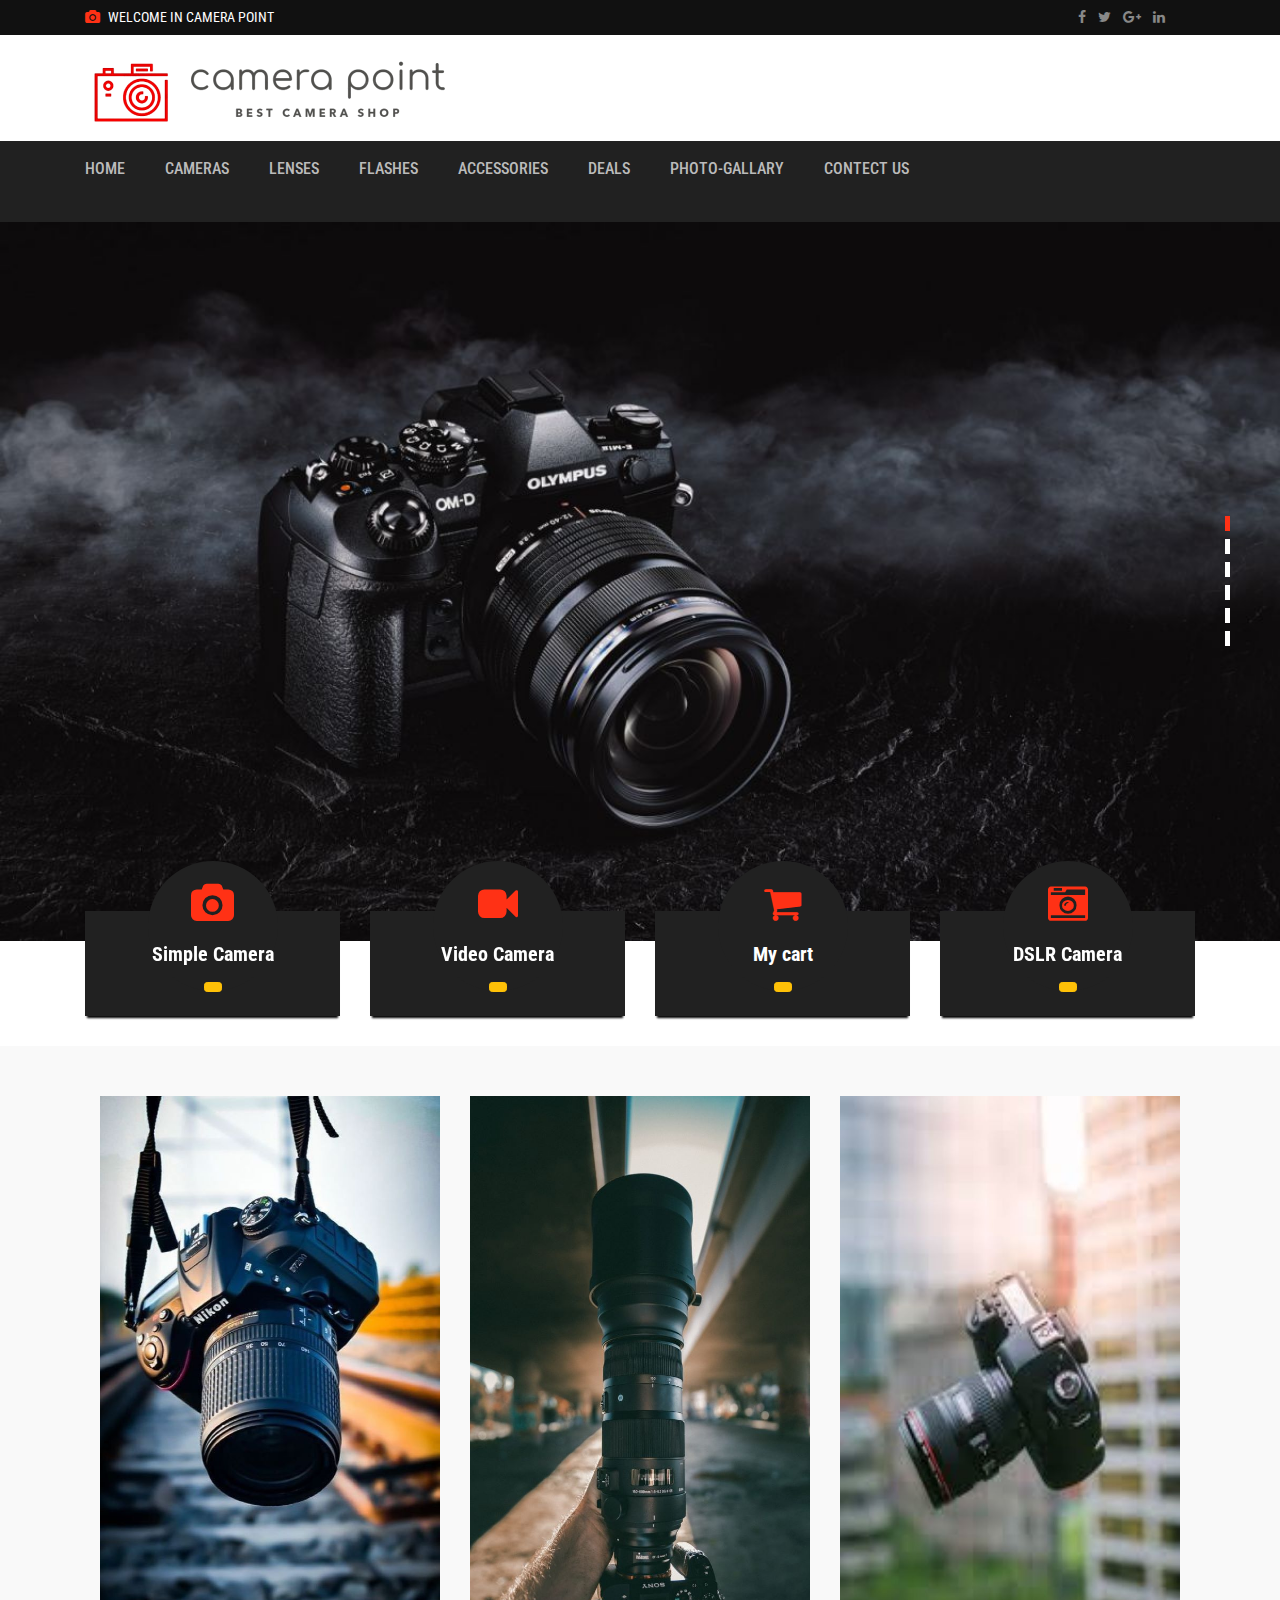
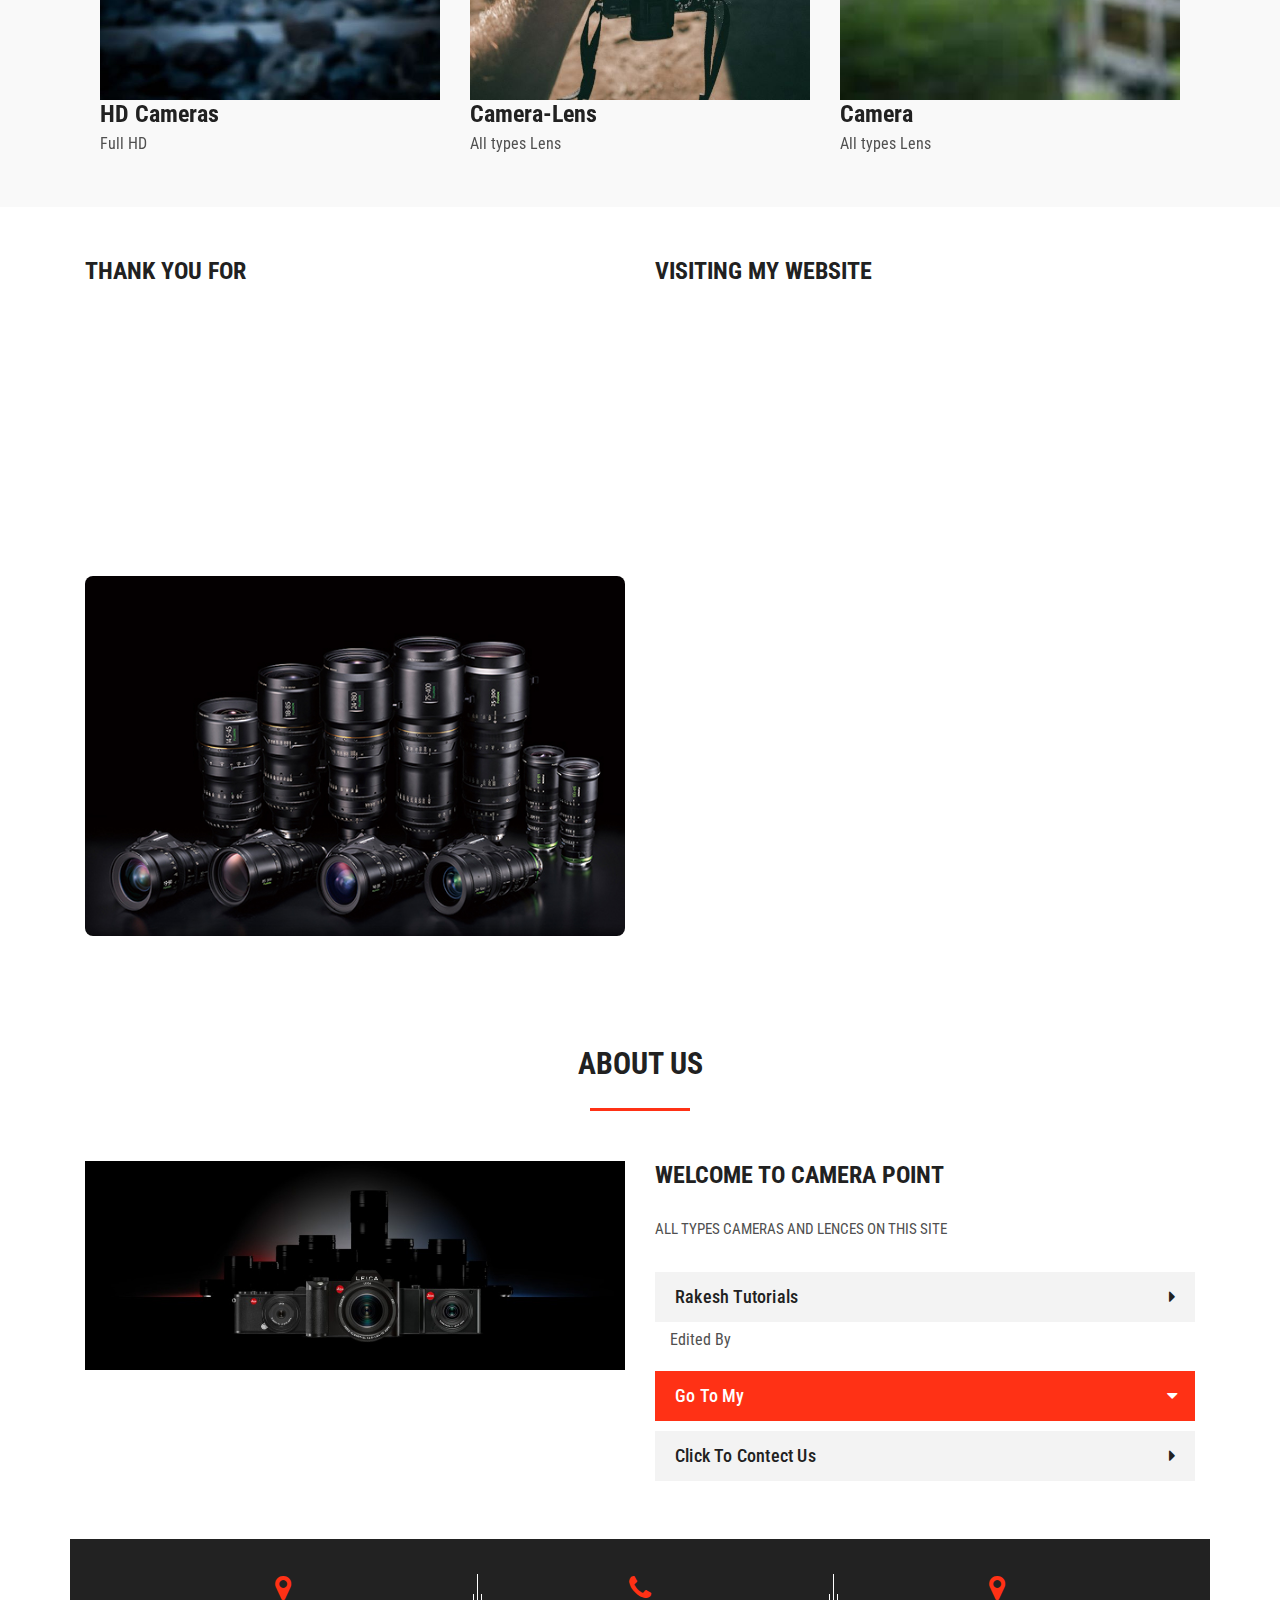
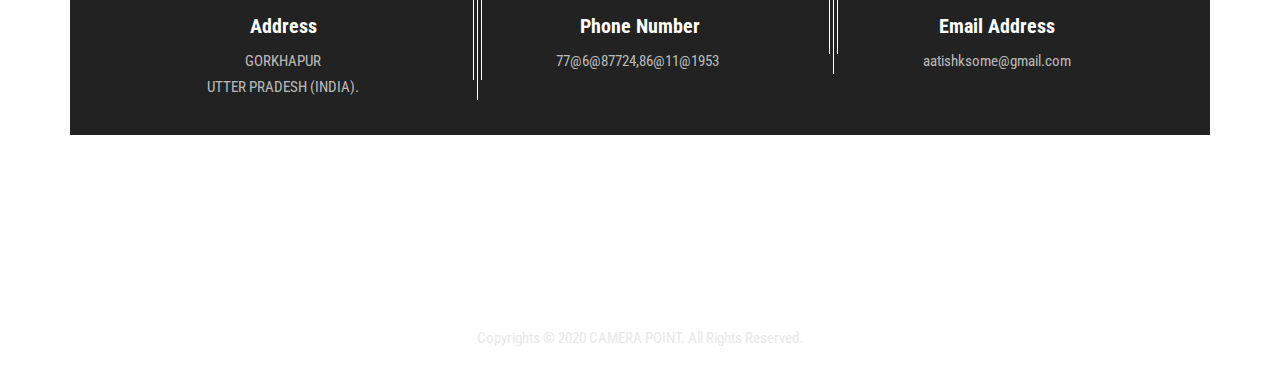
<file: home.html>
<!DOCTYPE html>
<html>

<meta http-equiv="content-type" content="text/html;charset=UTF-8" />
<head>
        <!-- meta tag -->
        <meta charset="utf-8">
        <title>CAMERA POINT</title>
        <meta name="description" content="">
        <!-- responsive tag -->
        <meta http-equiv="x-ua-compatible" content="ie=edge">
        <meta name="viewport" content="width=device-width, initial-scale=1">
        <!-- favicon -->
        <link rel="apple-touch-icon" href="apple-touch-icon.html">
        <link rel="shortcut icon" type="image/x-icon" href="images/fav.png">
        <!-- bootstrap v4 css -->
        <link rel="stylesheet" type="text/css" href="css/bootstrap.min.css">
        <!-- font-awesome css -->
        <link rel="stylesheet" type="text/css" href="css/font-awesome.min.css">
        <!-- animate css -->
        <link rel="stylesheet" type="text/css" href="css/animate.css">
        <!-- owl.carousel css -->
        <link rel="stylesheet" type="text/css" href="css/owl.carousel.css">
		<!-- slick css -->
        <link rel="stylesheet" type="text/css" href="css/slick.css">
        <!-- magnific popup css -->
        <link rel="stylesheet" type="text/css" href="css/magnific-popup.css">
		<!-- Offcanvas CSS -->
        <link rel="stylesheet" type="text/css" href="css/off-canvas.css">
		<!-- flaticon css  -->
        <link rel="stylesheet" type="text/css" href="fonts/flaticon.css">
		<!-- flaticon2 css  -->
        <link rel="stylesheet" type="text/css" href="fonts/fonts2/flaticon.css">
        <!-- rsmenu CSS -->
        <link rel="stylesheet" type="text/css" href="css/rsmenu-main.css">
        <!-- rsmenu transitions CSS -->
        <link rel="stylesheet" type="text/css" href="css/rsmenu-transitions.css">
        <!-- style css -->
        <link rel="stylesheet" type="text/css" href="style.css">
        <!-- responsive css -->
        <link rel="stylesheet" type="text/css" href="css/responsive.css">
        <!--[if lt IE 9]>
            <script src="https://oss.maxcdn.com/html5shiv/3.7.2/html5shiv.min.js"></script>
            <script src="https://oss.maxcdn.com/respond/1.4.2/respond.min.js"></script>
        <![endif]-->
    </head>
    <body class="home1">
        <!--Preloader area start here-->
        <!--<div class="book_preload">
            <div class="book">
                <div><img src="images/loading.png" alt="Loding" /></div>
            </div>
        </div>-->
		<!--Preloader area end here-->
		
		<!--Full width header Start-->
		<div class="full-width-header">

			<!-- Toolbar Start -->
			<div class="rs-toolbar">
				<div class="container">
					<div class="row">
						<div class="col-md-6">
							<div class="rs-toolbar-left">
								<div class="welcome-message">
									<i class="fa fa-camera"></i><span>WELCOME IN CAMERA POINT</span> 
								</div>
							</div>
						</div>
						<div class="col-md-6">
							<div class="rs-toolbar-right">
								<div class="toolbar-share-icon">
									<ul>
										<li><a href="index.html"><i class="fa fa-facebook"></i></a></li>
										<li><a href="index.html"><i class="fa fa-twitter"></i></a></li>
										<li><a href="index.html"><i class="fa fa-google-plus"></i></a></li>
										<li><a href="index.html"><i class="fa fa-linkedin"></i></a></li>
									</ul>
								</div>
							</div>
						</div>
					</div>
				</div>
			</div>
			<!-- Toolbar End -->
			
			<!--Header Start-->
			<header id="rs-header" class="rs-header">
				
				<!-- Header Top Start -->
				<div class="rs-header-top">
					<div class="container">
						<div class="row">
							<div class="col-md-6 col-sm-12">
								<div class="logo-area text-left">
									<a href="home.html"><img src="images/logo.png" alt="logo"></a>
								</div>
							</div>
							

						</div>				
					</div>
				</div>
				<!-- Header Top End -->

				<!-- Menu Start -->
				<div class="menu-area menu-sticky">
					<div class="container">
						<div class="main-menu">
							<div class="row">
								<div class="col-sm-12">
									<!-- <div id="logo-sticky" class="text-center">
										<a href="home.html"><img src="images/logo.png" alt="logo"></a>
									</div> -->
									<a class="rs-menu-toggle"><i class="fa fa-bars"></i>Menu</a>
									<nav class="rs-menu">
										<ul class="nav-menu">
											<!-- Home -->
											<li><a href="home.html">Home</a></li>
    
														  <li class="menu-item-has-children">
									<a href="#">Cameras</a>
									
																		<ul class="sub-menu">
																
											
										
																					
											<li><a href="dslr.html">DSLR</a></li>
																										
											
										
																					
											<li><a href="MIRRORLESS.html">MIRRORLESS</a></li>
																										
											
										
																					
											<li><a href="POINT&SHOOT.html">POINT & SHOOT</a></li>
																										
											
										
																					
											<li><a href="FILM.html">FILM</a></li>
											
																													</ul>
																	</li>
																  <li class="menu-item-has-children">
									<a href="#">LENSES</a>
									
																		<ul class="sub-menu">
																				<li class="menu-item-has-children">
											<a href="DSLR LENSES.html">DSLR LENSES</a>
										  											
										 
										</li>
																											
											
										
																					
											<li><a href="MIRRORLESS LENSES.html">MIRRORLESS LENSES</a></li>
																										
											
										
																					
											
																														
											<a href="#"></a>
										  											
										 
										</li>
																														</ul>
																	</li>
																  <li class="menu-item-has-children">
									<a href="#">FLASHES</a>
									
																		<ul class="sub-menu">
											<li><a href="FLAGSHIP.html">FLAGSHIP</a></li>
											<li><a href="ADVANCED.html">ADVANCED</a></li>
											<li><a href="MULTIMEDIA.html">MULTIMEDIA</a></li>
											<li><a href="ENTRY LEVEL.html">ENTRY LEVEL</a></li>
																					
											
																													</ul>
																	</li>
																  <li class="menu-item-has-children">
									<a href="#">ACCESSORIES </a>
									
									
																		<ul class="sub-menu">
																<li><a href="CAMERAS PARTS.html">CAMERAS PARTS</a></li>
																<li><a href="LENCES PARTS.html">LENCES PARTS</a></li>
																													</ul>
																	</li>
									<li class="menu-item-has-children">
									<a href="#">DEALS</a>
									
									
																		<ul class="sub-menu">
																<li><a href="REFURBISHED.html">REFURBISHED</a></li>
																<li><a href="DSLR KITS & BUNDLES.html">DSLR KITS & BUNDLES</a></li>
																<li><a href="MIRRORLESS KITS & BUNDLES.html">MIRRORLESS KITS & BUNDLES</a></li>
																													</ul>
																	</li>								
																	
																	<li><a href="gallery.html">PHOTO-GALLARY</a></li>
											<li><a href="index.html" target="_blank">CONTECT US</a></li>
										</ul>
										 <li class="menu-item-has-children">
																		<ul class="sub-menu">
																		
									</nav>
								</div>
							</div>
						</div>
					</div>
				</div>
				<!-- Menu End -->				
			</header>
			<!--Header End-->

		</div>
        <!--Full width header End-->		
		
		<!-- Slider Area Start -->
        <div id="rs-slider" class="slider-overlay-2">     
        	<div id="home-slider">
				<!-- Item 1 -->
				<div class="item active">
					<img src="images/slider/home1/1.jpg" alt="Slide1" />
					<div class="slide-content">
						<div class="display-table">
							<div class="display-table-cell">
								<div class="container text-center">
																	</div>
							</div>
						</div>
					</div>
				</div>

				<!-- Item 2 -->
				<div class="item">
					<img src="images/slider/home1/2.jpg" alt="Slide2" />
					<div class="slide-content">
						<div class="display-table">
							<div class="display-table-cell">
								<div class="container text-center">
																	</div>
							</div>
						</div>
					</div>
				</div>

				<!-- Item 3 -->
				<div class="item">
					<img src="images/slider/home1/3.jpg" alt="Slide3" />
					<div class="slide-content">
						<div class="display-table">
							<div class="display-table-cell">
								<div class="container text-center">
																	</div>
							</div>
						</div>
					</div>
				</div>

				<!-- Item 4 -->
				<div class="item">
					<img src="images/slider/home1/4.jpg" alt="Slide4" />
					<div class="slide-content">
						<div class="display-table">
							<div class="display-table-cell">
								<div class="container text-center">
																	</div>
							</div>
						</div>
					</div>
				</div>

				<!-- Item 5 -->
				<div class="item">
					<img src="images/slider/home1/5.jpg" alt="Slide5" />
					<div class="slide-content">
						<div class="display-table">
							<div class="display-table-cell">
								<div class="container text-center">
																	</div>
							</div>
						</div>
					</div>
				</div>
				<!-- Item 6 -->
				<div class="item">
					<img src="images/slider/home1/6.png" alt="Slide6" />
					<div class="slide-content">
						<div class="display-table">
							<div class="display-table-cell">
								<div class="container text-center">
																	</div>
							</div>
						</div>
					</div>
				</div>
        	</div>         
        </div>
        <!-- Slider Area End -->
		
		<!-- Services Start -->
        <div class="rs-services rs-services-style1">
            <div class="container">
                <div class="row">
                    <div class="col-lg-3 col-md-6">
                    	<div class="services-item rs-animation-hover">
                    	    <div class="services-icon">
                    	        <i class="fa fa-camera rs-animation-scale-up"></i>
                    	    </div>
                    	    <div class="services-desc">
                    	        <h4 class="services-title">Simple Camera</h4>
                    	        <p><a href="#" target="_blank" class="btn btn-warning btn-sm"></a></p>
                    	    </div>
                    	</div>
                    </div>
                    <div class="col-lg-3 col-md-6">
                    	<div class="services-item rs-animation-hover">
                    	    <div class="services-icon">
                    	    	<i class="fa fa-video-camera rs-animation-scale-up"></i>                    	        
                    	    </div>
                    	    <div class="services-desc">
                    	        <h4 class="services-title">Video Camera </h4>
                    	        <p><a href="#" class="btn btn-warning btn-sm"></a></p>
                    	    </div>
                    	</div>
                    </div>
                    <div class="col-lg-3 col-md-6">
                    	<div class="services-item rs-animation-hover">
                    	    <div class="services-icon">
                    	        <i class="fa fa-shopping-cart rs-animation-scale-up"></i>
                    	    </div>
                    	    <div class="services-desc">
                    	        <h4 class="services-title">My cart</h4>
                    	        <p><a href="#" class="btn btn-warning btn-sm"></a></p>
                    	    </div>
                    	</div>
                    </div>
                    <div class="col-lg-3 col-md-6">
                    	<div class="services-item rs-animation-hover">
                    	    <div class="services-icon">                    	        
                    	        <i class="fa fa-camera-retro rs-animation-scale-up"></i>
                    	    </div>
                    	    <div class="services-desc">
                    	        <h4 class="services-title">DSLR Camera</h4>
                    	        <p><a href="#" class="btn btn-warning btn-sm"></a></p>
                    	    </div>
                    	</div>
                    </div>
                </div>
            </div>
        </div>
		<!-- Services End -->        
		<!-- Team Start -->
        <div id="rs-team" class="rs-team sec-color sec-spacer">
            <div class="container">
                <div class="col-md-12">
								<div class="rs-carousel owl-carousel" data-loop="true" data-items="3" data-margin="30" data-autoplay="false" data-autoplay-timeout="5000" data-smart-speed="1200" data-dots="true" data-nav="true" data-nav-speed="false" data-mobile-device="1" data-mobile-device-nav="true" data-mobile-device-dots="true" data-ipad-device="2" data-ipad-device-nav="true" data-ipad-device-dots="true" data-md-device="3" data-md-device-nav="true" data-md-device-dots="true">
                    <div class="team-item">
                        <div class="team-img">
                            <img src="images/team/3.jpg" alt="team Image" />
                        </div>
							<div class="normal-text">
								<h3 class="team-name">HD Cameras</h3>
                                <span class="subtitle">Full HD</span>
							</div>
                        <div class="team-content">
							<div class="overly-border"></div>
                            <div class="display-table">
                                <div class="display-table-cell">
									<h3 class="team-name"><a href="#">HD Cameras</a></h3>
									<span class="team-title">Full HD</span>
									<div class="team-social">
										<a href="#" class="social-icon"><i class="fa fa-eye"></i></a>
									</div>
                                </div>
                            </div>
                        </div>
                    </div>
                    <div class="team-item">
                        <div class="team-img">
                            <img src="images/team/2.jpg" alt="team Image" />
                        </div>
							<div class="normal-text">
								<h3 class="team-name">Camera-Lens </h3>
                                <span class="subtitle">All types Lens</span>
							</div>
                        <div class="team-content">
							<div class="overly-border"></div>
                            <div class="display-table">
                                <div class="display-table-cell">
                                    <h3 class="team-name"><a href="#">Camera-Lens</a></h3>
                                    <span class="team-title">All types Lens</span>
									<div class="team-social">
										<a href="#" class="social-icon"><i class="fa fa-eye"></i></a>
									</div>
                                </div>
                            </div>
                        </div>
                    </div>
					<div class="team-item">
                        <div class="team-img">
                            <img src="images/team/4.jpg" alt="team Image" />
                        </div>
							<div class="normal-text">
								<h3 class="team-name">Camera </h3>
                                <span class="subtitle">All types Lens</span>
							</div>
                        <div class="team-content">
							<div class="overly-border"></div>
                            <div class="display-table">
                                <div class="display-table-cell">
                                    <h3 class="team-name"><a href="#">Camera</a></h3>
                                    <span class="team-title">All types Lens</span>
									<div class="team-social">
										<a href="#" class="social-icon"><i class="fa fa-eye"></i></a>
									</div>
                                </div>
                            </div>
                        </div>
                    </div>
					<div class="team-item">
                        <div class="team-img">
                            <img src="images/team/5.jpg" alt="team Image" />
                        </div>
							<div class="normal-text">
								<h3 class="team-name">Lens </h3>
                                <span class="subtitle">All types Lens</span>
							</div>
                        <div class="team-content">
							<div class="overly-border"></div>
                            <div class="display-table">
                                <div class="display-table-cell">
                                    <h3 class="team-name"><a href="#">Lens</a></h3>
                                    <span class="team-title">All types Lens</span>
									<div class="team-social">
										<a href="#" class="social-icon"><i class="fa fa-eye"></i></a>
									</div>
                                </div>
                            </div>
                        </div>
                    </div>
					<div class="team-item">
                        <div class="team-img">
                            <img src="images/team/6.jpg" alt="team Image" />
                        </div>
							<div class="normal-text">
								<h3 class="team-name">Camera-Parts </h3>
                                <span class="subtitle">All types Lens</span>
							</div>
                        <div class="team-content">
							<div class="overly-border"></div>
                            <div class="display-table">
                                <div class="display-table-cell">
                                    <h3 class="team-name"><a href="#">Camera-Parts</a></h3>
                                    <span class="team-title">All types Lens</span>
									<div class="team-social">
										<a href="#" class="social-icon"><i class="fa fa-eye"></i></a>
									</div>
                                </div>
                            </div>
                        </div>
                    </div>
					<div class="team-item">
                        <div class="team-img">
                            <img src="images/team/7.jpg" alt="team Image" />
                        </div>
							<div class="normal-text">
								<h3 class="team-name">Video Rec Camera </h3>
                                <span class="subtitle">All types Lens</span>
							</div>
                        <div class="team-content">
							<div class="overly-border"></div>
                            <div class="display-table">
                                <div class="display-table-cell">
                                    <h3 class="team-name"><a href="#">Camera-Lens</a></h3>
                                    <span class="team-title">All types Lens</span>
									<div class="team-social">
										<a href="#" class="social-icon"><i class="fa fa-eye"></i></a>
									</div>
                                </div>
                            </div>
                        </div>
                    </div>
                    <div class="team-item">
                        <div class="team-img">
                            <img src="images/team/1.jpg" alt="team Image" />
                        </div>
							<div class="normal-text">
								<h3 class="team-name">4K Camera</h3>
                                <span class="subtitle">Ultra-HD</span>
							</div>
                        <div class="team-content">
							<div class="overly-border"></div>
                            <div class="display-table">
                                <div class="display-table-cell">
                                    <h3 class="team-name"><a href="#">4K Camera</</a></h3>
                                    <span class="team-title">Ultra-HD</span>
									<div class="team-social">
										<a href="#" class="social-icon"><i class="fa fa-eye"></i></a>

									</div>
                                </div>
                            </div>
                        </div>
                    </div>
					</div><!-- col-md-8 -->
					
				</div>
			</div>
		</div>
        <!-- Team End -->

        <!-- Latest News Start -->
        <div id="rs-latest-news" class="rs-latest-news sec-spacer">
			<div class="container">
				<div class="row">
			        <div class="col-md-6">	
			        	<div class="news-list-block">
					
							<div class="row">
								<div class="col-md-6"><h3 class="news-title">THANK YOU FOR</h3></div>
								<div class="col-md-6">
									
								</div>
							</div><!-- row -->
							
			        									
						</div>
			        </div><!-- col-md-6 -->
					
			        <div class="col-md-6">	
					
							<div class="row">
								<div class="col-md-6"><h3 class="news-title">VISITING MY WEBSITE</h3></div>
								<div class="col-md-6">
									
								</div>
							</div><!-- row -->
					
			        </div><!-- col-md-6 -->
			    </div>
			</div>
        </div>
        <!-- Latest News End -->
		
		<!-- Counter Up Section Start-->
        <div class="rs-counter pt-100 pb-70 bg3">
            <div class="container">
                <div class="row">
                	<div class="col-lg-6 col-md-12">
                		<div class="counter-content">
                			<h2 class="counter-title">ALL BRAND AVAILABLE</h2>
                			<div class="counter-text">
                				<p>BEST CAMERA SELLER.</p>
                			</div>
                			<div class="counter-img rs-image-effect-shine">
                				<img src="images/counter/1.jpg" alt="Counter Discussion">
                			</div>
                		</div>
                	</div>
                	<div class="col-lg-6 col-md-12 mt-80">
                		<div class="row">
		                    <div class="col-md-6">
		                        <div class="rs-counter-list">
		                            <h2 class="counter-number plus">1402</h2>                  
		                            <h4 class="counter-desc">DSLR & ULTRA-HD </h4>
		                        </div>
		                    </div>
		                    <div class="col-md-6">
		                        <div class="rs-counter-list">
		                            <h2 class="counter-number plus">145240</h2>
		                            <h4 class="counter-desc">CAMERAS</h4>
		                        </div>
		                    </div>
                		</div>
                		<div class="row">
		                    <div class="col-md-6">
		                        <div class="rs-counter-list">
		                            <h2 class="counter-number plus">5545</h2>                  
		                            <h4 class="counter-desc">BRANDS</h4>
		                        </div>
		                    </div>
		                    <div class="col-md-6">
		                        <div class="rs-counter-list">
		                            <h2 class="counter-number plus">36756</h2>
		                            <h4 class="counter-desc">Satisfied User</h4>
		                        </div>
		                    </div>
                		</div>
                	</div>
                </div>
            </div>
        </div>
        <!-- Counter Down Section End -->

		<!-- About Us Start -->
        <div id="rs-about" class="rs-about sec-spacer">
            <div class="container">
				<div class="clearfix">&nbsp;</div>
                <div class="sec-title mb-50 text-center">
                    <h2>ABOUT US</h2>  
                </div>
                <div class="row">
                    <div class="col-lg-6 col-md-12">
                        <div class="about-img rs-animation-hover">
							<img src="images/about/about.jpg" alt="img02"/>
							<div class="overly-border"></div>
						</div>
                    </div>
                    <div class="col-lg-6 col-md-12">
                    	<div class="about-desc">
                		    <h3>WELCOME TO CAMERA POINT</h3>      
                			<p>ALL TYPES CAMERAS AND LENCES ON THIS SITE</p>
                    	</div>
						<div id="accordion" class="rs-accordion-style1">
						    <div class="card">
						        <div class="card-header mb-0" id="headingOne">
						            <h3 class="acdn-title collapsed" data-toggle="collapse" data-target="#collapseOne" aria-expanded="true" aria-controls="collapseThree">
						          		Rakesh Tutorials
						            </h3>
						        </div>
						        <div id="collapseOne" class="collapse show" aria-labelledby="headingThree" data-parent="#accordion">
						            <div class="card-body">
						                Edited By
						            </div>
						        </div>
						    </div>
						    <div class="card">
						        <div class="card-header" id="headingTwo">
						            <h3 class="acdn-title" data-toggle="collapse" data-target="#collapseTwo" aria-expanded="false" aria-controls="collapseTwo">
						          		Go To My
						            </h3>
						        </div>
						        <div id="collapseTwo" class="collapse" aria-labelledby="headingTwo" data-parent="#accordion">
						            <div class="card-body">
						                Site
						            </div>
						        </div>
						    </div>
						    <div class="card">
						        <div class="card-header" id="headingThree">
						            <h3 class="acdn-title collapsed" data-toggle="collapse" data-target="#collapseThree" aria-expanded="false" aria-controls="collapseOne">
						          		Click To Contect Us 
						            </h3>
						        </div>
						        <div id="collapseThree" class="collapse" aria-labelledby="headingThree" data-parent="#accordion">
						            <div class="card-body">
						                Now 
						            </div>
						        </div>
						    </div>
						</div>
                    </div>
                </div>
            </div>
        </div>
        <!-- About Us End -->
       
        <!-- Footer Start -->
        <footer id="rs-footer" class="bg3 rs-footer">
			<div class="container">
				<!-- Footer Address -->
				<div>
					<div class="row footer-contact-desc">
						<div class="col-md-4">
							<div class="contact-inner">
								<i class="fa fa-map-marker"></i>
								<h4 class="contact-title">Address</h4>
								<p class="contact-desc">
									GORKHAPUR<br>
									UTTER PRADESH (INDIA).
								</p>
							</div>
						</div>
						<div class="col-md-4">
							<div class="contact-inner">
								<i class="fa fa-phone"></i>
								<h4 class="contact-title">Phone Number</h4>
								<p class="contact-desc">
								77@6@87724,86@11@1953
									&nbsp;<br>
                                    &nbsp;
								</p>
							</div>
						</div>
						<div class="col-md-4">
							<div class="contact-inner">
								<i class="fa fa-map-marker"></i>
								<h4 class="contact-title">Email Address</h4>
								<p class="contact-desc">
									aatishksome@gmail.com<br>
								
								</p>
							</div>
						</div>
					</div>					
				</div>
			</div>
			
			<!-- Footer Top -->
            <div class="footer-top">
                <div class="container">
                    <div class="footer-share">
                        <ul>
                            <li><a href="index.html"><i class="fa fa-facebook"></i></a></li>
                            <li><a href="index.html"><i class="fa fa-google-plus"></i></a></li>
                            <li><a href="index.html"><i class="fa fa-twitter"></i></a></li>
                            <li><a href="index.html"><i class="fa fa-instagram"></i></a></li>
                            <li><a href="index.html"><i class="fa fa-whatsapp"></i></a></li>    
                        </ul>
                    </div>                                
                </div>
            </div>

            <!-- Footer Bottom -->
            <div class="footer-bottom">
                <div class="container">
                    <div class="copyright">
                        <p>Copyrights &copy; 2020 CAMERA POINT. All Rights Reserved.</p>
                    </div>
                </div>
            </div>
        </footer>
        <!-- Footer End -->

        <!-- start scrollUp  -->
        <div id="scrollUp">
            <i class="fa fa-angle-up"></i>
        </div>
        
        <!-- modernizr js -->
        <script src="js/modernizr-2.8.3.min.js"></script>
        <!-- jquery latest version -->
        <script src="js/jquery.min.js"></script>
        <!-- bootstrap js -->
        <script src="js/bootstrap.min.js"></script>
        <!-- owl.carousel js -->
        <script src="js/owl.carousel.min.js"></script>
		<!-- slick.min js -->
        <script src="js/slick.min.js"></script>
        <!-- isotope.pkgd.min js -->
        <script src="js/isotope.pkgd.min.js"></script>
        <!-- imagesloaded.pkgd.min js -->
        <script src="js/imagesloaded.pkgd.min.js"></script>
        <!-- wow js -->
        <script src="js/wow.min.js"></script>
        <!-- counter top js -->
        <script src="js/waypoints.min.js"></script>
        <script src="js/jquery.counterup.min.js"></script>
        <!-- magnific popup -->
        <script src="js/jquery.magnific-popup.min.js"></script>
        <!-- rsmenu js -->
        <script src="js/rsmenu-main.js"></script>
        <!-- plugins js -->
        <script src="js/plugins.js"></script>
		 <!-- main js -->
        <script src="js/main.js"></script>		
    </body>
</html>
</file>
<file: css/off-canvas.css>
@charset "utf-8";

/**
*
* -----------------------------------------------------------------------------
*
* Template : Edulearn | Responsive Education HTML5 Template
* Author : rs-theme
* Author URI : http://www.rstheme.com/
*
* -----------------------------------------------------------------------------
*
**/

.rs-offcanvas-link {

}

a.nav-expander {
    background: transparent;
    color: #FFFFFF;
    display: block;
    font-size: 16px;
    font-weight: 400;
    height: auto;
    margin-right: 0;
    padding: 0;
    right: 0;
    text-decoration: none;
    text-transform: uppercase;
    top: 0;
    transition: right 0.3s ease-in-out 0s;
    width: auto;
    z-index: 12;
    transition: right 0.3s ease-in-out 0s;
    -webkit-transition: right 0.3s ease-in-out 0s;
    -moz-transition: right 0.3s ease-in-out 0s;
    -o-transition: right 0.3s ease-in-out 0s;
 
}
 
a.nav-expander:hover {
  cursor: pointer;
}

nav.right_menu_togle {
	background: rgba(0,0,0,0.9);
	display: block;
	height: 100%;
	overflow: auto;
	position: fixed;
	right: -23em;
	font-size: 15px;
	top: 0;
	width: 23em;
	z-index: 2000;
	transition: right 0.3s ease-in-out 0s;
	-webkit-transition: right 0.3s ease-in-out 0s;
	-moz-transition: right 0.3s ease-in-out 0s;
	-o-transition: right 0.3s ease-in-out 0s;
}
.nav-expanded nav {
  right: 0;
}
 
body.nav-expanded {
  margin-left: 0em;
  transition: right 0.4s ease-in-out 0s;
  -webkit-transition: right 0.4s ease-in-out 0s;
  -moz-transition: right 0.4s ease-in-out 0s;
  -o-transition: right 0.4s ease-in-out 0s;
}
.right_menu_togle .close-btn{
	overflow: hidden;
	padding: 35px 10px 20px;
}
.right_menu_togle .canvas-logo{
    padding-left: 24px;
    padding-bottom: 20px;
}
.right_menu_togle .search-wrap{
    padding: 20px 24px 0;
    position: relative;
}
.right_menu_togle .search-wrap label{
    display: block;
    font-size: 20px;
    color: #fff;
    position: relative;
}
.right_menu_togle .search-wrap input,
.right_menu_togle .search-wrap button{
    border: none;
    outline: none;
}
.right_menu_togle .search-wrap input{
    width: 100%;
    border-radius: 30px;
    background: #fff;
    padding: 7px 25px;
    margin-top: 6px;
}
.right_menu_togle .search-wrap button{
    position: absolute;
    right: 40px;
    background: transparent;
    cursor: pointer;
    bottom: 7px;
    font-size: 18px;
}

span#nav-close {
	font-size: 20px;
    cursor: pointer;
    color: #fff;
    display: block;
    text-align: center;
    width: 35px;
    height: 35px;
    line-height: 26px;
    border: 3px solid #fff;
    border-radius: 50%;
    float: right;
    font-weight: bold;
}

.sidebarnav_menu.main-menu li.menu-item-has-children:before{
	position: absolute;
    content: "\f078";
    font-family: FontAwesome;
    color: #ffffff;
    width: 32px;
    height: 32px;
    line-height: 30px;
    background: rgba(255,255,255,0.2);
    border: 1px solid rgba(255,255,255,0.3);
    right: 8px;
    top: 5px;
    cursor: pointer;
    z-index: 999;
    text-align: center;
    font-size: 15px;
	transition: 0.4s;
	-webkit-transition: 0.4s;
	-ms-transition: 0.4s;
}
.sidebarnav_menu.main-menu li.menu-item-has-children.open:before{
    content: "\f077";
	transition: 0.4s;
	-webkit-transition: 0.4s;
	-ms-transition: 0.4s;
}
.sidebarnav_menu.main-menu li.menu-item-has-children ul{
	display: none;
}
.sidebarnav_menu.main-menu li.menu-item-has-children ul li a{
    display: block;
    padding: 8px 45px;
    font-size: 14px;
}

.sidebarnav_menu.main-menu li ul li:hover a,
.sidebarnav_menu.main-menu li ul li.active a{
	background: rgba(0,0,0,0.15) !important;
}
.sidebarnav_menu.main-menu li {
  border-bottom: 1px solid rgba(255,255,255,0.15);
  font-size: 16px;
  position: relative;
  display: block;
}
.sidebarnav_menu.main-menu .list-unstyled li:last-child {
	border-bottom: 0;
}
.sidebarnav_menu.main-menu .list-unstyled {
 	border-top: 1px solid rgba(255,255,255,0.15);
}
.sidebarnav_menu.main-menu .list-unstyled li {
	border: 0;
}
.sidebarnav_menu.main-menu li a {
  color: #fff;
  text-decoration: none;
  padding: 8px 24px;
  display: block;
  transition: 0.4s;
  -webkit-transition: 0.4s;
  -ms-transition: 0.4s;
}
.sidebarnav_menu.main-menu li ul li a {
  padding: 8px 0 8px 40px; 
}
.sidebarnav_menu.main-menu li a:hover {
  color: #FFFFFF;
  text-decoration: none;
}
 
.sidebarnav_menu.main-menu a .caret {
	width: 0;
	height: 0;
	display: inline-block;
	vertical-align: top;
	border-top: 4px solid #4f5963;
	border-right: 4px solid transparent;
	border-left: 4px solid transparent;
	content: "";
    margin-top: 8px;
}
 
.sidebarnav_menu.main-menu a:hover .caret {
	border-top-color: #4f5963;
}
 
.sidebarnav_menu.main-menu li.open > a > .caret {
	border-top: none;
	border-bottom: 4px solid #4f5963;
	border-right: 4px solid transparent;
	border-left: 4px solid transparent;
}
 
.sidebarnav_menu.main-menu li.open > a:hover > .caret {
	border-bottom-color: #4f5963;
}
 
.icon:before {
  font-family: 'FontAwesome';
  font-style: normal;
  font-variant: normal;
  font-weight: normal;
  line-height: 1;
  text-transform: none;
  content: '\f105';
}
 
.sidebarnav_menu.main-menu li > a > span.icon {
  float: right;
  margin: 0.1em 1.7em -0.1em 0;
  opacity: 0;
  -webkit-transition: all 0.2s ease-in-out;
  -moz-transition: all 0.2s ease-in-out;
  -o-transition: all 0.2s ease-in-out;
  transition: all 0.2s ease-in-out;
 
}
 
.sidebarnav_menu.main-menu li > a:hover > span.icon {
  float: right;
  margin: 0.1em 0.8em -0.1em 0;
  opacity: 1;
}

.sidebar_nav.navbar {
    position: absolute;
    min-height: auto;
    margin-bottom: 0;
    border: 0;
}
.rs-menu.rs-menu-close,
.sidebar_nav.navbar-inverse{
	background: transparent;
}
</file>
<file: fonts/flaticon.css>
/*
  	Flaticon icon font: Flaticon
  	Creation date: 02/02/2018 08:55
  	*/

@font-face {
  font-family: "Flaticon";
  src: url("Flaticon.eot");
  src: url("Flaticond41dd41d.eot?#iefix") format("embedded-opentype"),
       url("Flaticon.woff") format("woff"),
       url("Flaticon.ttf") format("truetype"),
       url("Flaticon.svg#Flaticon") format("svg");
  font-weight: normal;
  font-style: normal;
}

@media screen and (-webkit-min-device-pixel-ratio:0) {
  @font-face {
    font-family: "Flaticon";
    src: url("Flaticon.svg#Flaticon") format("svg");
  }
}

[class^="flaticon-"]:before, [class*=" flaticon-"]:before,
[class^="flaticon-"]:after, [class*=" flaticon-"]:after {   
  font-family: Flaticon;
  font-style: normal;
}

.flaticon-tool-2:before { content: "\f100"; }
.flaticon-ribbon:before { content: "\f101"; }
.flaticon-school-1:before { content: "\f102"; }
.flaticon-graduation:before { content: "\f103"; }
.flaticon-school:before { content: "\f104"; }
.flaticon-document:before { content: "\f105"; }
.flaticon-book-1:before { content: "\f106"; }
.flaticon-tool-1:before { content: "\f107"; }
.flaticon-tool:before { content: "\f108"; }
.flaticon-book:before { content: "\f109"; }
.flaticon-people:before { content: "\f10a"; }
.flaticon-diploma:before { content: "\f10b"; }
</file>
<file: fonts/fonts2/flaticon.css>
/*
  	Flaticon icon font: Flaticon
  	Creation date: 23/04/2018 13:00
  	*/

@font-face {
  font-family: "Flaticon";
  src: url("Flaticon.eot");
  src: url("Flaticond41dd41d.eot?#iefix") format("embedded-opentype"),
       url("Flaticon.woff") format("woff"),
       url("Flaticon.ttf") format("truetype"),
       url("Flaticon.svg#Flaticon") format("svg");
  font-weight: normal;
  font-style: normal;
}

@media screen and (-webkit-min-device-pixel-ratio:0) {
  @font-face {
    font-family: "Flaticon";
    src: url("Flaticon.svg#Flaticon") format("svg");
  }
}

[class^="flaticon-"]:before, [class*=" flaticon-"]:before,
[class^="flaticon-"]:after, [class*=" flaticon-"]:after {   
  font-family: Flaticon;
font-style: normal;
}

.flaticon-placeholder:before { content: "\f100"; }
.flaticon-email-1:before { content: "\f101"; }
.flaticon-email:before { content: "\f102"; }
.flaticon-message:before { content: "\f103"; }
.flaticon-opened-email-envelope:before { content: "\f104"; }
.flaticon-phone-call:before { content: "\f105"; }
</file>
<file: css/rsmenu-main.css>
/*
Author: Mad rs Themes
Author URI: http://madrsthemes.com
Description: rs Menu is a fully responsive, easy-to-use, highly customized and creative Mega Menu
Version: 1.0.0
*/
/*-----------------------------------------------------------------------------------*/
/*	GLOBAL CSS THAT ARE APPLIED FOR ALL SCREEN SIZES
/*-----------------------------------------------------------------------------------*/
.rs-menu {
   float: left;
   clear: both;
   width: 100%;
   font-size: 0;
   position: relative;
   /*background: #1c1c1c;
   -webkit-box-shadow: 0 2px 5px rgba(0, 0, 0, .2);
   -moz-box-shadow: 0 2px 5px rgba(0, 0, 0, .2);
   box-shadow: 0 2px 5px rgba(0, 0, 0, .2);*/
}

.rs-menu ul,
.rs-menu li,
.rs-menu p,
.rs-menu a,
.rs-menu div,
.rs-menu i {
   border: 0;
   margin: 0;
   padding: 0;
}

.rs-menu li {
   display: block;
   vertical-align: top;
   position: relative;
}

.rs-menu a {
   display: block;
   padding: 16px;
}

.rs-menu .row {
    float: left;
    width: 100%;
    position: relative;
}

/*-----------------------------------------------------------------------------------*/
/*	SUB-MENUS SETTINGS 
/*-----------------------------------------------------------------------------------*/
/* Hide sub-menus */
.rs-menu ul ul {
	position: absolute;
	top: 100%;
	width: 100%;
	display: none;
	background-color: #111111; 
}
.home5 .rs-menu ul ul {
	background-color: #00bcd4; 
}
.home5 .rs-menu ul ul li {
    border-bottom:1px solid #048d9e;
}
.home5 .rs-menu a{
    color: #fff;
}
.rs-menu ul ul.visible, .rs-menu ul .rs-mega-menu ul.visible ul.sub-menu {	
	display:block;
   z-index: 17;
}

/* Adjust position of mega-menu */
.rs-menu li:hover > ul.mega-menu > li > ul {
    position:relative;
}

/*-----------------------------------------------------------------------------------*/
/*	SUB-MENUS APPEARANCE 
/*-----------------------------------------------------------------------------------*/
/* Place border bottom */
.rs-menu ul ul li {
    border-bottom:1px solid #222;
}

.rs-menu ul ul li:last-child,
.rs-menu ul ul li.mega-menu-container{
    border-bottom: 0;
}

/* Remove border bottom on last li*/
.rs-menu ul ul li:last-child {
    border-bottom:none;
}

/* Puts shadow on sub-menus */
.rs-menu .sub-menu, .mega-menu {
	-webkit-box-shadow: 0px 4px 13px -3px #232323;
    -moz-box-shadow: 0px 4px 13px -3px #232323;
    -ms-box-shadow: 0px 4px 13px -3px #232323;
    -o-box-shadow: 0px 4px 13px -3px #232323;
    box-shadow: 0px 4px 13px -3px #232323;
}
.mega-rs h2{
	position: absolute;
	bottom: 30px;
	margin: 0 !important;
	padding: 5px 28px;
	left: 25px;
	background: rgba(0,0,0,.8);
	color: #fff;
}
.mega-rs ul li a{
	position: relative;
}
#inner .rs-menu li a {
    color: #000;
}
#inner .rs-menu li li a{
	color: #fff;
}


/*-----------------------------------------------------------------------------------*/
/*  APPEARANCE SETTINGS 
/*-----------------------------------------------------------------------------------*/
.rs-menu a {
    color:#bbb;
	
	/* Remove the blue Webkit background when element is tapped */
	-webkit-tap-highlight-color:rgba(0,0,0,0);
}

.multi ul ul{
	background: transparent !important;
}

.multi ul li a{
	font-weight: 400 !important;
	font-size: 13px !important;
}

.nav-menu > li > a { 
	font-size: 14px;
	text-transform: uppercase;
	font-weight: 500;
	height: 55px;
	line-height: 55px;
}

/*home 1*/

.rs-menu a {    
	padding: 0px 20px;
}
.inner-page .rs-menu ul.nav-menu > li > a,    
.home3 .rs-menu ul.nav-menu > li > a,    
.home1 .rs-menu ul.nav-menu > li > a {    
	padding: 0;
}
.inner-page .rs-menu ul.nav-menu > li,
.home3 .rs-menu ul.nav-menu > li,
.home1 .rs-menu ul.nav-menu > li{
    margin-right: 40px
}
.home1 .rs-menu ul.nav-menu > li:last-child{
    margin-right: 0;
}
.inner-page .rs-menu ul{
    margin-right: 13px;
}

/*home 4*/
.home4 .rs-menu a,
.home5 .rs-menu a {    
	padding: 35px 14px 35px;
}


/* Modifies position of icons on the menu */
.rs-menu li i {
	margin-right:10px;
	font-size:16px;
	/* Make the font smoother for Chrome */
	transform:translate3d(0, 0, 0);    
}

/* Put down arrows */
.nav-menu .rs-mega-menu > a span:after, .nav-menu > .menu-item-has-children > a span:after {
    content:"\f107";
    font-family:FontAwesome;
    float:right;
    margin:2px 0 0 5px;
}

.mega-menu h1, .mega-menu h2, .mega-menu h3 {
	margin-bottom:24px;
}

.nav-menu > li > a {
	/*-webkit-box-shadow: -1px 0 0 0 rgba(0,0,0,.1);
	-moz-box-shadow: -1px 0 0 0 rgba(0,0,0,.1);
	box-shadow: -1px 0 0 0 rgba(0,0,0,.1);*/
}

.nav-menu li .mega-menu li a {    
    padding:0;
	width:auto;
	display:inline-block;
}

/*-----------------------------------------------------------------------------------*/
/*  Typography
/*-----------------------------------------------------------------------------------*/
.rs-menu ul,
.home1 .rs-menu ul,
.home4 .rs-menu ul{
	text-align: left;
	z-index: 119;
}
.rs-menu li {
    font-size:14px;
}

.rs-menu .sub-menu li a {
	padding: 10px 14px;
}

/*.home2 .rs-menu {
	background-color: #111111;
	text-align: left;
	z-index: 11;
	position: absolute;
}*/
.home2 .rs-menu ul {
	text-align: left;
}

.home2 .rs-menu > ul > li:first-child > a{
	padding-left: 40px;
}
.home2 .rs-menu > ul > li{
	padding-right: 40px;
}
.home2 .rs-menu > ul > li > a {
	padding: 0px;
}

/* Sub-menus - font size and text alignment*/
.rs-menu ul ul a {   
    font-size: 15px;	
    text-align: left;
}

.mega-menu p {
	margin:12px 0;
}

.mega-menu li p a {
	font-size:16px;
    font-family: "Open Sans",sans-serif;
}

/*-----------------------------------------------------------------------------------*/
/*  MEGA MENU
/*-----------------------------------------------------------------------------------*/
.nav-menu {
    position:relative;
}

.nav-menu .rs-mega-menu {
    position: relative;
}

.nav-menu .mega-menu {
    left:0;
    width:100%;
	position:absolute;   
}

.nav-menu .mega-menu .mega-menu-container {
	float:left;
	width:100%;
	position:relative;
    padding: 0 6px;
}

.nav-menu .mega-menu .sub-menu {
    display:block;
    position:relative;
	width:auto;
    padding:0;
    min-height:initial;
    box-shadow:none;   
}

.nav-menu .mega-menu .sub-menu a {
	padding:12px;
}

.nav-menu .mega-menu .sub-menu li, .nav-menu .mega-menu .sub-menu a {
    width:100%;
}

/*-----------------------------------------------------------------------------------*/
/*  MEGA MENU - IMAGES
/*-----------------------------------------------------------------------------------*/
.nav-menu .mega-menu li div.mega-menu-img a {
	float:left;
	width:100%;
	min-height:230px;
	padding:12px;
}

/*Hover Effect Images*/
.nav-menu .mega-menu li div.mega-menu-img a:hover img {
    -webkit-transform: scale(1.1);
    -moz-transform: scale(1.1);
    -o-transform: scale(1.1);
    -ms-transform: scale(1.1);
    transform: scale(1.1);
}

.multi .sub-menu li img{
    width: 50px;
    transition: all 0.5s ease 0s;
    border-radius: 100%;
}
.multi .sub-menu li:hover img{
	transform: rotate(100deg);
}
.multi .sub-menu li{
	margin-bottom: 15px;
}
.multi .sub-menu li{
	padding-bottom: 15px;
}
.multi .col-3 .sub-menu li a{
	display: inline;
}
.nav-menu .mega-menu-img h2 {
	font-size:16px;
	margin:12px 0 0 0;
	letter-spacing: 1px;
	text-transform: uppercase;
}

.nav-menu .mega-menu > li .mega-menu-img-meta {
    padding:0;
    width:auto;
    position:relative;
    height:auto;
    overflow:hidden;
    -webkit-backface-visibility:hidden;
}

/*-----------------------------------------------------------------------------------*/
/*  MEGA MENU - MAP
/*-----------------------------------------------------------------------------------*/
#map {
	height:500px;
}

/*-----------------------------------------------------------------------------------*/
/*  TRANSITIONS AND EFECTS
/*-----------------------------------------------------------------------------------*/
.nav-menu ul {
    -webkit-transition:all .3s ease-in-out;
    -moz-transition:all .3s ease-in-out;
    -ms-transition:all .3s ease-in-out;
    -o-transition:all .3s ease-in-out;
    transition:all .3s ease-in-out
}

.mega-menu-img-meta img {
    -webkit-transition:-webkit-transform .3s ease-in-out;
    -moz-transition:-moz-transform .3s ease-in-out;
    -o-transition:-o-transform .3s ease-in-out;
    -ms-transition:-ms-transform .3s ease-in-out;
    transition:transform .3s ease-in-out
}

/*-----------------------------------------------------------------------------------*/
/*  LINE
/*-----------------------------------------------------------------------------------*/
.rs-menu .line {
	padding-bottom:12px;
	border-bottom:1px solid rgba(0, 0, 0, .05);
	margin-top: 20px;
	text-align: left;
	color: #fff;
	padding-left: 15px;
}

/*-----------------------------------------------------------------------------------*/
/*  RESPONSIVE IMAGES
/*-----------------------------------------------------------------------------------*/
.rs-menu img {
	max-width:100%;	
    height:auto;
    -ms-interpolation-mode:bicubic
}

/*-----------------------------------------------------------------------------------*/
/*  MEDIA QUERIES
/*-----------------------------------------------------------------------------------*/
@media screen and (min-width: 500px) {
	.rs-menu h1 {
		font-size: 3.8rem;
		line-height: 1.2em;
	}

	.rs-menu h2 {
		font-size: 2rem;
		line-height: 1.2em;
	}

	.rs-menu h3 {
		font-size: 3.3rem;
	}

	.rs-menu h4 {
		font-size: 2.8rem;
	}
}

@media screen and (min-width: 992px) {
	.rs-menu {
		/*border:1px solid #000;*/    
		height: auto !important;
	}
	
	.rs-menu h1 {
		font-size: 3.2rem;
		line-height: 1.2em;
	}

	.rs-menu h2 {
		font-size: 2.5rem;
		line-height: 1.2em;
	}

	.rs-menu h3 {
		font-size: 2rem;
	}
	
	.rs-menu h4 {
		font-size: 1rem;
	}
	
	/* Grid */
   .rs-menu .row [class*="col-"] {
      display: block;
      width: 100%;
      min-height: 5px;
      -webkit-box-sizing: border-box;
      -moz-box-sizing: border-box;
      -ms-box-sizing: border-box;
      box-sizing: border-box;
      float: left;
      margin-left: 2.5%;
   }

   .rs-menu .row [class*="col-"]:first-child {
      margin-left: 0 !important;
   }

   .rs-menu .row .col-12 {
      width: 100%;
   }

   .rs-menu .row .col-11 {
      width: 91.45833333333334%;
   }

   .rs-menu .row .col-10 {
      width: 82.91666666666667%;
   }

   .rs-menu .row .col-9 {
      width: 74.375%;
   }

   .rs-menu .row .col-8 {
      width: 65.83333333333334%;
   }

   .rs-menu .row .col-7 {
      width: 57.29166666666667%;
   }

   .rs-menu .row .col-6 {
     width: 48.75%;
   }

   .rs-menu .row .col-5 {
     width: 40.208333333333336%;
   }

   .rs-menu .row .col-4 {
      width: 31.666666666666668%;
   }

   .rs-menu .row .col-3 {
      width: 23.125%;
   }

   .rs-menu .row .col-2 {
      width: 14.583333333333334%;
   }

   .rs-menu .row .col-1 {
      width: 6.041666666666667%;
   }
	/*-----------------------------------------------------------------------------------*/
	/*  RESPONSE MENU
	/*-----------------------------------------------------------------------------------*/
	.rs-menu li {
    	display:inline-block;
	}
	
	.nav-menu .rs-mega-menu {
    	position: static;
	}
	
	.rs-menu ul ul.visible {
		visibility: hidden;
    	opacity:0;
	}
	
	/* Remove arrows if not in mobile */
	.nav-menu .menu-item-has-children > span, .nav-menu .rs-mega-menu > span {
		display:none;
	}
	
	/* Remove Menu Toggle if not in mobile */	
	.rs-menu-toggle {
		display:none;
	}
	
	/* Remove Menu Close if not in mobile */
	.nav-menu div.sub-menu-close {
		display:none;
	}
	
	
	/* Show sub-menus in hover */
	.rs-menu li:active > ul, .rs-menu li:focus > ul, .rs-menu li:hover > ul, .rs-menu li:hover > ul.mega-menu > li > ul, .rs-menu li:hover ul.mega-menu .sub-menu {		
		display:block;
		z-index: 17;	
	}

	/* Adjust position the sub-menus in the left */
	.rs-menu ul ul li > ul {
		left:100%;
	}
	
	/* Adjust position the sub-menus on the top */
	.rs-menu ul ul ul {
		top: 0;
	}	
	
	.rs-menu ul ul {
		width:auto;
	}
	
	/* Sub-menus - width */
	.rs-menu ul ul a {
		width:285px;	/* <- Modify for width change */
	}
	
	.nav-menu .mega-menu li div.mega-menu-img a {	
		width:25%;
	}
    .nav-menu .mega-menu li div.mega-menu-innner .single-magemenu {
        width: 25%;
        float: left;
        padding: 0 12px;
    }
		
}

/*-----------------------------------------------------------------------------------*/
/*  ARROWS FIXES IN IE
/*-----------------------------------------------------------------------------------*/
@media screen and (min-width:0\0) {
	.rs-menu img {
    	width:100%;    	
	}
	
    .nav-menu .menu-item-has-children a, .nav-menu .rs-mega-menu a {
        padding-right:24px
    }
	
    .nav-menu .menu-item-has-children a:after, .nav-menu .rs-mega-menu a:after {
        position:static;
        float:right;
        margin:0 -16px 0 0
    }   
}

@media only screen and (max-width: 991px) {
   .rs-menu .row [class*="col-"] {
       float: left!important;
       width: 100%!important;
       margin-left: 0!important;
       margin-right: 0!important;
    }
   
	.nav-menu > li > a {
		border-bottom:1px solid #131313;
		color: #fff !important;
		text-align: left;
	}
	
	.nav-menu > li:last-child > a {
    	border-bottom:none;
	}
	
	.nav-menu span.rs-menu-parent i { 
		margin:0;
	}
	
	.nav-menu > .menu-item-has-children > span.rs-menu-parent, .nav-menu .rs-mega-menu > span.rs-menu-parent {		
		display: block;
		position: absolute;
		right: 0;
		top: 0;
		padding: 20px;	
		cursor:pointer;
		line-height: 15px;
		background: #181818;
		border-left: 1px solid #131313;		
		
		/* Remove the blue Webkit background when element is tapped */
		-webkit-tap-highlight-color:rgba(0,0,0,0);    
	}	
	
	.nav-menu > .menu-item-has-children > span.rs-menu-parent:hover, .nav-menu .rs-mega-menu > span.rs-menu-parent:hover {	
		color: #fff;
	}
	
	.nav-menu > .menu-item-has-children .sub-menu .menu-item-has-children span.rs-menu-parent {		
		display: block;
		position: absolute;
		right: 0;
		top: 0;
		padding: 20px;	
		cursor:pointer;
		line-height: 15px;
		border-left:1px solid rgba(0, 0, 0, .05);		
		
		/* Remove the blue Webkit background when element is tapped */
		-webkit-tap-highlight-color:rgba(0,0,0,0);    
	}

	/*Options Menu Closed*/
	.nav-menu div.sub-menu-close {
		float:left;
		width:100%;
		padding:16px;
		cursor:pointer;
		background:#f6f3ed;
		
		color:#000;
		font-size:14px;
		text-align:center;		
	}
	
	.nav-menu div.sub-menu-close i {		
		font-size:16px;
		margin-right: 5px;
	}
	
	.rs-menu .sub-menu {
		-webkit-box-shadow: 0 0 20px rgba(0,0,0,.15);
		-moz-box-shadow: 0 0 20px rgba(0,0,0,.15);
		-ms-box-shadow:  0 0 20px rgba(0,0,0,.15);
		-o-box-shadow:  0 0 20px rgba(0,0,0,.15);
		box-shadow:  0 0 20px rgba(0,0,0,.15);
	}
	
	.rs-menu-close {
    	height: 0;		
    	overflow: hidden!important;
	}
	
	/*Menu Toggle Appearance*/
	.rs-menu-toggle {      
		padding: 14.5px;
		display: block;
		background: #222;
		border-left: 1px solid #222;
		position: relative;
		cursor:pointer;		
		color: #eee;
		font-size: 15px;
		text-transform: uppercase;
		
		-webkit-tap-highlight-color:rgba(0,0,0,0);
	}
	
	.rs-menu-toggle i {
		margin-right:10px; 
	}
	
}

@media only screen and (max-width: 1080px) {	
	.nav-menu > li > a i {
		display:none;
	}
}


@media only screen and (min-width: 992px) {	
	.home5 .rs-menu > ul > li > a{
		padding: 0;
		height: 80px;
		line-height: 80px;
		padding-right: 20px;
	}
	.home5 .sticky4 .rs-menu > ul > li:first-child a{
		padding-left: 0;
	}
	.home5 #rs-header .middle-header-home5 .sticky4 .header-bottom-area .navbar ul li:first-child{
		margin-left: 0;
	}
	
}
</file>
<file: css/rsmenu-transitions.css>
/*
Theme Name: rs Menu
Description: rs Menu is a fully responsive, easy-to-use, highly customized and creative Mega Menu
Author: Rs Themes
*/

/************************************************
	Transitions
************************************************/
@media screen and (min-width: 992px) {
	.rs-menu ul ul {
		opacity: 0;
		display: block;
		visibility: hidden;	
		transform: translateY(10px);
	}

	.rs-menu li:active > ul, .rs-menu li:focus > ul, .rs-menu li:hover > ul, .rs-menu li:hover > ul.mega-menu > li > ul, .rs-menu li:hover ul.mega-menu .sub-menu {    
		 opacity: 1;
		 visibility:visible;		
		 transform: translateY(0px);
	}	
}
</file>
<file: style.css>
@charset "utf-8";
@import url('https://fonts.googleapis.com/css?family=Montserrat:400,500,600,700|Roboto+Condensed:400,500,600,700');
/**
*
* -----------------------------------------------------------------------------
*
* Template : Edulearn | Responsive Education HTML5 Template 
* Author : rs-theme
* Author URI : http://www.rstheme.com/
*
* -----------------------------------------------------------------------------
*
**/
/* Table Of Content
---------------------------------------------------------
01. General CSS
02. Global Class
03. Header Section 
04. Sticky Menu
05. Slider Section
06. Breadcrumbs
07. Services
08. About Us
09. Popular Cources
10. Courses Details
11. Rs-counter
12. Upcoming Events
13. Experienced Staffs
14. Staffs Single
15. Calltoaction
16. Latest News
17. Our Publications
18. Testimonial
19. Newsletter
20. Rs-video
21. Why Choose Us
22. Pricing Table
23. Instagram
24. About Us Page
25. Rs Timeline
26. Elements
27. Blog Pages
28. Blog Details
29. Shop Page Start Here
30. Shop Single Page Start Here 
31. Check Out css Start Here
32. Shipping Area Start Here
32. Contact Page Section Start Here
33. Rs Gallery
34. ScrollUp
35. 404 Page Area Start Here 
36. Preloader css
37. Rs Footer

--------------------------------------------------------*/
/**
*
* -----------------------------------------------------------------------------
*
* Template : RS-Construction - Construction HTML5 Template 
* Author : rs-theme
* Author URI : http://www.rstheme.com/
*
* -----------------------------------------------------------------------------
*
**/
/*-----------------------
    Animation
-------------------------*/
[class*='rs-animation-'] {
  -webkit-animation-duration: 0.5s;
  animation-duration: 0.5s;
  -webkit-animation-timing-function: ease-out;
  animation-timing-function: ease-out;
  -webkit-animation-fill-mode: both;
  animation-fill-mode: both;
}
.rs-animation-fade {
  -webkit-animation-name: rs-fade;
  animation-name: rs-fade;
  -webkit-animation-duration: 0.8s;
  animation-duration: 0.8s;
  -webkit-animation-timing-function: linear !important;
  animation-timing-function: linear !important;
}
.rs-animation-slide-top {
  -webkit-animation-name: rs-fade-top;
  animation-name: rs-fade-top;
}
.rs-animation-slide-bottom {
  -webkit-animation-name: rs-fade-bottom;
  animation-name: rs-fade-bottom;
}
.rs-animation-slide-left {
  -webkit-animation-name: rs-fade-left;
  animation-name: rs-fade-left;
}
.rs-animation-slide-right {
  -webkit-animation-name: rs-fade-right;
  animation-name: rs-fade-right;
}
.rs-animation-scale-up {
  -webkit-animation-name: rs-animation-scale-up;
  animation-name: rs-animation-scale-up;
}
.rs-animation-scale-down {
  -webkit-animation-name: rs-animation-scale-down;
  animation-name: rs-animation-scale-down;
}
.rs-animation-shake {
  -webkit-animation-name: rs-shake;
  animation-name: rs-shake;
}
.rs-animation-rotate {
  -webkit-animation-name: rs-rotate;
  animation-name: rs-rotate;
}
.rs-animation-scale {
  -webkit-animation-name: rs-scale;
  animation-name: rs-scale;
}
.rs-animation-hover:not(:hover),
.rs-animation-hover:not(:hover) [class*='rs-animation-'] {
  -webkit-animation-name: none;
  animation-name: none;
}
.rs-animation-reverse {
  -webkit-animation-direction: reverse;
  animation-direction: reverse;
  -webkit-animation-timing-function: ease-in;
  animation-timing-function: ease-in;
}
.rs-image-effect-shine {
  position: relative;
  overflow: hidden;
}
.rs-image-effect-shine::before {
  position: absolute;
  top: 0;
  left: -75%;
  z-index: 2;
  display: block;
  content: '';
  width: 50%;
  height: 100%;
  background: -webkit-linear-gradient(left, rgba(255, 255, 255, 0) 0%, rgba(255, 255, 255, 0.3) 100%);
  background: linear-gradient(to right, rgba(255, 255, 255, 0) 0%, rgba(255, 255, 255, 0.3) 100%);
  -webkit-transform: skewX(-25deg);
  transform: skewX(-25deg);
}
.rs-image-effect-shine:hover::before {
  -webkit-animation: img-shine 1s;
  animation: img-shine 1s;
}
@-webkit-keyframes img-shine {
  100% {
    left: 125%;
  }
}
@keyframes img-shine {
  100% {
    left: 125%;
  }
}
/*-------------------------
    Fade
---------------------------*/
@-webkit-keyframes rs-fade {
  0% {
    opacity: 0;
  }
  100% {
    opacity: 1;
  }
}
@keyframes rs-fade {
  0% {
    opacity: 0;
  }
  100% {
    opacity: 1;
  }
}
/*---------------------------
    Fade Top
------------------------------*/
@-webkit-keyframes rs-fade-top {
  0% {
    opacity: 0;
    -webkit-transform: translateY(-60%);
  }
  100% {
    opacity: 1;
    -webkit-transform: translateY(0);
  }
}
@keyframes rs-fade-top {
  0% {
    opacity: 0;
    transform: translateY(-60%);
  }
  100% {
    opacity: 1;
    transform: translateY(0);
  }
}
/*---------------------------
    Fade Bottom
------------------------------*/
@-webkit-keyframes rs-fade-bottom {
  0% {
    opacity: 0;
    -webkit-transform: translateY(60%);
  }
  100% {
    opacity: 1;
    -webkit-transform: translateY(0);
  }
}
@keyframes rs-fade-bottom {
  0% {
    opacity: 0;
    transform: translateY(60%);
  }
  100% {
    opacity: 1;
    transform: translateY(0);
  }
}
/*---------------------------
    Fade Left
------------------------------*/
@-webkit-keyframes rs-fade-left {
  0% {
    opacity: 0;
    -webkit-transform: translateX(-60%);
  }
  100% {
    opacity: 1;
    -webkit-transform: translateX(0);
  }
}
@keyframes rs-fade-left {
  0% {
    opacity: 0;
    transform: translateX(-60%);
  }
  100% {
    opacity: 1;
    transform: translateX(0);
  }
}
/*---------------------------
    Fade Right
------------------------------*/
@-webkit-keyframes rs-fade-right {
  0% {
    opacity: 0;
    -webkit-transform: translateX(60%);
  }
  100% {
    opacity: 1;
    -webkit-transform: translateX(0);
  }
}
@keyframes rs-fade-right {
  0% {
    opacity: 0;
    transform: translateX(60%);
  }
  100% {
    opacity: 1;
    transform: translateX(0);
  }
}
/*------------------------------
   Scale Up
--------------------------------*/
@-webkit-keyframes rs-animation-scale-up {
  0% {
    opacity: 0;
    -webkit-transform: scale(0.2);
  }
  100% {
    opacity: 1;
    -webkit-transform: scale(1);
  }
}
@keyframes rs-animation-scale-up {
  0% {
    opacity: 0;
    transform: scale(0.2);
  }
  100% {
    opacity: 1;
    transform: scale(1);
  }
}
/*---------------------------
    Scale Down
------------------------------*/
@-webkit-keyframes rs-animation-scale-down {
  0% {
    opacity: 0;
    -webkit-transform: scale(1.6);
  }
  100% {
    opacity: 1;
    -webkit-transform: scale(1);
  }
}
@keyframes rs-animation-scale-down {
  0% {
    opacity: 0;
    transform: scale(1.6);
  }
  100% {
    opacity: 1;
    transform: scale(1);
  }
}
/*---------------------------
    Rotate
------------------------------*/
@-webkit-keyframes rs-rotate {
  0% {
    -webkit-transform: rotate(280deg);
  }
  100% {
    -webkit-transform: rotate(360deg);
  }
}
@keyframes rs-rotate {
  0% {
    transform: rotate(280deg);
  }
  100% {
    transform: rotate(360deg);
  }
}
/*---------------------------
    Shake
------------------------------*/
@-webkit-keyframes rs-shake {
  0%,
  100% {
    -webkit-transform: translateX(0);
  }
  10% {
    -webkit-transform: translateX(-9px);
  }
  20% {
    -webkit-transform: translateX(8px);
  }
  30% {
    -webkit-transform: translateX(-7px);
  }
  40% {
    -webkit-transform: translateX(6px);
  }
  50% {
    -webkit-transform: translateX(-5px);
  }
  60% {
    -webkit-transform: translateX(4px);
  }
  70% {
    -webkit-transform: translateX(-3px);
  }
  80% {
    -webkit-transform: translateX(2px);
  }
  90% {
    -webkit-transform: translateX(-1px);
  }
}
@keyframes rs-shake {
  0%,
  100% {
    transform: translateX(0);
  }
  10% {
    transform: translateX(-9px);
  }
  20% {
    transform: translateX(8px);
  }
  30% {
    transform: translateX(-7px);
  }
  40% {
    transform: translateX(6px);
  }
  50% {
    transform: translateX(-5px);
  }
  60% {
    transform: translateX(4px);
  }
  70% {
    transform: translateX(-3px);
  }
  80% {
    transform: translateX(2px);
  }
  90% {
    transform: translateX(-1px);
  }
}
/*-------------------
    Scale
---------------------*/
@-webkit-keyframes rs-scale {
  0% {
    -webkit-transform: scale(1.2);
  }
  100% {
    -webkit-transform: scale(1);
  }
}
@keyframes rs-scale {
  0% {
    transform: scale(1.2);
  }
  100% {
    transform: scale(1);
  }
}
/* -----------------------------------
    01. General CSS
-------------------------------------*/
html,
body {
  font-size: 16px;
  color: #505050;
  font-family: 'Roboto Condensed', sans-serif;
  vertical-align: baseline;
  line-height: 26px;
  font-weight: 400;
  overflow-x: hidden;
}
img {
  max-width: 100%;
  height: auto;
}
p {
  margin: 0 0 26px;
}
h1,
h2,
h3,
h4,
h5,
h6 {
  font-family: 'Roboto Condensed', sans-serif;
  color: #212121;
  margin: 0 0 26px;
  font-weight: 700;
}
h1 {
  font-size: 36px;
}
h2 {
  font-size: 30px;
}
h3 {
  font-size: 24px;
}
h4 {
  font-size: 20px;
}
h5 {
  font-size: 16px;
}
h6 {
  font-size: 14px;
}
a {
  color: #ff3115;
  transition: all 0.3s ease 0s;
  text-decoration: none !important;
  outline: none !important;
}
a:active,
a:hover {
  text-decoration: none;
  outline: 0 none;
  color: #e41f05;
}
ul {
  list-style: outside none none;
  margin: 0;
  padding: 0;
}
.clear {
  clear: both;
}
::-moz-selection {
  background: #ff3115;
  text-shadow: none;
  color: #ffffff;
}
::selection {
  background: #ff3115;
  text-shadow: none;
  color: #ffffff;
}
.sec-spacer {
  padding: 50px 0;
}
.sec-color {
  background-color: #f9f9f9;
}
.drak-color {
  background-color: #252525;
}
.gray-color {
  background-color: #f0f0f0;
}
.primary-color {
  color: #ff3115;
}
.primary-bg {
  background: #ff3115;
}
.sec-black {
  background: #212121;
}
.bg-fixed {
  background-attachment: fixed;
  background-repeat: no-repeat;
}
/********************************/
/*       Slides backgrounds     */
/********************************/
.bg1 {
  background-image: url(images/bg/bg1.jpg);
  background-size: cover;
  background-attachment: fixed;
  background-position: center top;
}
.bg2 {
  background-image: url(images/bg/bg2.jpg);
  background-size: cover;
  background-attachment: fixed;
  background-position: center top;
}
.bg3 {
  background-image: url(images/bg/counter-bg.jpg);
  background-size: cover;
  background-attachment: fixed;
  background-position: center top;
}
.bg4 {
  background-image: url(images/bg/cta-bg.jpg);
  background-size: cover;
  background-attachment: fixed;
  background-position: center top;
}
.bg5 {
  background-image: url(images/bg/testimonial-bg.jpg);
  background-size: cover;
  background-attachment: fixed;
  background-position: center top;
}
.bg6 {
  background-image: url(images/slider/home1/slide2.jpg);
  background-size: cover;
  background-attachment: fixed;
  background-position: center top;
}
.bg7 {
  background-image: url(images/bg/bg3.jpg);
  background-size: cover;
  background-position: center;
  background-position: center top;
}
.bg8 {
  background-image: url(images/bg/bg8.jpg);
  background-attachment: fixed;
  background-position: center top;
}
/* ------------------------------------
    02. Global Class
---------------------------------------*/
.drak-color .owl-nav .owl-prev,
.drak-color .owl-nav .owl-next,
.drak-color .sec-title h3 {
  color: #ffffff;
}
.sec-title {
  position: relative;
  margin-bottom: 50px;
  padding-bottom: 20px;
}
.sec-title h2 {
  font-size: 30px;
  line-height: 24px;
  margin-bottom: 15px;
  text-transform: uppercase;
}
.sec-title:after {
  content: "";
  position: absolute;
  left: 0;
  bottom: 0;
  height: 3px;
  width: 100px;
  background: #ff3115;
}
.sec-title.text-center:after {
  left: 50%;
  -webkit-transform: translateX(-50%);
  transform: translateX(-50%);
}
.sec-title.text-right:after {
  left: auto;
  right: 0;
}
.sec-title.text-right .view-more {
  right: auto;
  left: 0;
}
.sec-title p {
  margin-bottom: 0;
  font-size: 16px;
}
.sec-title .view-more {
  position: absolute;
  right: 0;
}
.sec-title .view-more a {
  font-weight: 600;
  font-size: 15px;
}
.sec-title.white-text h2 {
  color: #ffffff;
}
.sec-title.white-text p {
  color: rgba(255, 255, 255, 0.6);
}
.home5 .sec-title h2 {
  color: #92278f;
}
.home5 .sec-title:after {
  background: #92278f;
}
.home5 .sec-title.white-text p {
  color: #ffffff;
}
.sec-title-2 {
  position: relative;
}
.sec-title-2 h2 {
  position: relative;
  font-size: 30px;
  line-height: 24px;
  margin-bottom: 25px;
  padding-bottom: 26px;
  text-transform: uppercase;
}
.sec-title-2 h2:after {
  content: "";
  position: absolute;
  left: 0;
  bottom: 0;
  height: 3px;
  width: 100px;
  background: #ff3115;
}
.sec-title-2 .view-more {
  position: absolute;
  right: 0;
  bottom: 0;
}
.sec-title-2 .view-more a {
  font-weight: 700;
  font-size: 14px;
}
.sec-title-2.text-center h2:after {
  left: 50%;
  -webkit-transform: translateX(-50%);
  transform: translateX(-50%);
}
.sec-title-2.text-right h2:after {
  left: auto;
  right: 0;
}
.sec-title-2.text-right .view-more {
  right: auto;
  left: 0;
}
.sec-title-2 p {
  margin-bottom: 0;
  font-size: 16px;
}
.primary-btn {
  display: inline-block;
  height: 40px;
  line-height: 35px;
  text-align: center;
  min-width: 136px;
  padding: 0 20px;
  border: 2px solid #ff3115;
  color: #212121;
  transition: all 0.3s ease 0s;
  font-weight: 600;
}
.primary-btn:hover {
  background: #ff3115;
  color: #ffffff;
}
.readon {
  position: relative;
  display: inline-block;
  padding: 12px 20px;
  line-height: normal;
  background: #ff3115;
  color: #fff;
  transition: all 0.3s ease 0s;
  border-radius: 2px;
}
.readon:hover,
.readon:focus {
  background: #e41f05;
  color: rgba(255, 255, 255, 0.8);
}
.readon.border {
  background: transparent;
  border: 1px solid #ff3115;
  color: #ff3115;
}
.readon.border:hover {
  color: #fff;
  background: #ff3115;
}
.readon.border.white {
  border-color: #fff;
  color: #fff;
}
.readon.border.white:hover {
  color: #ff3115;
  background: #fff;
}
/*overly border*/
.overly-border::before,
.overly-border::after {
  position: absolute;
  top: 20px;
  right: 20px;
  bottom: 20px;
  left: 20px;
  content: '';
  opacity: 0;
  -webkit-transition: opacity 0.35s, -webkit-transform 0.35s;
  transition: opacity 0.35s, transform 0.35s;
  z-index: 1;
}
.blue-bg {
  position: relative;
}
.blue-bg .blue-overlay {
  position: absolute;
  top: 0;
  left: 0;
  width: 100%;
  height: 100%;
  background: rgba(0, 188, 212, 0.9);
}
.about-img .overly-border::before,
.about-img .overly-border::after {
  top: 50px;
  right: 50px;
  bottom: 50px;
  left: 50px;
}
.overly-border::before {
  border-top: 5px solid #ff3115;
  border-bottom: 5px solid #ff3115;
  -webkit-transform: scale(0, 1);
  transform: scale(0, 1);
}
.rs-blog .blog-item.slick-current .team-content {
  opacity: 1;
  top: 0;
}
.overly-border::after {
  border-right: 5px solid #ff3115;
  border-left: 5px solid #ff3115;
  -webkit-transform: scale(1, 0);
  transform: scale(1, 0);
}
.single-member-area figure .overly-border:before,
.single-member-area figure .overly-border:after,
.rs-blog .blog-item.slick-current .overly-border:before,
.rs-blog .blog-item.slick-current .overly-border:after,
.single-member-area:hover .overly-border:before,
.single-member-area:hover .overly-border:after,
.team-content:hover .overly-border:before,
.team-content:hover .overly-border:after,
.blog-content:hover .overly-border:before,
.blog-content:hover .overly-border:after,
.project-content:hover .overly-border:before,
.project-content:hover .overly-border:after,
.about-img:hover .overly-border:before,
.about-img:hover .overly-border:after {
  opacity: 1;
  -webkit-transform: scale(1);
  transform: scale(1);
}
.right_menu_togle .search-wrap button {
  color: #ff3115;
}
.padding-0 {
  padding: 0 !important;
}
.pt-45 {
  padding-top: 45px !important;
}
.pt-70 {
  padding-top: 70px !important;
}
.pt-50 {
  padding-top: 50px !important;
}
.pt-80 {
  padding-top: 80px !important;
}
.pt-100 {
  padding-top: 100px !important;
}
.pb-40 {
  padding-bottom: 40px !important;
}
.pb-45 {
  padding-bottom: 45px !important;
}
.pb-70 {
  padding-bottom: 70px !important;
}
.pb-80 {
  padding-bottom: 80px !important;
}
.pb-170 {
  padding-bottom: 170px !important;
}
.mt-5 {
  margin-top: 5px !important;
}
.mt-15 {
  margin-top: 15px !important;
}
.sparator-15 {
  height: 15px;
  clear: both;
}
.ml-15 {
  margin-left: 15px !important;
}
.mt-30 {
  margin-top: 30px !important;
}
.mt-45 {
  margin-top: 45px !important;
}
.mt-50 {
  margin-top: 50px !important;
}
.mt-70 {
  margin-top: 70px !important;
}
.mt-80 {
  margin-top: 80px !important;
}
.mt-100 {
  margin-top: 100px !important;
}
.mb-0 {
  margin-bottom: 0px !important;
}
.mb-30 {
  margin-bottom: 30px !important;
}
.mb-45 {
  margin-bottom: 45px !important;
}
.mb-50 {
  margin-bottom: 50px !important;
}
.mb-70 {
  margin-bottom: 70px !important;
}
.mb-100 {
  margin-bottom: 100px !important;
}
.mr-25 {
  margin-right: 25px !important;
}
.mr-30 {
  margin-right: 30px !important;
}
.margin-remove {
  margin: 0 !important;
}
.display-table {
  display: table;
  height: 100%;
  width: 100%;
}
.display-table-cell {
  display: table-cell;
  vertical-align: middle;
}
.white-color {
  color: #fff !important;
}
.rs-vertical-middle .logo-area {
  line-height: 95px;
}
.rs-vertical-bottom {
  display: -ms-flexbox;
  display: -webkit-flex;
  display: flex;
  -ms-flex-wrap: wrap;
  -webkit-flex-wrap: wrap;
  flex-wrap: wrap;
  -ms-flex-align: flex-end;
  -webkit-align-items: flex-end;
  align-items: flex-end;
}
/* -. Owl Carousel -*/
.owl-controls .owl-nav > div {
  position: absolute;
  top: 50%;
  width: 42px;
  height: 42px;
  line-height: 42px;
  text-align: center;
  background-color: #444;
  color: #fff;
  transform: translateY(-50%);
  font-size: 22px;
  border-radius: 50%;
  opacity: 0;
  -webkit-transition: all 0.3s ease 0s;
  transition: all 0.3s ease 0s;
}
.owl-controls .owl-nav > div:hover {
  background-color: #ff3115;
}
.owl-controls .owl-nav .owl-prev {
  left: -60px;
}
.owl-controls .owl-nav .owl-next {
  right: -60px;
}
.rs-carousel:hover .owl-controls .owl-nav > div {
  opacity: 1;
}
.rs-navigation-2 {
  padding-bottom: 80px;
}
.rs-navigation-2 .owl-controls .owl-nav {
  position: absolute;
  bottom: 0;
  left: 50%;
  transform: translateX(-50%);
}
.rs-navigation-2 .owl-controls .owl-nav > div {
  position: initial;
  display: inline-block;
  transform: none;
  opacity: 1 !important;
}
.rs-navigation-2 .owl-controls .owl-nav .owl-next {
  margin-left: 12px;
}
.rs-navigation-2 .owl-stage-outer {
  padding-bottom: 0 !important;
}
/* ------------------------------------
    03. Header Section  
---------------------------------------*/
.rs-toolbar {
  padding: 4px 0 5px;
  background-color: #111111;
}
.rs-toolbar .rs-toolbar-left .welcome-message {
  font-size: 14px;
}
.rs-toolbar .rs-toolbar-left .welcome-message i {
  color: #ff3115;
  margin-right: 8px;
}
.rs-toolbar .rs-toolbar-left .welcome-message span {
  color: #ffffff;
}
.rs-toolbar .rs-toolbar-right {
  text-align: right;
}
.rs-toolbar .rs-toolbar-right .toolbar-share-icon {
  display: inline-block;
  margin-right: 30px;
}
.rs-toolbar .rs-toolbar-right .toolbar-share-icon ul li {
  display: inline-block;
}
.rs-toolbar .rs-toolbar-right .toolbar-share-icon ul li + li {
  margin-left: 8px;
}
.rs-toolbar .rs-toolbar-right .toolbar-share-icon ul li a {
  font-size: 14px;
  color: #888888;
}
.rs-toolbar .rs-toolbar-right .toolbar-share-icon ul li a:hover,
.rs-toolbar .rs-toolbar-right .toolbar-share-icon ul li a:active,
.rs-toolbar .rs-toolbar-right .toolbar-share-icon ul li a:focus {
  color: #ffffff;
}
.rs-toolbar .rs-toolbar-right .apply-btn {
  font-weight: 500;
  font-size: 14px;
}
/* ------------------------------------
    02. Header Start
---------------------------------------*/
.rs-header .rs-header-top {
  padding: 10px 0 8px;
}
.rs-header .rs-header-top .header-contact {
  float: right;
}
.rs-header .rs-header-top .header-contact .widget-text {
  position: relative;
  padding-left: 55px;
}
.rs-header .rs-header-top .header-contact .widget-text i {
  position: absolute;
  border-radius: 2px;
  text-align: center;
  left: 0;
  line-height: 40px;
  color: #ff3115;
  font-size: 35px;
  -webkit-transition: all .3s ease;
  transition: all .3s ease;
  font-weight: 700;
}
.rs-header .rs-header-top .header-contact .widget-text .info-text a {
  color: #505050;
  font-weight: 400;
  font-size: 16px;
}
.rs-header .rs-header-top .header-contact .widget-text .info-text a:hover {
  color: #ff3115;
}
.rs-header .rs-header-top .header-contact .widget-text .info-text span {
  display: block;
  font-weight: 700;
  color: #101010;
  line-height: 18px;
}
.rs-header .rs-menu-toggle {
  color: #fff !important;
}
.rs-header .rs-menu-toggle:hover {
  color: #ff3115 !important;
}
.rs-header .menu-area .rs-menu li.current_page_item > a,
.rs-header-2 .menu-area .rs-menu li.current_page_item > a,
.rs-header-3 .menu-area .rs-menu li.current_page_item > a,
.rs-header-4 .menu-area .rs-menu li.current_page_item > a,
.rs-header .menu-area .rs-menu li.current-menu-item > a,
.rs-header-2 .menu-area .rs-menu li.current-menu-item > a,
.rs-header-3 .menu-area .rs-menu li.current-menu-item > a,
.rs-header-4 .menu-area .rs-menu li.current-menu-item > a,
.rs-header .menu-area .rs-menu li.active > a,
.rs-header-2 .menu-area .rs-menu li.active > a,
.rs-header-3 .menu-area .rs-menu li.active > a,
.rs-header-4 .menu-area .rs-menu li.active > a,
.rs-header .menu-area .rs-menu li a:hover,
.rs-header-2 .menu-area .rs-menu li a:hover,
.rs-header-3 .menu-area .rs-menu li a:hover,
.rs-header-4 .menu-area .rs-menu li a:hover {
  color: #ff3115 !important;
}
.rs-header-2 {
  position: absolute;
  width: 100%;
  z-index: 999;
}
.rs-header-2 .menu-area {
  padding: 30px 0;
}
.rs-header-2 .menu-area .rs-menu .nav-menu {
  text-align: right;
}
.rs-header-2 .menu-area .rs-menu .nav-menu > li > a {
  color: #ffffff;
}
.rs-header-2 .menu-area .rs-menu .nav-menu > li > a:hover {
  color: #ff3115;
}
@-moz-document url-prefix() {
  .home2 .right-bar-icon .nav-expander {
    position: relative;
    top: -1px;
  }
}
/* ----- Menu -------*/
.nav-menu > li > a {
  font-weight: 500;
  font-size: 16px;
}
.home1 .logo-area {
  padding-top: 3px;
}
.home1 .rs-menu li i {
  margin-right: 0;
  color: #ff3115;
  transition: 0.3s;
  -webkit-transition: 0.3s;
  -ms-transition: 0.3s;
}
.home1 .rs-menu li i:hover {
  color: #e41f05;
}
.home1 .menu-area .rs-menu > ul > li > a {
  color: #bbbbbb;
}
.home1 .menu-area .rs-menu > ul > li > a:hover,
.home1 .menu-area .rs-menu li.current_page_item > a {
  color: #ff3115 !important;
}
.home1 .menu-area {
  background: #212121;
}
.home1 .searce-box {
  position: absolute;
  top: 0;
  right: 23%;
  top: 16px;
}
.home1 .searce-box a.rs-search i {
  color: #ff3115;
}
.home1 .searce-box a.rs-search i:hover {
  color: #ffffff;
}
.home1 .rs-header .rs-header-top .col-md-4:first-child .header-contact {
  float: left;
}
.inner-page .searce-box {
  position: absolute;
  top: 0;
  right: 16px;
  top: 15px;
}
.inner-page .searce-box a.rs-search i {
  color: #ff3115;
}
.home2 .rs-header-top {
  padding: 20px 0 50px;
}
.home2 .menu-area .container {
  position: relative;
}
.home2 .menu-area .main-menu {
  background: #111111;
  position: absolute;
  top: -30px;
  border-radius: 0;
  width: 100%;
  z-index: 999;
  left: 0;
  max-width: 1170px;
  margin: 0 auto;
}
.home2 .menu-area .rs-menu ul > li > a {
  color: #bbbbbb;
}
.home2 .menu-area .rs-menu ul > li > a:hover {
  color: #ff3115;
}
.home2 .menu-area .rs-menu ul > li ul.sub-menu a {
  color: #bbbbbb;
}
.home2 .menu-area.sticky .main-menu {
  position: static;
}
.home2 #rs-slider .container {
  margin-bottom: 100px;
}
.home2 .rs-search {
  position: absolute;
  right: 15px;
  z-index: 99;
  top: 0;
  color: #fff;
  font-size: 18px;
  display: inline-block;
  height: 55px;
  width: 60px;
  line-height: 55px;
  padding: 0;
  text-align: center;
  background: #ff3115;
}
.home2 .rs-search:hover {
  background-color: #e41f05;
  color: rgba(255, 255, 255, 0.7);
}
.home1 .right-bar-icon,
.home2 .right-bar-icon {
  position: absolute;
  right: 15px;
}
.home1 .right-bar-icon a,
.home2 .right-bar-icon a {
  display: inline-block;
  height: 55px;
  width: 45px;
  line-height: 55px;
  text-align: center;
  color: #fff;
}
.home1 .right-bar-icon a:hover,
.home2 .right-bar-icon a:hover {
  color: #fff;
}
.home1 .right-bar-icon .rs-search,
.home2 .right-bar-icon .rs-search {
  position: static;
  color: #fff;
  background-color: #ff3115;
  margin-right: -4px;
}
.home1 .right-bar-icon .rs-search:hover,
.home2 .right-bar-icon .rs-search:hover {
  background: #e41f05;
}
.home1 .right-bar-icon .nav-expander,
.home2 .right-bar-icon .nav-expander {
  background: #e41f05;
}
.home1 .right-bar-icon .nav-expander:hover,
.home2 .right-bar-icon .nav-expander:hover {
  background: #ff3115;
}
.home1 .rs-courses .cource-item {
  border: none;
  background: #fff;
}
.inner-page .search-modal .modal-content,
.home1 .search-modal .modal-content,
.home2 .search-modal .modal-content,
.home5 .search-modal .modal-content,
.home3 .search-modal .modal-content {
  background: transparent;
  position: initial;
  border: 0;
}
.inner-page .search-modal .search-block input,
.home1 .search-modal .search-block input,
.home2 .search-modal .search-block input,
.home5 .search-modal .search-block input,
.home3 .search-modal .search-block input {
  height: 60px;
  line-height: 60px;
  padding: 0 15px;
  background: transparent;
  border-width: 0 0 1px 0;
  border-radius: 0;
  border-color: rgba(255, 255, 255, 0.4);
  box-shadow: none;
  color: #ffffff;
  font-weight: 600;
  font-size: 18px;
}
.inner-page .search-modal .close,
.home1 .search-modal .close,
.home2 .search-modal .close,
.home5 .search-modal .close,
.home3 .search-modal .close {
  color: #ffffff;
  margin-top: 20px;
  font-size: 14px;
  background-color: rgba(255, 255, 255, 0.4);
  height: 40px;
  width: 40px;
  text-align: center;
  line-height: 40px;
  border-radius: 50%;
  opacity: 1;
  outline: none;
  transition: all 0.3s ease 0s;
}
.inner-page .search-modal .close:hover,
.home1 .search-modal .close:hover,
.home2 .search-modal .close:hover,
.home5 .search-modal .close:hover,
.home3 .search-modal .close:hover {
  background-color: #ff3115;
}
.inner-page .modal-backdrop,
.home1 .modal-backdrop,
.home2 .modal-backdrop,
.home5 .modal-backdrop,
.home3 .modal-backdrop {
  opacity: 0.95;
}
.home3 .rs-header {
  position: absolute;
  width: 100%;
  z-index: 999;
}
.home3 .rs-header .menu-area {
  background-color: rgba(37, 37, 37, 0.8);
}
.home3 .rs-header .menu-area .rs-menu .nav-menu > li > a {
  color: #ffffff;
  line-height: 105px;
  height: 105px;
}
.home3 .rs-header .menu-area .rs-menu .nav-menu > li > a:hover {
  color: #ff3115;
}
.home3 .rs-header .menu-area .toggle-btn {
  position: absolute;
  right: 16px;
  top: 44px;
  background-color: transparent;
  cursor: pointer;
}
.home3 .rs-header .menu-area .toggle-btn .border-icon {
  display: block;
  height: 2px;
  margin-bottom: 5px;
  width: 25px;
  position: relative;
  -webkit-transition: all 0.4s ease-in-out 0s;
  transition: all 0.4s ease-in-out 0s;
  background: #ffffff;
  z-index: 11;
}
.home3 .rs-header .menu-area .toggle-btn .border-icon:last-child {
  margin-bottom: 0;
}
.home3 .rs-header .menu-area .toggle-btn.active {
  top: 40px;
}
.home3 .rs-header .menu-area .toggle-btn.active .border-icon {
  background: #ff3115;
}
.home3 .rs-header .menu-area .toggle-btn.active .border-icon:nth-child(1) {
  top: 9px;
  -webkit-transform: rotate(45deg);
  transform: rotate(45deg);
}
.home3 .rs-header .menu-area .toggle-btn.active .border-icon:nth-child(2) {
  opacity: 0;
  visibility: hidden;
}
.home3 .rs-header .menu-area .toggle-btn.active .border-icon:nth-child(3) {
  top: -5px;
  -webkit-transform: rotate(-45deg);
  transform: rotate(-45deg);
}
.home3 .rs-header .menu-sticky.sticky {
  background-color: #212121;
}
.home3 .rs-header .menu-sticky.sticky .rs-menu .nav-menu > li > a {
  line-height: 80px;
  height: 80px;
}
.home3 .rs-header .menu-sticky.sticky .rs-menu .nav-menu > li > a:hover {
  color: #ff3115;
}
.home3 .rs-header .menu-sticky.sticky .searce-box {
  top: 26px;
}
.home3 .rs-header .menu-sticky.sticky .toggle-btn {
  top: 32px;
}
.home3 .rs-header .searce-box {
  position: absolute;
  top: 0;
  right: 8%;
  top: 38px;
}
.home3 .rs-header .searce-box a.rs-search i {
  color: #ff3115;
}
.home3 .rs-header .rs-menu ul {
  text-align: right;
  margin-right: 70px;
}
.home3 .rs-header .searce-box,
.home3 .rs-header .rs-menu > ul {
  opacity: 0;
  visibility: hidden;
  -webkit-transition: all 0.4s ease-in-out 0s;
  -ms-transition: all 0.4s ease-in-out 0s;
  transition: all 0.4s ease-in-out 0s;
}
.home3.hidden-menu .rs-header .searce-box,
.home3.hidden-menu .rs-header .rs-menu > ul {
  opacity: 1;
  visibility: visible;
}
.home3 .rs-toolbar .rs-toolbar-left .welcome-message,
.home5 .rs-toolbar .rs-toolbar-left .welcome-message {
  float: left;
  margin-right: 25px;
}
.home3 .rs-toolbar .rs-toolbar-left .welcome-message:last-child,
.home5 .rs-toolbar .rs-toolbar-left .welcome-message:last-child {
  margin-right: 0;
}
.home3 .rs-toolbar .rs-toolbar-left .welcome-message a,
.home5 .rs-toolbar .rs-toolbar-left .welcome-message a {
  color: #ffffff;
}
.home3 .rs-toolbar .rs-toolbar-left .welcome-message a:hover,
.home5 .rs-toolbar .rs-toolbar-left .welcome-message a:hover {
  color: #ff3115;
}
.home5 .rs-toolbar {
  background: #00bcd4;
}
.home5 .rs-toolbar .toolbar-share-icon {
  margin-right: 15px;
}
.home5 .rs-toolbar .toolbar-share-icon ul li a {
  color: #fff;
  font-size: 14px;
}
.home5 .rs-toolbar .toolbar-share-icon ul li a:hover {
  color: #92278f;
}
.home5 .rs-toolbar .rs-search {
  color: #fff;
  font-size: 14px;
}
.home5 .rs-toolbar .rs-search:hover {
  color: #92278f;
}
.home5 .rs-header .logo-area {
  padding-top: 23px;
}
.home5 .rs-header .main-menu .rs-menu ul {
  text-align: right;
  margin-right: 112px;
}
.home5 .rs-header .main-menu .rs-menu > ul > li > a {
  color: #00bcd4;
}
.home5 .rs-header .main-menu .rs-menu ul li a:hover,
.home5 .rs-header .main-menu .rs-menu ul li.active a,
.home5 .rs-header .main-menu .rs-menu ul li.current-menu-item > a {
  color: #92278f !important;
}
.home5 .rs-header .main-menu .nav-expander {
  font-size: 20px;
  -webkit-transition: all 0.4s ease;
  -ms-transition: all 0.4s ease;
  transition: all 0.4s ease;
  display: block;
  color: #92278f;
  position: absolute;
  right: 15px;
  top: 26px;
}
.home5 .rs-header .main-menu .nav-expander:hover {
  transform: scale(1.1);
  color: #ff3115;
}
.home5 .rs-header .sticky {
  background: #fff;
}
.home5 .rs-header .apply-box {
  position: absolute;
  right: 0;
  min-width: 130px;
  text-align: center;
  line-height: 46px;
  background: #92278f;
  margin-top: 17px;
  border-radius: 30px;
}
.home5 .rs-header .apply-box a {
  color: #fff;
  display: block;
  text-transform: uppercase;
}
.home5 .rs-header .apply-box a:hover {
  color: #00bcd4;
}
.home5 .overly-border::before {
  border-top: 5px solid #92278f;
  border-bottom: 5px solid #92278f;
}
.home5 .overly-border::after {
  border-right: 5px solid #92278f;
  border-left: 5px solid #92278f;
}
.home5 .rs-footer .footer-share ul li a,
.home5 .rs-footer .footer-share ul li a:hover,
.home5 .rs-footer .footer-title:after,
.home5 .rs-footer .footer-top .news-form button,
.home5 .rs-footer .footer-top .recent-post-widget .post-item .post-date,
.home5 .rs-footer .footer-contact-desc,
.home5 .rs-latest-news .news-normal-block .news-btn a,
.home5 .owl-controls .owl-nav > div:hover,
.home5 .rs-team .team-item .team-img .normal-text,
.home5 .rs-team .team-item .team-title:after,
.home5 #scrollUp i {
  background: #92278f;
}
.home5 .rs-footer .footer-bottom,
.home5 .rs-footer .footer-top .recent-post-widget .post-item + .post-item,
.home5 .rs-footer .footer-top .news-form input {
  border-color: #92278f;
}
.home5 .searce-box i,
.home5 #rs-slider .slide-content .slider-desc,
.home5 .copyright a,
.home5 .rs-footer .footer-top .sitemap-widget li a:hover,
.home5 .rs-footer .footer-title,
.home5 .rs-latest-news .news-list-block .news-list-item .news-title a,
.home5 .rs-latest-news .news-normal-block .news-title a,
.home5 .rs-events .event-item .event-btn a,
.home5 .rs-events .event-item .event-title a {
  color: #92278f;
}
.home5 .copyright a:hover,
.home5 .rs-footer .footer-top .recent-post-widget .post-item .post-title a:hover {
  color: #5d0b5b;
}
.home5 .rs-footer .footer-top .news-form button:hover {
  background: #5d0b5b;
}
.home5 .rs-footer .footer-share ul li a:hover {
  color: #00bcd4;
}
.home5 .rs-footer .footer-contact-desc .contact-inner i {
  color: #e84b3a;
}
.home5 .rs-footer {
  color: #505050;
}
.home5 .rs-footer .footer-top .sitemap-widget li a,
.home5 .rs-footer .footer-top .recent-post-widget .post-item .post-title a {
  color: #505050;
}
.home5 .slider-overlay-2 .slide-content:after {
  display: none;
}
.home5 .rs-footer .footer-top .news-form input {
  color: #000;
}
.home5 .rs-footer .footer-contact-desc {
  border-radius: 30px;
  box-shadow: 0 0 20px rgba(0, 0, 0, 0.7);
}
.home5 .rs-footer .footer-bottom {
  background: #269aa9;
}
.home5 .rs-toolbar .rs-toolbar-left .welcome-message i {
  color: #fff;
}
/* ------------------------------------
    04. Sticky Menu
---------------------------------------*/
.menu-sticky.sticky {
  background: #111111;
  position: fixed !important;
  top: 0px;
  z-index: 999;
  margin: 0 auto !important;
  padding: 0;
  left: 0;
  right: 0;
  -webkit-box-shadow: 0 0 5px 0 rgba(0, 0, 0, 0.2);
  box-shadow: 0 0 5px 0 rgba(0, 0, 0, 0.2);
  -webkit-animation-duration: .5s;
  animation-duration: .5s;
  -webkit-animation-name: sticky-animation;
  animation-name: sticky-animation;
  -webkit-animation-timing-function: ease-out;
  animation-timing-function: ease-out;
  -webkit-animation-fill-mode: both;
  animation-fill-mode: both;
}
.menu-sticky.sticky .main-menu {
  position: static ;
}
.rs-header-2 .menu-sticky1.sticky1 .nav-menu > li > a {
  height: 80px;
  line-height: 80px;
}
#nav-close {
  transition: all 0.3s ease 0s;
}
#nav-close:hover {
  background-color: #ff3115;
  border-color: #ff3115;
  color: #fff;
}
@-webkit-keyframes sticky-animation {
  0% {
    opacity: 0;
    -webkit-transform: translateY(-100%);
  }
  100% {
    opacity: 1;
    -webkit-transform: translateY(0);
  }
}
@keyframes sticky-animation {
  0% {
    opacity: 0;
    transform: translateY(-100%);
  }
  100% {
    opacity: 1;
    transform: translateY(0);
  }
}
/* ------------------------------------
    05. Slider
---------------------------------------*/
#rs-slider {
  position: relative;
}
#rs-slider .slide-content {
  position: absolute;
  left: 0;
  top: 0;
  color: #fff;
  width: 100%;
  height: 100%;
  z-index: 8;
}
#rs-slider .slide-content .slider-title {
  font-size: 60px;
  color: #fff;
  margin-bottom: 15px;
  -webkit-animation-duration: 1.4s;
  animation-duration: 1.4s;
  text-transform: uppercase;
}
#rs-slider .slide-content .slider-desc {
  font-weight: 500;
  margin-bottom: 30px;
  font-size: 20px;
}
#rs-slider .slide-content .sl-readmore-btn {
  border: 2px solid #101010;
  background: #101010;
  display: inline-block;
  padding: 12px 25px;
  font-size: 16px;
  text-transform: uppercase;
  color: #ffffff;
  font-weight: 500;
  text-align: center;
  transition: all 0.3s ease 0s;
}
#rs-slider .slide-content .sl-readmore-btn:hover {
  background-color: #e41f05;
  border-color: #e41f05;
  color: rgba(255, 255, 255, 0.8);
}
#rs-slider .slide-content .sl-get-started-btn {
  background-color: #ff3115;
  border: 2px solid #ff3115;
  display: inline-block;
  padding: 12px 25px;
  font-size: 16px;
  text-transform: uppercase;
  color: #ffffff;
  font-weight: 500;
  text-align: center;
  transition: all 0.3s ease 0s;
}
#rs-slider .slide-content .sl-get-started-btn:hover {
  background-color: #e41f05;
  border-color: #e41f05;
  color: rgba(255, 255, 255, 0.8);
}
#rs-slider .owl-nav {
  display: none;
}
#rs-slider .owl-dots {
  position: absolute;
  right: 50px;
  top: 50%;
  transform: translateY(-50%);
}
#rs-slider .owl-dots .owl-dot {
  height: 15px;
  width: 5px;
  background-color: #ffffff;
}
#rs-slider .owl-dots .owl-dot + .owl-dot {
  margin-top: 8px;
}
#rs-slider .owl-dots .owl-dot.active {
  background-color: #ff3115;
}
.slider-overlay-1 .slide-content:after {
  position: absolute;
  content: '';
  left: 0;
  top: 0;
  height: 100%;
  width: 100%;
  background: rgba(0, 0, 0, 0.4);
  z-index: -1;
}
.slider-overlay-2 .slide-content:after {
  position: absolute;
  content: '';
  left: 0;
  top: 0;
  height: 100%;
  width: 100%;
  background: rgba(255, 109, 0, 0.1);
  z-index: -1;
  background: -moz-linear-gradient(top, rgba(0, 0, 0, 0) 0%, rgba(0, 0, 0, 0) 50%, rgba(255, 109, 0, 0) 100%);
  background: linear-gradient(top, rgba(0, 0, 0, 0) 0%, rgba(0, 0, 0, 0) 50%, rgba(255, 109, 0, 0) 100%);
  background: -webkit-linear-gradient(top, rgba(0, 0, 0, 0.0) 0%, rgba(0, 0, 0, 0) 50%, rgba(255, 109, 0, 0) 100%);
  background-image: -o-linear-gradient(top, rgba(0, 0, 0, 0) 0%, rgba(0, 0, 0, 0) 50%, rgba(255, 109, 0, 0) 100%);
  background-image: -ms-linear-gradient(top, rgba(0, 0, 0, 0) 0%, rgba(0, 0, 0, 0) 50%, rgba(0, 0, 0, 0) 100%);
  background: -webkit-gradient(linear, right top, right bottom, color-stop(0%, rgba(0, 0, 0, 0)), color-stop(50%, rgba(0, 0, 0, 0)), color-stop(100%, rgba(0, 0, 0, 0)));
  opacity: 0.95;
}
.home5 span.red-color {
  color: #e84b3a;
}
.home5 span.orange-color {
  color: #fc7f0c;
}
.home5 #rs-slider {
  position: relative;
}
.home5 #rs-slider .slide-content .slider-title {
  color: #92278f;
}
.home5 #rs-slider .slide-content .slider-title,
.home5 #rs-slider .slide-content .slider-desc,
.home5 #rs-slider .slide-content .sl-get-started-btn {
  position: relative;
  z-index: 11;
}
.home5 #rs-slider .slide-content .sl-get-started-btn {
  border: none;
  background: #92278f;
  border-radius: 30px;
  font-weight: 700;
  padding-top: 16px;
  padding-bottom: 16px;
  font-size: 18px;
}
.home5 #rs-slider .slide-content .sl-get-started-btn:hover {
  background: #550b53;
}
.home5 #rs-slider .owl-dots {
  display: none !important;
}
/* ------------------------------------
    06. Breadcrumbs
---------------------------------------*/
.rs-breadcrumbs {
  padding: 100px 0 35px;
}
.rs-breadcrumbs .page-title {
  margin: 80px 0 100px;
  font-size: 36px;
  color: #ffffff;
  text-transform: uppercase;
  letter-spacing: 1px;
}
.rs-breadcrumbs ul {
  padding: 0;
}
.rs-breadcrumbs ul li {
  color: #ff3115;
  display: inline-block;
  font-weight: 400;
}
.rs-breadcrumbs ul li a {
  position: relative;
  padding-right: 30px;
  -webkit-transition: 0.3s;
  transition: 0.3s;
  color: #ffffff;
}
.rs-breadcrumbs ul li a:before,
.rs-breadcrumbs ul li a:after {
  background-color: rgba(255, 255, 255, 0.8);
  content: "";
  height: 15px;
  width: 2px;
  position: absolute;
  right: 7px;
  top: 2px;
  transform: rotate(26deg);
}
.rs-breadcrumbs ul li a:before {
  right: 13px;
}
.rs-breadcrumbs ul li a:hover {
  color: #ff3115;
}
.breadcrumbs-overlay {
  position: relative;
  z-index: 1;
}
.breadcrumbs-overlay:after {
  content: '';
  position: absolute;
  background-color: rgba(17, 17, 17, 0.8);
  left: 0;
  top: 0;
  width: 100%;
  height: 100%;
  z-index: -1;
}
/* ------------------------------------
    07. Services
---------------------------------------*/
.rs-services-style1 .services-item {
  background-color: #212121;
  padding: 25px 17px 17px;
  box-shadow: 0 4px 2px -2px #000000;
  z-index: 111;
  position: relative;
  top: -30px;
  transition: all 0.3s ease 0s;
}
.rs-services-style1 .services-item:hover {
  background-color: #ff3115;
}
.rs-services-style1 .services-item:hover .services-icon {
  background-color: #ff3115;
}
.rs-services-style1 .services-item:hover .services-icon,
.rs-services-style1 .services-item:hover .services-desc p {
  color: #fff;
}
.rs-services-style1 .services-desc {
  text-align: center;
  margin-top: 6px;
}
.rs-services-style1 .services-desc p {
  color: #cccccc;
  margin-bottom: 0;
}
.rs-services-style1 .services-desc .services-title {
  position: relative;
  color: #ffffff;
  font-size: 20px;
  margin-bottom: 7px;
  z-index: 10;
}
.rs-services-style1 .services-icon {
  height: 130px;
  width: 130px;
  background-color: #212121;
  line-height: 88px;
  text-align: center;
  position: absolute;
  top: -50px;
  z-index: -1;
  font-size: 40px;
  border-radius: 50%;
  left: 0;
  right: 0;
  margin: 0 auto;
  color: #ff3115;
  transition: all 0.3s ease 0s;
}
.rs-services-style1 .services-icon i {
  display: inline-block;
}
.home5 .rs-services-style1 .services-item {
  margin-top: 0;
  padding-bottom: 20px;
  border-radius: 0 0 10px 10px;
}
.home5 .rs-services-style1 .services-item.blue-color {
  box-shadow: 0px 4px 13px #046875;
}
.home5 .rs-services-style1 .services-item.blue-color,
.home5 .rs-services-style1 .services-item.blue-color .services-icon {
  background: #00bcd4;
}
.home5 .rs-services-style1 .services-item.orange-color {
  box-shadow: 0px 4px 13px #9c510b;
}
.home5 .rs-services-style1 .services-item.orange-color,
.home5 .rs-services-style1 .services-item.orange-color .services-icon {
  background: #fc7f0c;
}
.home5 .rs-services-style1 .services-item.purple-color {
  box-shadow: 0px 4px 13px #50154f;
}
.home5 .rs-services-style1 .services-item.purple-color,
.home5 .rs-services-style1 .services-item.purple-color .services-icon {
  background: #92278f;
}
.home5 .rs-services-style1 .services-item.red-color {
  box-shadow: 0px 4px 13px #75231a;
}
.home5 .rs-services-style1 .services-item.red-color,
.home5 .rs-services-style1 .services-item.red-color .services-icon {
  background: #e84b3a;
}
.home5 .rs-services-style1 .services-item .services-icon {
  color: #fff;
  top: -50px;
  line-height: 90px;
  font-size: 40px;
}
.home5 .rs-services-style1 .services-item .services-desc {
  position: relative;
  z-index: 111;
  margin-top: 6px;
}
.home5 .rs-services-style1 .services-item .services-desc .services-title {
  margin-bottom: 6px;
  position: relative;
}
.home5 .rs-services-style1 .services-item .services-desc p {
  color: #eee;
}
/* ------------------------------------
    08. About Us
---------------------------------------*/
.rs-about .about-img {
  position: relative;
}
.rs-about .about-img:after {
  content: "";
  position: absolute;
  left: 0;
  bottom: 0;
  height: 100%;
  width: 100%;
  background-color: rgba(33, 33, 33, 0.5);
  opacity: 0;
  -webkit-transition: all 0.3s ease 0s;
  transition: all 0.3s ease 0s;
}
.rs-about .about-img:hover:after {
  opacity: 1;
}
.rs-about .about-img .popup-youtube {
  position: absolute;
  top: 50%;
  left: 50%;
  z-index: 10;
  -webkit-transform: translateX(-50%) translateY(-50%);
  transform: translateX(-50%) translateY(-50%);
}
.rs-about .about-img .popup-youtube:after {
  position: absolute;
  font-family: FontAwesome;
  content: "\f04b";
  font-size: 36px;
  left: 50%;
  -webkit-transform: translateX(-50%) translateY(-50%);
  transform: translateX(-50%) translateY(-50%);
  transition: all 0.3s ease 0s;
  display: inline-block;
  height: 80px;
  line-height: 80px;
  width: 80px;
  text-align: center;
  background: #ff3115;
  border-radius: 50%;
  padding-left: 8px;
  color: #fff;
}
.rs-about .about-desc {
  margin-bottom: 30px;
}
.rs-about .about-desc h2 {
  font-size: 30px;
  line-height: normal;
  margin-bottom: 20px;
  text-transform: uppercase;
  position: relative;
}
.rs-about .about-desc p {
  font-size: 15px;
  line-height: 26px;
  margin-bottom: 0;
}
.vision-desc p:last-child,
.about-desc p:last-child {
  margin-bottom: 0;
}
.home5 .sec-title {
  margin-bottom: 20px;
}
.home5 .sec-title h3:after {
  left: 0;
  -webkit-transform: translateX(0);
  transform: translateX(0);
}
.home5 .acdn-title {
  color: #92278f;
}
.home5 #accordion .card .card-header .acdn-title:not(.collapsed) {
  background: #92278f;
}
.rs-about-2 .sec-title h3 {
  font-size: 30px;
}
.rs-about-2 .about-signature h4 {
  margin-bottom: 0;
  font-size: 20px;
}
.rs-about-2 .about-signature span {
  font-size: 14px;
}
#rs-about {
  margin-top: -30px;
}
/* ------------------------------------
    09. Popular Cources
---------------------------------------*/
.rs-courses .cource-item {
  border: 1px solid #dddddd;
}
.rs-courses .cource-item .cource-img {
  position: relative;
  margin-bottom: 22px;
}
.rs-courses .cource-item .cource-img img {
  width: 100%;
  transition: all 0.3s ease 0s;
}
.rs-courses .cource-item .cource-img .course-value {
  position: absolute;
  bottom: -25px;
  right: 25px;
  height: 50px;
  width: 50px;
  line-height: 50px;
  text-align: center;
  background-color: #ff3115;
  color: #ffffff;
  font-size: 14px;
  font-weight: 600;
  border-radius: 50%;
  z-index: 1;
}
.rs-courses .cource-item .course-body {
  text-align: center;
  padding: 0 20px;
}
.rs-courses .cource-item .course-body .course-category {
  display: inline-block;
}
.rs-courses .cource-item .course-body .course-title {
  font-size: 20px;
  margin-bottom: 7px;
}
.rs-courses .cource-item .course-body .course-title a {
  color: #212121;
}
.rs-courses .cource-item .course-body .course-title a:hover {
  color: rgba(33, 33, 33, 0.6);
}
.rs-courses .cource-item .course-body .review-wrap .rating {
  display: inline-block;
  color: #ff3115;
  margin-right: 10px;
  padding-right: 10px;
  border-right: 1px solid #ddd;
  line-height: 10px;
}
.rs-courses .cource-item .course-body .review-wrap .review {
  line-height: 10px;
  display: inline-block;
}
.rs-courses .cource-item .course-body .course-desc {
  margin-top: 10px;
}
.rs-courses .cource-item .course-body .course-desc p {
  margin: 0 0 22px;
}
.rs-courses .cource-item .course-footer {
  padding: 15px 20px;
  background-color: #f0f0f0;
  text-align: center;
}
.rs-courses .cource-item .course-footer > div {
  display: inline-block;
  text-align: center;
  position: relative;
  line-height: 19px;
}
.rs-courses .cource-item .course-footer > div span {
  display: block;
  font-size: 14px;
  color: #212121;
  font-weight: 500;
}
.rs-courses .cource-item .course-footer > div span.label {
  font-weight: 700;
}
.rs-courses .cource-item .course-footer > div + div {
  padding-left: 8px;
  margin-left: 8px;
  border-left: 1px solid #ccc;
}
.rs-courses .cource-item.blue-color .course-footer {
  background: #00bcd4;
}
.rs-courses .cource-item.orange-color .course-footer {
  background: #fc7f0c;
}
.rs-courses .cource-item.purple-color .course-footer {
  background: #92278f;
}
.rs-courses .cource-item.red-color .course-footer {
  background: #e84b3a;
}
.event-item .events-details {
  margin-top: -20px;
  padding: 15px;
}
.event-item .events-details.white-bg {
  background: #fff;
}
.event-item .event-img,
.cource-item .event-img,
.event-item .cource-img,
.cource-item .cource-img {
  position: relative;
}
.event-item .event-img:after,
.cource-item .event-img:after,
.event-item .cource-img:after,
.cource-item .cource-img:after {
  position: absolute;
  content: "";
  width: 100%;
  height: 100%;
  top: 0;
  left: 0;
  background: rgba(0, 0, 0, 0.6);
  -webkit-transform: scaleY(0);
  -ms-transform: scaleY(0);
  transform: scaleY(0);
  -webkit-transition: 0.4s;
  -ms-transition: 0.4s;
  transition: 0.4s;
}
.event-item .event-img .image-link,
.cource-item .event-img .image-link,
.event-item .cource-img .image-link,
.cource-item .cource-img .image-link {
  position: absolute;
  top: 50%;
  left: 50%;
  transform: translate(-50%, -50%) !important;
  -webkit-transform: translate(-50%, -50%) !important;
  -ms-transform: translate(-50%, -50%) !important;
  color: #ff3115;
  z-index: 11;
}
.event-item .event-img .image-link:hover,
.cource-item .event-img .image-link:hover,
.event-item .cource-img .image-link:hover,
.cource-item .cource-img .image-link:hover {
  color: #fff;
}
.event-item .event-img .image-link i,
.cource-item .event-img .image-link i,
.event-item .cource-img .image-link i,
.cource-item .cource-img .image-link i {
  font-size: 22px;
  font-weight: 400;
  -webkit-transform: scale(0);
  -ms-transform: scale(0);
  transform: scale(0);
  transition: all 0.3s ease 0s;
}
.event-item:hover .event-img:after,
.cource-item:hover .event-img:after,
.event-item:hover .cource-img:after,
.cource-item:hover .cource-img:after {
  -webkit-transform: scaleY(1);
  -ms-transform: scaleY(1);
  transform: scaleY(1);
}
.event-item:hover .event-img .image-link i,
.cource-item:hover .event-img .image-link i,
.event-item:hover .cource-img .image-link i,
.cource-item:hover .cource-img .image-link i {
  -webkit-transform: scale(1);
  -ms-transform: scale(1);
  transform: scale(1);
}
.home5 .rs-courses .cource-item {
  border-color: #eee;
  background: #eee;
  border-radius: 0 0 30px 30px;
}
.home5 .rs-courses .cource-item .cource-img {
  margin-bottom: 0;
}
.home5 .rs-courses .cource-item .course-body {
  padding-top: 30px;
  background: #eee;
}
.home5 .rs-courses .cource-item .course-body .course-title a {
  color: #92278f;
}
.home5 .rs-courses .cource-item .course-footer {
  border-radius: 30px;
}
.home5 .rs-courses .cource-item .course-footer > div span {
  color: #fff;
}
.rs-courses-2 {
  padding-bottom: 70px;
}
.rs-courses-2 .cource-item {
  margin-bottom: 30px;
  border: 1px solid #dddddd;
}
.rs-courses-2 .cource-item .cource-img {
  position: relative;
  overflow: hidden;
}
.rs-courses-2 .cource-item .cource-img img {
  -webkit-transition: all .3s ease;
  transition: all .3s ease;
  width: 100%;
}
.rs-courses-2 .cource-item .cource-img .course-value {
  position: absolute;
  bottom: -25px;
  right: 25px;
  height: 50px;
  width: 50px;
  line-height: 50px;
  text-align: center;
  background-color: #ff3115;
  color: #ffffff;
  font-size: 13px;
  font-weight: 500;
  border-radius: 50%;
}
.rs-courses-2 .cource-item .course-body {
  padding: 20px 25px 25px;
  transition: all 0.5s ease 0s;
}
.rs-courses-2 .cource-item .course-body .course-category {
  display: inline-block;
}
.rs-courses-2 .cource-item .course-body .course-title {
  font-size: 20px;
  margin-bottom: 7px;
}
.rs-courses-2 .cource-item .course-body .course-title a {
  color: #212121;
  transition: all 0.35s ease 0s;
}
.rs-courses-2 .cource-item .course-body .course-title a:hover {
  color: rgba(33, 33, 33, 0.6);
}
.rs-courses-2 .cource-item .course-body .course-desc {
  margin-top: 12px;
}
.rs-courses-2 .cource-item .course-body .course-desc p {
  margin-bottom: 0;
  transition: all 0.35s ease 0s;
}
.rs-courses-2 .cource-item .cource-btn {
  background-color: #ff3115;
  border: 2px solid #ff3115;
  display: inline-block;
  margin-top: 20px;
  padding: 2px 10px;
  font-size: 11px;
  text-transform: uppercase;
  color: #ffffff;
  font-weight: 700;
  transition: all 0.3s ease 0s;
}
.rs-courses-2 .cource-item .cource-btn:hover {
  background-color: #e41f05;
  border-color: #e41f05;
}
.rs-courses-2 .cource-item:hover .course-body {
  background-color: #212121;
}
.rs-courses-2 .cource-item:hover .course-body .course-title a {
  color: #fff;
}
.rs-courses-2 .cource-item:hover .course-body p {
  color: rgba(255, 255, 255, 0.7);
}
.rs-courses-2 .cource-item:hover .cource-btn {
  background-color: #fff;
  border-color: #fff;
  color: #ff3115;
}
.rs-courses-2 .cource-item:hover .cource-btn:hover {
  background-color: #e41f05;
  border-color: #e41f05;
  color: #fff;
}
.rs-courses-2 .cource-item:hover .cource-img img {
  -webkit-transform: scale(1.1);
  transform: scale(1.1);
  opacity: 0.8;
}
.rs-courses-2 .view-more {
  bottom: auto;
}
.rs-courses-2 .container {
  overflow: hidden;
}
.rs-courses-2 .row.grid {
  min-height: 500px !important;
}
.rs-courses-3 .row.grid {
  min-height: 500px;
  overflow: hidden;
}
.rs-courses-3 .course-item {
  margin-bottom: 30px;
  border: 1px solid #dddddd;
  transition: all 0.35s ease 0s;
}
.rs-courses-3 .course-item .course-img {
  position: relative;
  margin: -1px -1px 0 -1px;
}
.rs-courses-3 .course-item .course-img:before {
  background: rgba(0, 0, 0, 0.5);
  background: -webkit-linear-gradient(top, rgba(0, 0, 0, 0), rgba(0, 0, 0, 0.6));
  background: -o-linear-gradient(top, rgba(0, 0, 0, 0), rgba(0, 0, 0, 0.6));
  background: -moz-linear-gradient(top, rgba(0, 0, 0, 0), rgba(0, 0, 0, 0.6));
  background: linear-gradient(to bottom, rgba(0, 0, 0, 0), rgba(0, 0, 0, 0.6));
  position: absolute;
  content: "";
  top: 0;
  left: 0;
  width: 100%;
  height: 100%;
  -webkit-transition: all 1s ease;
  transition: all 1s ease;
}
.rs-courses-3 .course-item .course-img img {
  width: 100%;
}
.rs-courses-3 .course-item .course-img .course-value {
  position: absolute;
  bottom: -30px;
  right: 22px;
  height: 60px;
  width: 60px;
  line-height: 60px;
  text-align: center;
  background-color: #ff3115;
  color: #ffffff;
  font-size: 14px;
  font-weight: 600;
  border-radius: 50%;
}
.rs-courses-3 .course-item .course-toolbar {
  position: absolute;
  width: 100%;
  bottom: 15px;
  padding: 0 20px;
}
.rs-courses-3 .course-item .course-toolbar .course-category {
  margin-bottom: 3px;
}
.rs-courses-3 .course-item .course-toolbar .course-category a {
  font-size: 24px;
  color: #ffffff;
}
.rs-courses-3 .course-item .course-toolbar .course-category a:hover {
  color: #ff3115;
}
.rs-courses-3 .course-item .course-toolbar .course-date,
.rs-courses-3 .course-item .course-toolbar .course-duration {
  display: inline-block;
  font-size: 14px;
  text-transform: uppercase;
  color: #ffffff;
  font-weight: 600;
}
.rs-courses-3 .course-item .course-toolbar .course-date i,
.rs-courses-3 .course-item .course-toolbar .course-duration i {
  margin-right: 3px;
}
.rs-courses-3 .course-item .course-toolbar .course-duration {
  margin-left: 12px;
}
.rs-courses-3 .course-item .course-body .course-title {
  font-size: 20px;
  margin-bottom: 7px;
}
.rs-courses-3 .course-item .course-body .course-title a {
  color: #212121;
}
.rs-courses-3 .course-item .course-body .course-title a:hover {
  color: rgba(33, 33, 33, 0.6);
}
.rs-courses-3 .course-item .course-body .course-desc {
  padding: 20px;
}
.rs-courses-3 .course-item .course-body .course-desc p {
  margin-bottom: 0;
  transition: all 0.35s ease 0s;
}
.rs-courses-3 .course-item:hover {
  box-shadow: 0 6px 40px rgba(0, 0, 0, 0.1);
}
.rs-courses-3 .course-item:hover .course-img:before {
  background: rgba(0, 0, 0, 0.5);
  background: -webkit-linear-gradient(top, rgba(0, 0, 0, 0), rgba(0, 0, 0, 0.8));
  background: -o-linear-gradient(top, rgba(0, 0, 0, 0), rgba(0, 0, 0, 0.8));
  background: -moz-linear-gradient(top, rgba(0, 0, 0, 0), rgba(0, 0, 0, 0.8));
  background: linear-gradient(to bottom, rgba(0, 0, 0, 0), rgba(0, 0, 0, 0.8));
}
.rs-courses-3 .course-footer {
  padding: 15px 20px;
  background-color: #f0f0f0;
  display: -webkit-box;
  display: -ms-flexbox;
  display: flex;
  -ms-flex-wrap: wrap;
  flex-wrap: wrap;
  -webkit-justify-content: space-between;
  justify-content: space-between;
  font-weight: 600;
  font-size: 15px;
}
.rs-courses-3 .course-footer .course-button a {
  color: #505050;
  display: inline-block;
  position: relative;
  padding-right: 12px;
}
.rs-courses-3 .course-footer .course-button a:hover {
  color: #ff3115;
}
.rs-courses-3 .course-footer .course-button a:after {
  font-family: fontAwesome;
  content: "\f101";
  position: absolute;
  right: 0;
}
.rs-courses-3 .view-more {
  bottom: auto;
}
.rs-courses-list .course-item {
  margin-bottom: 40px;
}
.rs-courses-list .course-item .course-img {
  position: relative;
}
.rs-courses-list .course-item .course-img:before {
  content: '';
  position: absolute;
  left: 0;
  top: 0;
  width: 100%;
  height: 100%;
  background-color: rgba(33, 33, 33, 0.8);
  transition: all 0.3s ease 0s;
  opacity: 0;
}
.rs-courses-list .course-item .course-img .image-link {
  position: absolute;
  top: 50%;
  left: 50%;
  width: 50px;
  line-height: 50px;
  height: 50px;
  border-radius: 50%;
  text-align: center;
  background-color: #ff3115;
  color: #ffffff;
  font-size: 18px;
  transform: translateX(-50%) translateY(-50%) scale(0.7);
  transition: all 0.3s ease 0s;
  opacity: 0;
}
.rs-courses-list .course-item .course-img .image-link:hover {
  background-color: #e41f05;
}
.rs-courses-list .course-item .course-img:hover:before {
  opacity: 1;
}
.rs-courses-list .course-item .course-img:hover .image-link {
  opacity: 1;
  transform: translateX(-50%) translateY(-50%) scale(1);
}
.rs-courses-list .course-category {
  margin-bottom: 0;
  font-size: 15px;
  font-weight: 600;
}
.rs-courses-list .course-category a {
  color: #505050;
}
.rs-courses-list .course-title {
  font-size: 24px;
  margin-bottom: 7px;
}
.rs-courses-list .course-title a {
  color: #212121;
}
.rs-courses-list .course-title a:hover {
  color: #ff3115;
}
.rs-courses-list .course-date,
.rs-courses-list .course-value {
  display: inline-block;
  font-size: 14px;
  color: #777777;
  font-weight: 600;
}
.rs-courses-list .course-value {
  margin-left: 12px;
}
.rs-courses-list .course-value span {
  color: #ff3115;
}
.rs-courses-list .course-body {
  margin-top: 12px;
}
.rs-courses-list .course-button a {
  display: inline-block;
  height: 42px;
  line-height: 42px;
  text-align: center;
  min-width: 170px;
  padding: 0 20px;
  background-color: #ff3115;
  color: #fff;
  transition: all 0.3s ease 0s;
  font-weight: 500;
}
.rs-courses-list .course-button a:hover {
  background-color: #e41f05;
}
.gridFilter {
  margin-bottom: 35px;
}
.gridFilter button {
  background: transparent;
  border: 0;
  font-size: 15px;
  font-weight: 700;
  outline: none;
  color: #505050;
  cursor: pointer;
}
.gridFilter button.active {
  color: #ff3115;
}
.gridFilter button + button {
  margin-left: 20px;
}
.rs-courses-categories .container {
  overflow: hidden;
}
.rs-courses-categories .container .col-lg-3 {
  margin-bottom: 30px;
}
.rs-courses-categories .courses-item {
  text-align: center;
  background-color: #f0f0f0;
  padding: 30px 30px 22px;
}
.rs-courses-categories .courses-item .courses-title {
  font-size: 20px;
  margin-bottom: 5px;
  margin-top: 18px;
}
.rs-courses-categories .courses-item .courses-title a {
  color: #212121;
}
.rs-courses-categories .courses-item .courses-title a:hover {
  color: #ff3115;
}
.rs-courses-categories .courses-item .courses-amount {
  font-size: 13px;
  font-weight: 600;
  color: #505050;
}
.rs-courses-categories .courses-item i {
  display: inline-block;
  width: 80px;
  height: 80px;
  line-height: 80px;
  text-align: center;
  background-color: #ff3115;
  color: #ffffff;
  border-radius: 50%;
  font-size: 36px;
  transition: 0.5s;
  -webkit-transition: 0.5s;
  -ms-transition: 0.5s;
}
.rs-courses-categories .courses-item:hover {
  background-color: #d0d0d0;
}
.rs-courses-categories .courses-item:hover i {
  background-color: #212121;
  color: #ff3115;
  transform: rotate(360deg);
}
.sidebar-area .title {
  font-size: 20px;
  color: #212121;
  font-weight: 700;
  text-transform: uppercase;
  display: block;
  margin-bottom: 25px;
}
.sidebar-area .search-box {
  margin-bottom: 45px;
}
.sidebar-area .search-box .form-control {
  border-radius: 0;
  box-shadow: none;
  color: #101010;
  padding: 5px 15px;
  height: 45px;
}
.sidebar-area .search-box .box-search {
  position: relative;
}
.sidebar-area .search-box .btn {
  position: absolute;
  right: 3px;
  background: transparent;
  border: none;
  box-shadow: none;
  top: 50%;
  outline: none;
  transform: translateY(-50%);
}
.sidebar-area .cate-box {
  margin-bottom: 45px;
}
.sidebar-area .cate-box ul {
  padding: 0;
  margin: 0;
}
.sidebar-area .cate-box ul li {
  list-style: none;
  border-bottom: 1px solid #ddd;
  padding: 10px 0;
  cursor: pointer;
}
.sidebar-area .cate-box ul li a {
  color: #505050;
  padding: 0 0 0 5px;
}
.sidebar-area .cate-box ul li a span {
  float: right;
}
.sidebar-area .cate-box ul li:first-child {
  padding-top: 0;
}
.sidebar-area .cate-box ul li:hover i,
.sidebar-area .cate-box ul li:hover a {
  color: #ff3115;
}
.sidebar-area .latest-courses {
  margin-bottom: 45px;
}
.sidebar-area .latest-courses .post-item {
  display: -ms-flexbox;
  display: -webkit-flex;
  display: flex;
  overflow: hidden;
}
.sidebar-area .latest-courses .post-item .post-img {
  width: 33.33%;
  transition: all 0.3s ease 0s;
  float: left;
}
.sidebar-area .latest-courses .post-item .post-desc {
  width: 66.66%;
  padding-left: 20px;
  float: left;
}
.sidebar-area .latest-courses .post-item .post-desc h4 {
  margin-bottom: 5px;
}
.sidebar-area .latest-courses .post-item .post-desc h4 a {
  font-size: 16px;
  color: #212121;
}
.sidebar-area .latest-courses .post-item .post-desc h4 a:hover {
  color: #ff3115;
}
.sidebar-area .latest-courses .post-item .post-desc .duration {
  font-weight: 600;
  color: #777777;
}
.sidebar-area .latest-courses .post-item .post-desc .price {
  margin-left: 8px;
  font-weight: 600;
  color: #777777;
}
.sidebar-area .latest-courses .post-item .post-desc .price span {
  color: #ff3115;
}
.sidebar-area .latest-courses .post-item + .post-item {
  padding-top: 20px;
  margin-top: 20px;
  border-top: 1px solid #ddd;
}
.sidebar-area .latest-courses .post-item:hover .post-img {
  opacity: 0.7;
}
.sidebar-area .tags-cloud {
  margin-bottom: 39px;
}
.sidebar-area .tags-cloud ul {
  padding: 0;
  margin: 0;
}
.sidebar-area .tags-cloud ul li {
  float: left;
  list-style: none;
}
.sidebar-area .tags-cloud ul li a {
  border: 1px solid #d7d7d7;
  padding: 5px 13px;
  margin: 0 6px 6px 0;
  display: block;
  color: #505050;
  font-weight: 600;
  font-size: 13px;
  text-transform: uppercase;
  letter-spacing: 2px;
  line-height: 28px;
}
.sidebar-area .tags-cloud ul li a:hover {
  background-color: #ff3115;
  border-color: #ff3115;
  color: #ffffff;
}
.sidebar-area .newsletter {
  background: #f0f0f0;
  text-align: center;
  padding: 30px 40px;
}
.sidebar-area .newsletter h4 {
  font-size: 20px;
  color: #212121;
  font-weight: 700;
  text-transform: uppercase;
  display: block;
  margin: 0;
}
.sidebar-area .newsletter p {
  font-size: 15px;
  color: #505050;
  margin: 7px 0 20px;
}
.sidebar-area .newsletter .box-newsletter {
  position: relative;
}
.sidebar-area .newsletter .box-newsletter .form-control {
  border-radius: 0;
  box-shadow: none;
  color: #212121;
  padding: 5px 20px;
  height: 50px;
  border-color: #ff3115;
}
.sidebar-area .newsletter .box-newsletter .btn {
  position: absolute;
  right: 3px;
  background: #ff3115;
  border: none;
  top: 50%;
  transform: translateY(-50%);
  -webkit-transform: translateY(-50%);
  color: #ffffff;
  display: block;
  padding: 11px 17px;
  border-radius: 0;
  text-align: center;
}
.sidebar-area .newsletter .box-newsletter .btn:hover {
  background: #e41f05;
}
.sidebar-area .course-features-info {
  margin-bottom: 20px;
  background: #212121;
  padding: 15px;
  color: #fff;
}
.sidebar-area .course-features-info .desc-title {
  color: #ff3115;
  margin: 10px 0 8px;
}
.sidebar-area .course-features-info ul li {
  display: block;
  overflow: hidden;
  padding: 10px 0;
}
.sidebar-area .course-features-info ul li + li {
  border-top: 1px solid #414141;
}
.sidebar-area .course-features-info ul li i {
  color: #ff3115;
}
.sidebar-area .course-features-info ul li .label {
  padding-left: 10px;
}
.sidebar-area .course-features-info ul li .value {
  float: right;
  padding-right: 5px;
}
.space-bt30 {
  margin-bottom: 30px;
}
.space-bt30 .event-item {
  margin-bottom: 0 !important;
}
.rs-search-courses {
  padding: 70px 0;
  position: relative;
  margin-top: -100px;
  z-index: 10;
}
.rs-search-courses:after {
  content: '';
  position: absolute;
  height: 100%;
  width: 90%;
  left: 0;
  right: 0;
  margin: 0 auto;
  top: 0;
  background-color: #212121;
  z-index: -1;
  display: block;
}
.rs-search-courses select,
.rs-search-courses button,
.rs-search-courses input {
  width: 100%;
  height: 60px;
  padding: 0 15px;
  color: #777;
  border: none;
}
.rs-search-courses ::-webkit-input-placeholder {
  /* Chrome/Opera/Safari */
  color: #000;
  opacity: 1 !important;
}
.rs-search-courses ::-moz-placeholder {
  /* Firefox 19+ */
  color: #777;
  opacity: 1 !important;
}
.rs-search-courses :-ms-input-placeholder {
  /* IE 10+ */
  color: #777;
  opacity: 1 !important;
}
.rs-search-courses :-moz-placeholder {
  /* Firefox 18- */
  color: #777;
  opacity: 1 !important;
}
.rs-search-courses select {
  -webkit-appearance: none;
  -moz-appearance: none;
  appearance: none;
  outline: none;
}
.rs-search-courses .categories,
.rs-search-courses .level {
  position: relative;
}
.rs-search-courses .categories:before,
.rs-search-courses .level:before {
  position: absolute;
  font-family: FontAwesome;
  content: "\f0d7";
  right: 15px;
  top: 50%;
  -webkit-transform: translateY(-50%);
  transform: translateY(-50%);
}
.rs-search-courses .search-btn button {
  background-color: #ff3115;
  border-color: #ff3115;
  color: #fff;
  font-weight: 600;
  cursor: pointer;
}
.rs-search-courses .search-btn button:hover,
.rs-search-courses .search-btn button:focus {
  background-color: #e41f05;
}
/* ------------------------------------
    10. Courses Details
---------------------------------------*/
.rs-courses-details .detail-img {
  position: relative;
  margin-bottom: 40px;
}
.rs-courses-details .detail-img img {
  transition: all 0.3s ease 0s;
}
.rs-courses-details .detail-img:hover img {
  opacity: 0.9;
}
.rs-courses-details .detail-img .course-seats {
  position: absolute;
  bottom: 25px;
  right: 25px;
  font-size: 15px;
  width: 78px;
  height: 78px;
  line-height: 21px;
  border-radius: 50%;
  text-align: center;
  background-color: #ff3115;
  color: #fff;
  font-weight: 600;
  padding-top: 18px;
}
.rs-courses-details .detail-img .course-seats span {
  display: block;
}
.rs-courses-details .detail-img .course-seats.price {
  right: auto;
  left: 25px;
  padding-top: 0;
  line-height: 78px;
}
.rs-courses-details .course-title {
  font-size: 24px;
  margin-bottom: 30px;
}
.rs-courses-details .course-instructor {
  padding: 20px 25px 16px;
  background-color: #f9f9f9;
  position: relative;
}
.rs-courses-details .course-instructor p {
  margin-bottom: 0;
}
.rs-courses-details .course-instructor .instructor-title {
  font-family: 'Roboto Condensed', sans-serif;
  font-size: 16px;
  margin-bottom: 20px;
}
.rs-courses-details .instructor-inner {
  display: -webkit-flex;
  display: flex;
}
.rs-courses-details .instructor-inner .instructor-img img {
  height: 100px;
  width: 100px;
  transition: all 0.3s ease 0s;
}
.rs-courses-details .instructor-inner .instructor-img:hover img {
  opacity: 0.8;
}
.rs-courses-details .instructor-inner .instructor-body {
  padding-left: 18px;
}
.rs-courses-details .instructor-inner .instructor-body .name {
  font-size: 16px;
  font-family: 'Roboto Condensed', sans-serif;
  margin-bottom: 0;
}
.rs-courses-details .instructor-inner .instructor-body .designation {
  font-size: 14px;
  font-weight: 600;
}
.rs-courses-details .instructor-inner .instructor-body .social-icon {
  margin-top: 15px;
}
.rs-courses-details .instructor-inner .instructor-body .social-icon a i {
  font-size: 17px;
  margin-right: 6px;
}
.rs-courses-details .short-desc {
  margin-top: 15px;
}
.rs-courses-details .info-list {
  font-weight: 600;
  font-size: 15px;
}
.rs-courses-details .info-list ul li {
  color: #777777;
  margin-bottom: 6px;
}
.rs-courses-details .info-list ul li span {
  color: #212121;
}
.rs-courses-details .apply-btn {
  position: absolute;
  right: 16px;
  bottom: 10px;
}
.rs-courses-details .apply-btn a {
  display: inline-block;
  height: 42px;
  line-height: 42px;
  text-align: center;
  min-width: 147px;
  padding: 0 20px;
  background-color: #ff3115;
  color: #fff;
  transition: all 0.3s ease 0s;
  font-weight: 600;
}
.rs-courses-details .apply-btn a:hover {
  background-color: #e41f05;
}
.rs-courses-details .course-desc {
  margin-top: 30px;
}
.rs-courses-details .course-desc .desc-title {
  font-size: 19px;
  margin-bottom: 12px;
}
.rs-courses-details .course-desc .desc-text p {
  margin-bottom: 18px;
}
.rs-courses-details .course-desc .share-area {
  padding: 15px;
  border: 1px solid #ccc;
}
.rs-courses-details .course-desc .share-area h3 {
  margin-bottom: 0;
  font-family: 'Roboto Condensed', sans-serif;
  font-size: 15px;
}
.rs-courses-details .course-desc .share-area .share-inner {
  text-align: right;
}
.rs-courses-details .course-desc .share-area .share-inner a {
  display: inline-block;
  min-width: 88px;
  height: 30px;
  line-height: 30px;
  text-align: center;
  border: 1px solid #ccc;
  border-radius: 3px;
  font-size: 13px;
  color: #505050;
  padding: 0 12px;
  font-weight: 600;
}
.rs-courses-details .course-desc .share-area .share-inner a + a {
  margin-left: 8px;
}
.rs-courses-details .course-desc .share-area .share-inner a:hover {
  border-color: #ff3115;
  color: #ff3115;
}
.rs-courses-details .course-desc .course-syllabus {
  padding: 15px 0 35px;
}
.rs-courses-details .course-desc .course-syllabus h3.desc-title {
  padding-bottom: 10px;
}
.rs-courses-details .course-desc .course-syllabus ul.syllabus {
  padding-left: 15px;
}
.rs-courses-details .course-desc .course-syllabus ul.syllabus li {
  display: block;
  padding-top: 6px;
}
.rs-courses-details .course-desc .course-syllabus ul.syllabus li strong {
  padding-right: 5px;
  display: block;
}
.rs-courses-details .course-desc .course-syllabus ul.syllabus li span {
  padding-left: 20px;
  position: relative;
}
.rs-courses-details .course-desc .course-syllabus ul.syllabus li span:before {
  content: "\f054";
  font-family: "FontAwesome";
  font-size: 10px;
  left: 0;
  position: absolute;
  color: #505050;
  top: 0;
}
.rs-courses-details .rs-testimonial .testimonial-item {
  text-align: center;
}
.rs-courses-details .rs-testimonial .testimonial-item .testi-desc:after,
.rs-courses-details .rs-testimonial .testimonial-item .testi-desc:before {
  display: none;
}
.rs-courses-details .rs-testimonial .testimonial-item .cl-client-rating i {
  color: #ffaa30;
}
.rs-courses-details ul.course-meta-style li {
  float: left;
  padding-right: 30px;
  position: relative;
}
.rs-courses-details ul.course-meta-style li:before {
  content: "";
  position: absolute;
  top: 0;
  right: 15px;
  width: 1px;
  height: 40px;
  background: #e1e1e1;
}
.rs-courses-details ul.course-meta-style li:last-child {
  padding-right: 0;
}
.rs-courses-details ul.course-meta-style li:last-child:before {
  display: none;
}
.rs-courses-details ul.course-meta-style li.author {
  overflow: hidden;
}
.rs-courses-details ul.course-meta-style li.author .author-name,
.rs-courses-details ul.course-meta-style li.author .image {
  float: left;
}
.rs-courses-details ul.course-meta-style li.author .author-name {
  padding-left: 15px;
}
.rs-courses-details ul.course-meta-style li a {
  color: #212121;
  font-weight: 600;
}
.rs-courses-details ul.course-meta-style li i {
  color: #ffaa30;
}
.rs-courses-details .btn-area {
  text-align: right;
}
.rs-courses-details .btn-area a {
  background: #ff3115;
  color: #fff;
  display: inline-block;
  text-transform: uppercase;
  padding: 10px 20px;
}
.rs-courses-details .btn-area a:hover {
  background: #e41f05;
}
.rs-courses-details .course-des-tabs {
  margin-top: 15px;
}
.rs-courses-details .course-des-tabs .tab-btm .tabs-cyan {
  margin: 0;
  border: 0;
}
.rs-courses-details .course-des-tabs .tab-btm .tabs-cyan .nav-item {
  width: 25%;
}
.rs-courses-details .course-des-tabs .tab-btm .tabs-cyan .nav-item a {
  border: 1px solid #eee;
  background: #f9f9f9;
  border-right: 0;
  color: #212121;
  font-weight: 600;
}
.rs-courses-details .course-des-tabs .tab-btm .tabs-cyan .nav-item a.active {
  position: relative;
  background: #fff;
  border-bottom: none;
  color: #ff3115;
}
.rs-courses-details .course-des-tabs .tab-btm .tabs-cyan .nav-item a.active:before {
  content: '';
  position: absolute;
  left: 0;
  right: 3px;
  top: 0;
  height: 2px;
  z-index: 10;
  width: 100%;
  background: #ff3115;
}
.rs-courses-details .course-des-tabs .tab-btm .tabs-cyan .nav-item:last-child a {
  border-right: 1px solid #eee;
}
.rs-courses-details .course-des-tabs .tab-content {
  border-radius: 0;
  border: 1px solid #eee;
  border-top: 0;
  padding: 60px 30px;
}
.rs-courses-details .course-des-tabs .tab-content .tab-pane h4.desc-title {
  padding-bottom: 15px;
  position: relative;
}
.rs-courses-details .course-des-tabs .tab-content .tab-pane h4.desc-title:before {
  content: "";
  position: absolute;
  left: 0;
  bottom: 0;
  height: 3px;
  width: 50px;
  background: #ff3115;
}
.rs-courses-details .course-des-tabs .tab-content .tab-pane ul.requirements-list li {
  position: relative;
  padding-left: 20px;
}
.rs-courses-details .course-des-tabs .tab-content .tab-pane ul.requirements-list li:before {
  border: none;
  color: #ff3115;
  content: "\f101";
  font-family: fontawesome;
  font-size: 14px !important;
  font-size: 9px;
  margin-right: 10px;
  padding: 0;
  left: 0;
  position: absolute;
  top: 1px;
}
.rs-courses-details .course-des-tabs .tab-content .instructor-list {
  overflow: hidden;
}
.rs-courses-details .course-des-tabs .tab-content .instructor-list .image {
  float: left;
  padding-right: 20px;
}
.rs-courses-details .course-des-tabs .tab-content .instructor-list .author-name {
  overflow: hidden;
}
.rs-courses-details .course-des-tabs .tab-content .instructor-list .author-name h4 {
  margin: 0 0 5px;
}
.rs-courses-details .course-des-tabs .tab-content .instructor-list .author-name span {
  margin: 0 0 10px;
  display: block;
}
.rs-courses-details .course-des-tabs .tab-content .instructor-list .author-name i {
  color: #ffaa30;
}
.rs-courses-details .course-des-tabs .tab-content .instructor-list p.dsc {
  display: block;
  clear: both;
  padding-top: 15px;
  margin-bottom: 0;
}
.rs-courses-details .course-des-tabs .tab-content .instructor-list .social-icon li {
  display: inline-block;
}
.rs-courses-details .course-des-tabs .tab-content .instructor-list .social-icon li a {
  display: block;
  background: #ff3115;
  padding: 3px 0;
  width: 40px;
  text-align: center;
}
.rs-courses-details .course-des-tabs .tab-content .instructor-list .social-icon li a i {
  color: #fff;
}
.rs-courses-details .course-des-tabs .tab-content .instructor-list .social-icon li a:hover {
  background: #ff3115;
}
/* ------------------------------------
    11. Rs-counter
---------------------------------------*/
.rs-counter .rs-counter-list {
  border: 1px solid rgba(255, 255, 255, 0.2);
  margin-bottom: 30px;
  text-align: center;
  padding: 23px;
  transition: .3s all ease;
}
.rs-counter .rs-counter-list .counter-number {
  font-size: 60px;
  color: #ffffff;
  margin-bottom: 6px;
}
.rs-counter .rs-counter-list .counter-desc {
  color: #ffffff;
  font-weight: 500;
  margin-bottom: 0;
  font-size: 20px;
  text-transform: uppercase;
}
.rs-counter .rs-counter-list:hover {
  border-color: #ff3115;
}
.rs-counter .counter-title {
  color: #fff;
  font-size: 30px;
  line-height: 28px;
  margin-bottom: 25px;
}
.rs-counter .counter-text p {
  margin-bottom: 35px;
  color: rgba(255, 255, 255, 0.6);
}
.rs-counter .counter-img {
  box-shadow: 0 10px 30px rgba(255, 255, 255, 0.1);
}
.rs-counter .counter-img img {
  border-radius: 8px;
}
.home5 .rs-counter .rs-counter-list {
  border-radius: 30px;
  border: none;
  background: #92278f;
}
.home5 .rs-counter .rs-counter-list .counter-number {
  color: #fff;
}
.home5 .rs-counter .rs-counter-list:hover {
  border-color: #92278f;
}
.home5 .rs-counter .rs-counter-list.blue-color {
  background: #269aa9;
}
.home5 .rs-counter .rs-counter-list.orange-color {
  background: #fc7f0c;
}
.home5 .rs-counter .rs-counter-list.red-color {
  background: #e84b3a;
}
/* ------------------------------------
    12. Upcoming Events
---------------------------------------*/
.rs-events .event-item .event-img {
  margin-bottom: 20px;
}
.rs-events .event-item .event-date {
  font-size: 14px;
  font-weight: 500;
}
.rs-events .event-item .event-date i {
  font-size: 13px;
  display: inline-block;
  margin-right: 5px;
  color: #ff3115;
}
.rs-events .event-item .event-date span {
  color: #505050;
}
.rs-events .event-item .event-title {
  font-size: 20px;
  margin-bottom: 8px;
  margin-top: 4px;
}
.rs-events .event-item .event-title a {
  color: #212121;
}
.rs-events .event-item .event-title a:hover {
  color: #ff3115;
}
.rs-events .event-item .event-meta {
  font-size: 14px;
}
.rs-events .event-item .event-meta > div {
  display: inline-block;
}
.rs-events .event-item .event-meta > div i {
  font-size: 14px;
  display: inline-block;
  margin-right: 3px;
  color: #ff3115;
}
.rs-events .event-item .event-meta .event-time {
  margin-right: 10px;
}
.rs-events .event-item .event-btn {
  margin-top: 18px;
}
.rs-events .event-item .event-btn a {
  font-weight: 500;
}
.rs-events-2 .event-item {
  margin-bottom: 30px;
  background: #f9f9f9;
  border: none;
}
.rs-events-2 .event-item .row {
  margin: 0;
}
.rs-events-2 .event-item [class*="col-"] {
  padding: 0;
}
.rs-events-2 .event-item .event-content {
  padding: 15px 20px 20px 0;
}
.rs-events-2 .event-item .event-img {
  margin: -1px 0 -1px -1px;
  margin-right: 20px;
  transition: all 0.3s ease 0s;
}
.rs-events-2 .event-item .event-img:hover {
  opacity: 0.8;
}
.rs-events-2 .event-item .event-location {
  font-size: 13px;
}
.rs-events-2 .event-item .event-location i {
  font-size: 14px;
  display: inline-block;
  margin-right: 5px;
  color: #ff3115;
}
.rs-events-2 .event-item .event-location span {
  color: #505050;
}
.rs-events-2 .event-item .event-title {
  font-size: 18px;
  margin-bottom: 4px;
  margin-top: 1px;
  line-height: 25px;
  font-weight: 600;
  text-transform: capitalize;
}
.rs-events-2 .event-item .event-title a {
  color: #212121;
}
.rs-events-2 .event-item .event-meta {
  font-size: 13px;
}
.rs-events-2 .event-item .event-meta > div {
  display: inline-block;
}
.rs-events-2 .event-item .event-meta > div i {
  font-size: 15px;
  display: inline-block;
  margin-right: 3px;
  color: #ff3115;
}
.rs-events-2 .event-item .event-meta .event-time {
  margin-left: 10px;
}
.rs-events-2 .event-item .event-desc {
  margin-top: 7px;
}
.rs-events-2 .event-item .event-desc p {
  margin-bottom: 15px;
}
.rs-events-2 .event-item .event-btn a {
  display: inline-block;
  height: 40px;
  line-height: 40px;
  text-align: center;
  min-width: 130px;
  padding: 0 15px;
  background: #ff3115;
  color: #fff;
  transition: all 0.3s ease 0s;
  font-weight: 600;
}
.rs-events-2 .event-item .event-btn a:hover {
  background-color: #e41f05;
  color: #fff;
}
.home5 .event-item .event-date {
  max-width: 170px;
  margin: 0 auto;
  height: 30px;
  background: #92278f;
  margin-top: -32px;
  position: relative;
  top: -13px;
  border-radius: 15px 15px 0 0;
  padding-top: 2px;
  text-align: center;
}
.home5 .event-item .event-date i,
.home5 .event-item .event-date span {
  color: #fff;
}
.home5 .red-color .event-date {
  background: #e84b3a;
}
.home5 .orange-color .event-date {
  background: #fc7f0c;
}
.home5 .blue-color .event-date {
  background: #00bcd4;
}
.rs-event-details #googleMap {
  height: 270px;
  margin-bottom: 30px;
}
.rs-event-details .event-title {
  font-size: 24px;
  margin-bottom: 6px;
}
.rs-event-details .event-title a {
  color: #212121;
}
.rs-event-details .event-title a:hover {
  color: #ff3115;
}
.rs-event-details .event-meta {
  margin-top: 10px;
  margin-bottom: 30px;
}
.rs-event-details .event-meta > div {
  display: inline-block;
  color: #666;
}
.rs-event-details .event-meta > div + div {
  margin-left: 14px;
}
.rs-event-details .event-meta > div i {
  margin-right: 3px;
  color: #ff3115;
}
.rs-event-details .event-img {
  margin-bottom: 25px;
}
.rs-event-details .share-area .share-inner {
  text-align: right;
}
.rs-event-details .share-area .share-inner span {
  display: inline-block;
  margin-right: 5px;
  color: #101010;
  font-weight: 600;
}
.rs-event-details .share-area .share-inner a i {
  border: 1px solid #ddd;
  width: 30px;
  height: 30px;
  line-height: 30px;
  text-align: center;
  color: #212121;
  transition: all 0.3s ease 0s;
}
.rs-event-details .share-area .share-inner a i:hover {
  border-color: #ff3115;
  color: #ff3115;
}
.rs-event-details .share-area .book-btn a {
  display: inline-block;
  height: 40px;
  line-height: 36px;
  text-align: center;
  min-width: 147px;
  padding: 0 20px;
  border: 2px solid #ff3115;
  color: #212121;
  transition: all 0.3s ease 0s;
  font-weight: 600;
}
.rs-event-details .share-area .book-btn a:hover {
  background-color: #ff3115;
  color: #ffffff;
}
/* ------------------------------------
    13. Experienced Staffs
---------------------------------------*/
.rs-team .team-item {
  position: relative;
  overflow: hidden;
}
.rs-team .team-item .team-img {
  position: relative;
}
.rs-team .team-item .team-img .normal-text {
  position: absolute;
  bottom: 0;
  padding: 10px 20px;
  min-width: 175px;
  background-color: rgba(34, 34, 34, 0.8);
  transition: .3s ease all;
}
.rs-team .team-item .team-img .normal-text .team-name {
  color: #fff;
  font-size: 18px;
  font-weight: 700;
  margin: 0;
  display: block;
}
.rs-team .team-item .team-img .normal-text .subtitle {
  color: #fff;
  font-size: 14px;
  font-weight: 400;
  margin: 0;
  display: block;
}
.rs-team .team-item .team-img img {
  width: 100%;
}
.rs-team .team-item .team-content {
  position: absolute;
  width: 100%;
  height: 100%;
  top: 10%;
  left: 0;
  text-align: center;
  z-index: 11;
  padding: 30px;
  opacity: 0;
  -webkit-transition: 0.3s all ease-out;
  transition: 0.3s all ease-out;
}
.rs-team .team-item .team-content:before {
  content: '';
  position: absolute;
  left: 0;
  top: 0;
  height: 100%;
  width: 100%;
  background: rgba(0, 0, 0, 0.8);
  z-index: -1;
  -webkit-transition: .25s opacity ease;
  transition: .25s opacity ease;
}
.rs-team .team-item .team-name {
  margin-bottom: 2px;
}
.rs-team .team-item .team-name a {
  margin-bottom: 6px;
  font-size: 20px;
  color: #fff;
  text-transform: capitalize;
  font-weight: 700;
  position: relative;
  z-index: 111;
}
.rs-team .team-item .team-name a:hover {
  color: #fff;
}
.rs-team .team-item .team-title {
  position: relative;
  z-index: 111;
  font-size: 14px;
  color: #fff;
  padding-bottom: 12px;
}
.rs-team .team-item .team-title:after {
  position: absolute;
  left: 50%;
  bottom: 0;
  width: 50px;
  height: 2px;
  background: #ff3115;
  content: "";
  -webkit-transform: translateX(-50%);
  transform: translateX(-50%);
}
.rs-team .team-item .team-desc {
  color: #fff;
  margin-bottom: 0;
  padding-top: 12px;
  margin-top: 15px;
}
.rs-team .team-item .team-social {
  position: relative;
  width: 100%;
  text-align: center;
  z-index: 111;
  opacity: 0;
  margin-top: 25px;
  -webkit-transition: .4s all ease;
  transition: .4s all ease;
}
.rs-team .team-item .team-social .social-icon {
  display: inline-block;
  width: 40px;
  height: 40px;
  line-height: 40px;
  text-align: center;
  background-color: #ff3115;
  margin-right: 6px;
  border-radius: 50%;
}
.rs-team .team-item .team-social .social-icon i {
  font-size: 14px;
  color: #fff;
}
.rs-team .team-item .team-social .social-icon:hover {
  background-color: #e41f05;
}
.rs-team .team-item:hover .team-content {
  opacity: 1;
  top: 0;
}
.rs-team .team-item:hover .team-social {
  opacity: 1;
}
.rs-team .team-item:hover .normal-text {
  opacity: 0;
  visibility: hidden;
}
.rs-team-2 .team-item {
  margin-bottom: 30px;
}
.rs-team-2 .team-item .team-img {
  position: relative;
  overflow: hidden;
}
.rs-team-2 .team-item .team-img .social-icon {
  position: absolute;
  top: 50%;
  width: 100%;
  text-align: center;
  transform: translateY(-50%);
  opacity: 0;
  visibility: hidden;
  transition: .8s all ease;
}
.rs-team-2 .team-item .team-img .social-icon a i {
  margin-right: 8px;
  font-size: 20px;
}
.rs-team-2 .team-item .team-img:before {
  content: '';
  position: absolute;
  width: calc(100% - 20px);
  height: calc(100% - 20px);
  background: transparent;
  border: 5px solid rgba(255, 255, 255, 0.7);
  left: 50%;
  top: 50%;
  transform: translateX(-50%) translateY(-50%);
  transition: .5s all ease;
}
.rs-team-2 .team-item .team-img:hover .social-icon {
  opacity: 1;
  visibility: visible;
}
.rs-team-2 .team-item .team-img:hover .social-icon a:hover {
  color: #fff;
}
.rs-team-2 .team-item .team-img:hover:before {
  transform: translateX(-50%) translateY(-50%) rotate(-270deg);
  border: 0;
  background: rgba(33, 33, 33, 0.8);
}
.rs-team-2 .team-item .team-body {
  padding: 18px;
  text-align: center;
  background-color: #f0f0f0;
}
.rs-team-2 .team-item .team-body .name {
  font-size: 20px;
  margin-bottom: 2px;
  color: #212121;
  transition: all 0.3s ease 0s;
}
.rs-team-2 .team-item .team-body .name:hover {
  color: #ff3115;
}
.rs-team-2 .team-item .team-body .designation {
  font-size: 15px;
}
.rs-team-2.team-page {
  padding-top: 93px;
}
.rs-team-2 .row.grid {
  min-height: 400px !important;
  overflow: hidden;
}
.team-all .row {
  margin-bottom: 30px;
}
.team-all .row .team-item {
  margin-bottom: 0;
}
.home5 .rs-team .team-item {
  margin-bottom: 30px;
  overflow: inherit;
}
.home5 .rs-team .team-item .team-desc {
  font-size: 14px;
  line-height: 22px;
}
.home5 .rs-team .team-item .team-social .social-icon {
  background: #92278f;
}
.home5 .rs-team .team-item .team-social .social-icon:hover {
  background: #5d0b5b;
}
.home5 .rs-team .team-item .team-img .normal-text {
  -webkit-transform: translateX(-50%);
  -ms-transform: translateX(-50%);
  transform: translateX(-50%);
  left: 50%;
  text-align: center;
  border-radius: 30px;
  width: 200px;
  padding: 15px 0 0;
  height: 70px;
  bottom: -30px;
}
.pagination {
  margin-top: 25px;
}
.pagination .page-item > * {
  width: 50px;
  height: 50px;
  line-height: 50px;
  text-align: center;
  font-size: 18px;
  padding: 0;
  font-weight: 600;
  color: #505050;
  outline: none;
}
.pagination .page-item > *:hover,
.pagination .page-item > *.active {
  color: #ff3115;
}
.pagination .page-item > *.dotted {
  line-height: 40px;
}
/* ------------------------------------
    14. Staffs Single
---------------------------------------*/
.rs-team-single .team-name {
  font-size: 30px;
  margin-bottom: 10px;
}
.rs-team-single .team-title {
  font-size: 15px;
  line-height: 24px;
  margin-bottom: 5px;
}
.rs-team-single .team-title span {
  display: block;
}
.rs-team-single .team-contact {
  margin-bottom: 15px;
}
.rs-team-single .team-icons {
  padding: 30px;
  text-align: center;
}
.rs-team-single .team-icons a {
  display: inline-block;
  height: 30px;
  width: 30px;
  line-height: 30px;
  text-align: center;
  background-color: #f0f0f0;
  margin-right: 15px;
  border-radius: 2px;
  transition: all 0.3s ease 0s;
}
.rs-team-single .team-icons a:hover {
  background-color: #ff3115;
  color: #fff;
}
.rs-team-single .rs-progress {
  height: 8px;
  border: 1px solid #ff3115;
  border-radius: 0;
  overflow: visible;
  padding: 1px;
  background: #fff;
  margin-top: 25px;
}
.rs-team-single .rs-progress + .rs-progress {
  margin-top: 50px;
}
.rs-team-single .rs-progress .progress-bar {
  position: relative;
  text-align: left;
  line-height: 4px;
  border-radius: 0;
  box-shadow: none;
  background-color: #ff3115;
}
.rs-team-single .rs-progress .progress-bar .pb-label {
  position: absolute;
  left: 0px;
  top: -24px;
  color: #666;
  font-size: 15px;
  font-weight: 600;
}
.rs-team-single .rs-progress .progress-bar .pb-percent {
  position: absolute;
  right: -13px;
  font-weight: 500;
  color: #fff;
  font-size: 10px;
  top: -30px;
  background: #ff3115;
  padding: 8px 5px;
}
.rs-team-single .rs-progress .progress-bar .pb-percent:after {
  content: '';
  position: absolute;
  border: 5px solid transparent;
  left: 50%;
  border-top-color: #ff3115;
  top: 20px;
  -webkit-transform: translateX(-50%);
  transform: translateX(-50%);
}
/* ------------------------------------
    15. Calltoaction
---------------------------------------*/
.rs-calltoaction .cta-content .cta-subtitle {
  margin-bottom: 10px;
  color: #ff3115;
}
.rs-calltoaction .cta-content .cta-title {
  margin-bottom: 0;
  color: #ffffff;
  font-size: 32px;
}
.rs-calltoaction .cta-content p {
  color: #ffffff;
}
.rs-calltoaction .cta-button {
  display: inline-block;
  text-decoration: none;
  background-color: #ff3115;
  color: #ffffff;
  font-weight: 500;
  min-width: 170px;
  line-height: 45px;
  height: 45px;
  text-align: center;
  text-transform: uppercase;
}
.rs-calltoaction .cta-button:hover,
.rs-calltoaction .cta-button:focus,
.rs-calltoaction .cta-button:active {
  background-color: #e41f05;
  color: rgba(255, 255, 255, 0.7);
  box-shadow: 0 10px 20px rgba(255, 255, 255, 0.04);
}
/* ------------------------------------
    16. Latest News
---------------------------------------*/
.rs-latest-news .news-normal-block {
  padding: 15px;
  border: 1px solid rgba(34, 34, 34, 0.1);
  transition: all 0.3s ease 0s;
}
.rs-latest-news .news-normal-block:hover {
  -webkit-box-shadow: 0 10px 40px rgba(0, 0, 0, 0.1);
  box-shadow: 0 10px 40px rgba(0, 0, 0, 0.1);
}
.rs-latest-news .news-normal-block .news-img {
  margin-bottom: 20px;
}
.rs-latest-news .news-normal-block .news-img img {
  width: 100%;
}
.rs-latest-news .news-normal-block .news-date {
  font-size: 14px;
  font-weight: 500;
  margin-bottom: 5px;
}
.rs-latest-news .news-normal-block .news-date i {
  font-size: 15px;
  font-weight: 500;
  display: inline-block;
  margin-right: 4px;
  color: #ff3115;
}
.rs-latest-news .news-normal-block .news-date span {
  color: #505050;
}
.rs-latest-news .news-normal-block .news-title {
  font-size: 20px;
  margin-bottom: 12px;
}
.rs-latest-news .news-normal-block .news-title a {
  color: #212121;
}
.rs-latest-news .news-normal-block .news-title a:hover,
.rs-latest-news .news-normal-block .news-title a:focus {
  color: #ff3115;
}
.rs-latest-news .news-normal-block .news-desc p {
  margin-bottom: 20px;
}
.rs-latest-news .news-normal-block .news-btn a {
  display: inline-block;
  margin-left: auto;
  padding: 4px 16px;
  font-size: 13px;
  font-weight: 500;
  text-decoration: none;
  background-color: #ff3115;
  color: #fff;
}
.rs-latest-news .news-normal-block .news-btn a:hover {
  background-color: #e41f05;
}
.rs-latest-news .news-list-block {
  overflow: hidden;
}
.rs-latest-news .news-list-block .news-list-item {
  overflow: hidden;
  padding: 15px;
  border: 1px solid rgba(34, 34, 34, 0.1);
  transition: all 0.3s ease 0s;
  display: -ms-flexbox;
  display: flex;
  -ms-flex-wrap: wrap;
  flex-wrap: wrap;
}
.rs-latest-news .news-list-block .news-list-item:hover {
  -webkit-box-shadow: 0 10px 40px rgba(0, 0, 0, 0.1);
  box-shadow: 0 10px 40px rgba(0, 0, 0, 0.1);
}
.rs-latest-news .news-list-block .news-list-item + .news-list-item {
  margin-top: 23px;
}
.rs-latest-news .news-list-block .news-list-item .news-img {
  -ms-flex: 0 0 33.333333%;
  flex: 0 0 33.333333%;
  max-width: 33.333333%;
  padding-right: 15px;
  float: left;
}
.rs-latest-news .news-list-block .news-list-item .news-content {
  /*-ms-flex: 0 0 66.666667%;
  flex: 0 0 66.666667%;
  float: left;*/
  max-width: 100%;
}
.rs-latest-news .news-list-block .news-list-item .news-date {
  font-size: 14px;
  font-weight: 500;
  margin-bottom: 0px; /* 10px; */
}
.rs-latest-news .news-list-block .news-list-item .news-date i {
  font-size: 15px;
  font-weight: 500;
  display: inline-block;
  margin-right: 4px;
  color: #ff3115;
}
.rs-latest-news .news-list-block .news-list-item .news-date span {
  color: #505050;
}
.rs-latest-news .news-list-block .news-list-item .news-title {
  font-size: 16px;
  margin-bottom: 7px;
}
.rs-latest-news .news-list-block .news-list-item .news-title a {
  color: #212121;
}
.rs-latest-news .news-list-block .news-list-item .news-title a:hover,
.rs-latest-news .news-list-block .news-list-item .news-title a:focus {
  color: #ff3115;
}
.rs-latest-news .news-list-block .news-list-item .news-btn a {
  display: inline-block;
  margin-left: auto;
  padding: 8px 20px;
  font-size: 15px;
  font-weight: 500;
  text-decoration: none;
  background-color: #ff3115;
  color: #fff;
}
.rs-latest-news .news-list-block .news-list-item .news-btn a:hover {
  background-color: #e41f05;
}
.rs-latest-news .news-list-block .news-list-item .news-desc p {
  margin-bottom: 0;
}
.latest-news-slider .slick-arrow {
  position: absolute;
  z-index: 11;
  bottom: 0;
  right: -104px;
  height: 42px;
  width: 42px;
  font-size: 0;
  border: 0;
  background-color: rgba(0, 0, 0, 0.1);
  color: #ff3115;
  cursor: pointer;
  outline: 0;
  border-radius: 50%;
  transition: all 0.3s ease 0s;
  line-height: 0;
}
.latest-news-slider .slick-arrow:after {
  font-family: FontAwesome;
  position: absolute;
  top: 50%;
  left: 50%;
  transform: translateX(-50%) translateY(-50%);
  font-size: 22px;
}
.latest-news-slider .slick-arrow.slick-prev:after {
  content: "\f104";
}
.latest-news-slider .slick-arrow.slick-next {
  right: -160px;
}
.latest-news-slider .slick-arrow.slick-next:after {
  content: "\f105";
}
.latest-news-slider .slick-arrow:hover {
  background-color: #ff3115;
  color: #fff;
}
.latest-news-nav .slick-track {
  width: 100% !important;
}
.latest-news-nav .slick-slide {
  width: 100% !important;
  margin-bottom: 12px;
  cursor: pointer;
  background-color: #fff;
  border: 1px solid rgba(34, 34, 34, 0.1);
  padding: 8px;
  transition: all 0.3s ease 0s;
}
.latest-news-nav .slick-slide.slick-current,
.latest-news-nav .slick-slide:hover {
  background-color: #ff3115;
  border-color: #ff3115;
}
.latest-news-nav .slick-slide.slick-current img,
.latest-news-nav .slick-slide:hover img {
  opacity: 0.8;
}
/* ------------------------------------
    17. Our Publications
---------------------------------------*/
.rs-products .owl-stage-outer {
  padding-bottom: 30px;
}
.rs-products .product-item {
  text-align: center;
  transition: all 0.3s ease 0s;
  background-color: #ffffff;
}
.rs-products .product-item:hover {
  -webkit-box-shadow: 0 10px 40px rgba(0, 0, 0, 0.1);
  box-shadow: 0 10px 40px rgba(0, 0, 0, 0.1);
}
.rs-products .product-item .product-img {
  margin-bottom: 17px;
  overflow: hidden;
}
.rs-products .product-item .product-img img {
  width: 100%;
  transition: all 0.3s ease 0s;
}
.rs-products .product-item .product-img:hover img {
  -webkit-transform: scale(1.1);
  transform: scale(1.1);
}
.rs-products .product-item .product-title {
  font-size: 20px;
  margin-bottom: 3px;
}
.rs-products .product-item .product-title a {
  color: #212121;
}
.rs-products .product-item .product-title a:hover,
.rs-products .product-item .product-title a:focus,
.rs-products .product-item .product-title a:active {
  color: #ff3115;
}
.rs-products .product-item .product-price {
  font-size: 16px;
  color: #444;
  display: block;
}
.rs-products .product-item .product-btn {
  margin-top: 20px;
  padding-bottom: 25px;
}
.rs-products .product-item .product-btn a {
  display: inline-block;
  margin-left: auto;
  padding: 2px 15px;
  font-size: 15px;
  font-weight: 500;
  text-decoration: none;
  border: 1px solid #212121;
  color: #212121;
}
.rs-products .product-item .product-btn a:hover {
  border-color: #ff3115;
  background-color: #ff3115;
  color: #fff;
}
.rs-products .view-btn {
  text-align: center;
  margin-top: 20px;
}
.rs-products .view-btn a {
  display: inline-block;
  margin-left: auto;
  min-width: 170px;
  padding: 8px 20px;
  font-size: 15px;
  font-weight: 500;
  text-decoration: none;
  background-color: #ff3115;
  color: #fff;
}
.rs-products .view-btn a:hover {
  background-color: #e41f05;
}
/* ------------------------------------
    18. Testimonial
---------------------------------------*/
.rs-testimonial .owl-stage-outer {
  padding-top: 50px;
  padding-bottom: 55px;
}
.rs-testimonial .testimonial-item {
  padding: 35px;
  background-color: #ffffff;
}
.rs-testimonial .testimonial-item .testi-img {
  position: absolute;
  top: -50px;
  left: 0;
  right: 0;
  margin: 0 auto;
  width: 110px;
  height: 110px;
  padding: 5px;
  background: #fff;
  border-radius: 50%;
}
.rs-testimonial .testimonial-item .testi-img img {
  width: 100px;
  height: 100px;
  border-radius: 50%;
}
.rs-testimonial .testimonial-item .testi-desc {
  padding: 42px 0;
  position: relative;
}
.rs-testimonial .testimonial-item .testi-desc .testi-name {
  font-size: 20px;
  margin-bottom: 10px;
}
.rs-testimonial .testimonial-item .testi-desc p {
  font-size: 16px;
  line-height: 26px;
  margin-bottom: 0;
}
.rs-testimonial .testimonial-item .testi-desc:before,
.rs-testimonial .testimonial-item .testi-desc:after {
  position: absolute;
  font-family: FontAwesome;
  font-size: 26px;
  color: #ff3115;
}
.rs-testimonial .testimonial-item .testi-desc:before {
  content: "\f10d";
  top: 0;
  left: 0;
}
.rs-testimonial .testimonial-item .testi-desc:after {
  content: "\f10e";
  bottom: 0;
  right: 0;
}
.rs-testimonial .owl-controls .owl-dots {
  position: absolute;
  left: 50%;
  bottom: -8px;
  -webkit-transform: translateX(-50%);
  transform: translateX(-50%);
}
.rs-testimonial .owl-controls .owl-dots .owl-dot {
  height: 6px;
  width: 22px;
  background-color: #fff;
  display: inline-block;
  transition: all 0.3s ease 0s;
}
.rs-testimonial .owl-controls .owl-dots .owl-dot + .owl-dot {
  margin-left: 8px;
}
.rs-testimonial .owl-controls .owl-dots .owl-dot.active {
  background-color: #ff3115;
}
.rs-testimonial .owl-controls .owl-dots .owl-dot:first-child {
  border-radius: 3px 0 0 3px;
}
.rs-testimonial .owl-controls .owl-dots .owl-dot:last-child {
  border-radius: 0 3px 3px 0;
}
.rs-testimonial-2 .owl-stage-outer {
  padding-top: 55px;
  padding-bottom: 30px;
}
.rs-testimonial-2 .testimonial-item {
  padding: 35px;
  background-color: #f0f0f0;
  box-shadow: 0 2px 6px rgba(0, 0, 0, 0.2);
  margin: 0 3px;
}
.rs-testimonial-2 .testimonial-item .testi-img {
  position: absolute;
  top: -50px;
  left: 0;
  right: 0;
  margin: 0 auto;
  width: 110px;
  height: 110px;
  padding: 5px;
  background: #fff;
  box-shadow: 0 3px 14px rgba(0, 0, 0, 0.5);
  border-radius: 50%;
}
.rs-testimonial-2 .testimonial-item .testi-img img {
  width: 100px;
  height: 100px;
  border-radius: 50%;
}
.rs-testimonial-2 .testimonial-item .testi-desc {
  padding: 42px 0;
  position: relative;
}
.rs-testimonial-2 .testimonial-item .testi-desc .testi-name {
  font-size: 20px;
  margin-bottom: 15px;
}
.rs-testimonial-2 .testimonial-item .testi-desc p {
  font-size: 16px;
  line-height: 26px;
  margin-bottom: 0;
}
.rs-testimonial-2 .testimonial-item .testi-desc:before,
.rs-testimonial-2 .testimonial-item .testi-desc:after {
  position: absolute;
  font-family: FontAwesome;
  font-size: 26px;
  color: #ff3115;
}
.rs-testimonial-2 .testimonial-item .testi-desc:before {
  content: "\f10d";
  top: 0;
  left: 0;
}
.rs-testimonial-2 .testimonial-item .testi-desc:after {
  content: "\f10e";
  bottom: 0;
  right: 0;
}
.rs-testimonial-2 .owl-controls .owl-dots {
  position: absolute;
  left: 50%;
  bottom: 0;
  -webkit-transform: translateX(-50%);
  transform: translateX(-50%);
}
.rs-testimonial-2 .owl-controls .owl-dots .owl-dot {
  height: 6px;
  width: 22px;
  background-color: #fff;
  display: inline-block;
  transition: all 0.3s ease 0s;
}
.rs-testimonial-2 .owl-controls .owl-dots .owl-dot + .owl-dot {
  margin-left: 8px;
}
.rs-testimonial-2 .owl-controls .owl-dots .owl-dot.active {
  background-color: #ff3115;
}
.rs-testimonial-2 .owl-controls .owl-dots .owl-dot:first-child {
  border-radius: 3px 0 0 3px;
}
.rs-testimonial-2 .owl-controls .owl-dots .owl-dot:last-child {
  border-radius: 0 3px 3px 0;
}
.rs-testimonial-3 .testimonial-style3 {
  padding-top: 70px;
  margin: 50px 0 0;
  border: 1px solid #e0e0e0;
  text-align: center;
  position: relative;
  transition: all 0.7s ease 0s;
  background: #e0e0e0;
}
.rs-testimonial-3 .testimonial-style3:hover {
  border-color: #ff3115;
}
.rs-testimonial-3 .testimonial-style3:hover .image {
  border-color: #ff3115;
}
.rs-testimonial-3 .testimonial-style3:hover .testimonial-content {
  background-color: #ff3115;
}
.rs-testimonial-3 .testimonial-style3:hover .testimonial-content .testimonial-profile .name {
  color: #fff;
}
.rs-testimonial-3 .testimonial-style3:hover .testimonial-content .testimonial-profile .post {
  color: lightblue;
}
.rs-testimonial-3 .testimonial-style3:hover .testimonial-content .social-links li {
  background-color: #fff;
}
.rs-testimonial-3 .testimonial-style3:hover .testimonial-content .social-links li a {
  color: #ff3115;
}
.rs-testimonial-3 .testimonial-style3 .image {
  width: 95px;
  height: 95px;
  border-radius: 50%;
  background: #fff;
  position: absolute;
  top: -50px;
  left: 0;
  right: 0;
  margin: 0 auto;
  overflow: hidden;
  transition: all 0.7s ease 0s;
  border: 5px solid #f2f2f2;
}
.rs-testimonial-3 .testimonial-style3 .image img {
  width: 100%;
  height: auto;
  border-radius: 50%;
}
.rs-testimonial-3 .testimonial-style3 .title {
  font-size: 16px;
  font-weight: 700;
  color: #000;
  text-transform: uppercase;
  margin: 0 0 10px 0;
}
.rs-testimonial-3 .testimonial-style3 .description {
  font-size: 15px;
  color: #000;
  line-height: 25px;
  padding: 0 25px 15px;
  margin: 0;
}
.rs-testimonial-3 .testimonial-style3 .testimonial-content {
  padding: 15px 25px;
  border-top: none;
  text-align: center;
  transition: all 500ms ease 0s;
}
.rs-testimonial-3 .testimonial-style3 .testimonial-content .testimonial-profile .name {
  font-size: 16px;
  font-weight: bold;
  color: #ff3115;
  text-transform: uppercase;
  margin-bottom: 5px;
  margin-top: 0;
  transition: all 700ms ease 0s;
}
.rs-testimonial-3 .testimonial-style3 .testimonial-content .testimonial-profile .post {
  font-size: 14px;
  color: #000;
  margin-bottom: 5px;
  text-transform: capitalize;
}
.rs-testimonial-3 .testimonial-style3 .testimonial-content .rating {
  display: inline-block;
  margin-bottom: 14px;
  margin-top: 0;
  list-style: none;
}
.rs-testimonial-3 .testimonial-style3 .testimonial-content .rating li {
  display: inline-block;
  font-size: 14px;
  color: #debe0f;
}
.rs-testimonial-3 .testimonial-style3 .testimonial-content .social-links {
  padding: 0;
  margin: 0;
}
.rs-testimonial-3 .testimonial-style3 .testimonial-content .social-links li {
  list-style: none;
  margin-right: 5px;
  display: inline-block;
  background-color: #7f352f;
}
.rs-testimonial-3 .testimonial-style3 .testimonial-content .social-links li a {
  width: 30px;
  height: 30px;
  line-height: 30px;
  color: #fff;
  text-align: center;
}
.rs-testimonial-3 .testimonial-style3 .testimonial-content .social-links li a:hover {
  text-decoration: none;
  color: #150504;
}
.rs-testimonial-3 .owl-theme .owl-controls {
  width: 100%;
  position: absolute;
  top: 50%;
}
.rs-testimonial-3 .owl-theme .owl-controls .owl-buttons div {
  width: 45px;
  height: 40px;
  line-height: 37px;
  border-radius: 3px;
  background: #fff;
  border: 1px solid #ececec;
  padding: 0;
  opacity: 1;
  transition: all 0.4s ease-in-out 0s;
}
.rs-testimonial-3 .owl-theme .owl-controls .owl-buttons div:hover {
  background: #eabd44;
  border-color: #eabd44;
}
.rs-testimonial-3 .owl-prev,
.rs-testimonial-3 .owl-next {
  position: absolute;
  left: -3%;
}
.rs-testimonial-3 .owl-next {
  left: auto;
  right: -3%;
}
.rs-testimonial-3 .owl-prev:before {
  content: "\f104";
  font-family: "fontAwesome";
  font-size: 25px;
  color: #ececec;
}
.rs-testimonial-3 .owl-next:before {
  content: "\f105";
  font-family: "fontAwesome";
  font-size: 25px;
  color: #ececec;
}
.rs-testimonial-3 .owl-stage-outer {
  padding-top: 50px;
  padding-bottom: 60px;
}
.rs-testimonial-5 .testimonial-item {
  background: #92278f;
  border-radius: 30px;
  text-align: center;
  max-width: 750px;
  margin: 0 auto;
  padding: 45px 35px;
  box-shadow: 0 0 20px rgba(0, 0, 0, 0.7);
}
.rs-testimonial-5 .testimonial-item .testi-img {
  top: -125px;
}
.rs-testimonial-5 .testimonial-item .testi-desc {
  padding: 0 30px;
}
.rs-testimonial-5 .testimonial-item .testi-desc .testi-name {
  font-size: 20px;
  margin-top: 4px;
}
.rs-testimonial-5 .testimonial-item .testi-desc .testi-name span {
  display: block;
  font-size: 15px;
  font-weight: 400;
  padding-top: 5px;
}
.rs-testimonial-5 .testimonial-item .testi-desc:before,
.rs-testimonial-5 .testimonial-item .testi-desc .testi-name,
.rs-testimonial-5 .testimonial-item .testi-desc .testi-name span,
.rs-testimonial-5 .testimonial-item .testi-desc p {
  color: #fff;
}
.rs-testimonial-5 .testimonial-item .testi-desc:before {
  display: none;
}
.rs-testimonial-5 .testimonial-item .testi-desc:after {
  display: none;
}
.rs-testimonial-5 .owl-stage-outer {
  padding-top: 125px;
  padding-bottom: 35px;
}
.rs-testimonial-5 .owl-controls .owl-dots .owl-dot.active {
  background: #92278f;
}
/* ------------------------------------
    19. Newsletter
---------------------------------------*/
.rs-newslatter .newslatter-title {
  color: #ffffff;
  margin-bottom: 0;
  font-size: 30px;
}
.rs-newslatter .newslatter-form .form-input {
  width: calc(69% - 25px);
  height: 50px;
  padding: 0 17px;
  border: 0;
  font-size: 16px;
  margin-right: 25px;
}
.rs-newslatter .newslatter-form .form-button {
  width: 30%;
  height: 50px;
  border: 0;
  background-color: #ff3115;
  color: #ffffff;
  cursor: pointer;
  font-weight: 500;
}
.rs-newslatter .newslatter-form .form-button:hover {
  background-color: #e41f05;
}
/* ------------------------------------
    20. Rs-video
---------------------------------------*/
.rs-video {
  padding: 150px 0;
  position: relative;
}
.rs-video:after {
  position: absolute;
  content: "";
  top: 0;
  left: 0;
  width: 100%;
  height: 100%;
  background: rgba(0, 0, 0, 0.6);
}
.rs-video .video-content {
  text-align: center;
  position: relative;
  z-index: 11;
}
.rs-video .video-content a {
  display: inline-block;
  color: #ffffff;
  z-index: 99;
  border: 2px solid #ff3115;
  border-radius: 50%;
  width: 124px;
  height: 124px;
  margin: 0 auto;
  padding: 5px;
  margin-bottom: 30px;
}
.rs-video .video-content a i {
  font-size: 50px;
  line-height: 110px;
  border: 2px solid #fff;
  height: 110px;
  width: 110px;
  border-radius: 50%;
  text-align: center;
  color: #ff3115;
  display: block;
  background: #fff;
  transition: 0.3s;
  -webkit-transition: 0.3s;
  -ms-transition: 0.3s;
  margin-bottom: 24px;
  padding-left: 4px;
}
.rs-video .video-content a:hover i {
  border-color: #ff3115;
  background: transparent;
}
.rs-video .video-content span {
  display: block;
  font-size: 30px;
  color: #fff;
  font-weight: 700;
}
/* ------------------------------------
    21. Why Choose Us
---------------------------------------*/
.rs-why-choose .sec-title {
  margin-bottom: 44px;
}
.rs-why-choose .choose-item {
  text-align: center;
}
.rs-why-choose .choose-item .choose-title {
  font-size: 15px;
  margin-bottom: 0;
  margin-top: 25px;
  font-family: 'Roboto Condensed', sans-serif;
  font-weight: 600;
  text-transform: uppercase;
}
.rs-why-choose .choose-item i {
  display: inline-block;
  width: 80px;
  height: 80px;
  line-height: 80px;
  text-align: center;
  background-color: #ff3115;
  color: #ffffff;
  border-radius: 50%;
  font-size: 36px;
}
/* ------------------------------------
    22. Pricing Table
---------------------------------------*/
.rs-pricing .pricing-plan {
  text-align: center;
  margin-bottom: 30px;
  -webkit-transition: all .25s ease;
  transition: all .25s ease;
}
.rs-pricing .pricing-plan .pricing-head {
  background-color: #f0f0f0;
  padding: 35px;
  border-radius: 4px 4px 0px 0px;
}
.rs-pricing .pricing-plan .pricing-head .name {
  font-family: 'Roboto Condensed', sans-serif;
  font-size: 18px;
  line-height: normal;
  margin-bottom: 10px;
  font-weight: 600;
  color: #444;
  text-transform: uppercase;
}
.rs-pricing .pricing-plan .pricing-head .price {
  color: #444;
}
.rs-pricing .pricing-plan .pricing-head .price sup {
  font-size: 20px;
  line-height: 40px;
  top: -3px;
  margin-right: -7px;
  vertical-align: top;
  font-weight: 700;
}
.rs-pricing .pricing-plan .pricing-head .price .duration {
  font-size: 15px;
  font-weight: 600;
  text-transform: uppercase;
}
.rs-pricing .pricing-plan .pricing-head .value {
  font-size: 60px;
  line-height: 60px;
}
.rs-pricing .pricing-plan .pricing-body ul {
  padding-left: 0;
  list-style: none;
  font-size: 13px;
  color: #444;
  margin: 0;
}
.rs-pricing .pricing-plan .pricing-body ul li {
  padding: 15px 0;
  font-size: 15px;
  font-weight: 700;
  text-transform: uppercase;
  color: #303030;
}
.rs-pricing .pricing-plan .pricing-body ul li:nth-child(even) {
  background-color: #f0f0f0;
  padding: 20px 0;
}
.rs-pricing .pricing-plan .pricing-footer .pricing-btn {
  display: block;
  padding: 20px;
  background-color: #212121;
  color: #fff;
  font-size: 15px;
  border-radius: 0 0 4px 4px;
  font-weight: 600;
}
.rs-pricing .pricing-plan:hover .pricing-head .price,
.rs-pricing .pricing-plan.featured .pricing-head .price,
.rs-pricing .pricing-plan:hover .pricing-head .name,
.rs-pricing .pricing-plan.featured .pricing-head .name {
  color: #ff3115;
}
.rs-pricing .pricing-plan:hover .pricing-footer .pricing-btn,
.rs-pricing .pricing-plan.featured .pricing-footer .pricing-btn {
  background-color: #ff3115;
}
.rs-pricing .pricing-plan:hover .pricing-footer .pricing-btn:hover,
.rs-pricing .pricing-plan.featured .pricing-footer .pricing-btn:hover {
  background-color: #e41f05;
}
/* ------------------------------------
    23. Instagram
---------------------------------------*/
.rs-instagram {
  position: relative;
}
.rs-instagram .instagram-desc {
  max-width: 630px;
  background: #ff3115;
  position: absolute;
  top: 50%;
  left: 50%;
  -ms-transform: translate(-50%, -50%);
  -webkit-transform: translate(-50%, -50%);
  transform: translate(-50%, -50%);
  width: 100%;
  padding: 70px 0;
  z-index: 10;
  text-align: center;
}
.rs-instagram .instagram-desc .title {
  font-size: 30px;
  color: #ffffff;
  margin-bottom: 10px;
}
.rs-instagram .instagram-desc .sub-title {
  font-size: 30px;
  color: #101010;
  margin-bottom: 0;
}
.rs-instagram .instagram-item {
  margin-left: -1px;
}
.rs-instagram .instagram-item a {
  display: block;
  position: relative;
}
.rs-instagram .instagram-item a:after {
  content: '';
  position: absolute;
  top: 0;
  left: 0;
  width: 100%;
  height: 100%;
  background-color: rgba(17, 17, 17, 0.5);
  opacity: 1;
  -webkit-transition: all 0.3s ease;
  transition: all 0.3s ease;
}
.rs-instagram .instagram-item:hover a:after {
  opacity: 0;
}
.rs-instagram .rs-carousel:last-child {
  margin-top: -1px;
}
/* ------------------------------------
    24. About Us Page
---------------------------------------*/
.abt-title h2 {
  font-size: 30px;
  line-height: normal;
  margin-bottom: 20px;
  padding-bottom: 16px;
  text-transform: uppercase;
  position: relative;
}
.abt-title h2:after {
  content: "";
  position: absolute;
  left: 0;
  bottom: 0;
  height: 5px;
  width: 100px;
  background-color: #ff3115;
}
.abt-title.text-center h2:after {
  left: 50%;
  transform: translateX(-50%);
}
.rs-vision .vision-img {
  position: relative;
}
.rs-vision .vision-img:after {
  content: "";
  position: absolute;
  left: 0;
  bottom: 0;
  height: 100%;
  width: 100%;
  background-color: rgba(33, 33, 33, 0.5);
  opacity: 0;
  -webkit-transition: all 0.3s ease 0s;
  transition: all 0.3s ease 0s;
}
.rs-vision .vision-img:hover:after {
  opacity: 1;
}
.rs-vision .vision-img .popup-youtube {
  position: absolute;
  top: 50%;
  left: 50%;
  z-index: 10;
  -webkit-transform: translateX(-50%) translateY(-50%);
  transform: translateX(-50%) translateY(-50%);
}
.rs-vision .vision-img .popup-youtube:after {
  position: absolute;
  font-family: FontAwesome;
  content: "\f04b";
  font-size: 36px;
  left: 50%;
  -webkit-transform: translateX(-50%) translateY(-50%);
  transform: translateX(-50%) translateY(-50%);
  transition: all 0.3s ease 0s;
  display: inline-block;
  height: 80px;
  line-height: 80px;
  width: 80px;
  text-align: center;
  border: 3px solid #fff;
  border-radius: 50%;
  padding-left: 8px;
  color: #fff;
}
.rs-branches .branches-item {
  text-align: center;
  position: relative;
  margin-bottom: 30px;
}
.rs-branches .branches-item img {
  margin-bottom: 15px;
}
.rs-branches .branches-item h3 {
  font-size: 20px;
  margin-bottom: 7px;
}
.rs-branches .branches-item h3 span {
  display: block;
}
.rs-branches .branches-item p {
  margin-bottom: 0;
}
.rs-branches [class*="col-"] + [class*="col-"] .branches-item:after {
  position: absolute;
  content: '';
  width: 64%;
  height: 2px;
  background-color: #ff3115;
  left: -38%;
  top: 70px;
}
/* ------------------------------------
    25. Rs Timeline
---------------------------------------*/
.rs-timeline .rs-timeline-icon i {
  color: #ff3115;
}
.rs-timeline .rs-timeline-content .rs-read-more {
  border-color: #ff3115;
  color: #ff3115;
}
.rs-timeline .rs-timeline-content .rs-read-more:hover {
  background-color: #ff3115;
  color: #ffffff;
}
.rs-timeline .rs-timeline-content .rs-date {
  color: #ff3115;
}
.rs-timeline-2 {
  position: relative;
  padding-bottom: 40px;
}
.rs-timeline-2 .arrows {
  position: absolute;
  bottom: 0;
  left: 50%;
  transform: translateX(-50%);
}
.rs-timeline-2 .arrows button {
  height: 42px;
  width: 42px;
  font-size: 0;
  margin: 0 5px;
  border: 0;
  background-color: #212121;
  color: #ff3115;
  cursor: pointer;
  outline: 0;
  border-radius: 50%;
  transition: all 0.3s ease 0s;
}
.rs-timeline-2 .arrows button:hover {
  background-color: #ff3115;
  color: #fff;
}
.rs-timeline-2 .arrows button:after {
  font-family: FontAwesome;
  font-size: 22px;
  margin-top: 5px;
  display: inline-block;
}
.rs-timeline-2 .arrows button.arrow__prev:after {
  content: "\f104";
}
.rs-timeline-2 .arrows button.arrow__next:after {
  content: "\f105";
}
.rs-timeline-2 ol li:not(:last-child)::after {
  background: #ff3115;
}
/* ------------------------------------
    26. Elements
---------------------------------------*/
.rs-accordion-style1 .card {
  border: 0;
}
.rs-accordion-style1 .card .card-header {
  padding: 0;
  border: 0;
  margin-bottom: 10px;
  background: transparent;
}
.rs-accordion-style1 .card .card-header .acdn-title {
  background-color: rgba(240, 240, 240, 0.8);
  position: relative;
  margin-bottom: 0;
  font-size: 18px;
  height: 50px;
  line-height: 50px;
  padding: 0 20px;
  cursor: pointer;
  font-weight: 500;
  letter-spacing: 0.2px;
  -webkit-transition: 0.2s background-color ease-in-out;
  transition: 0.2s background-color ease-in-out;
}
.rs-accordion-style1 .card .card-header .acdn-title:after {
  position: absolute;
  font-family: FontAwesome;
  content: "\f0da";
  right: 20px;
  transition: all 0.3s ease 0s;
}
.rs-accordion-style1 .card .card-header .acdn-title:not(.collapsed) {
  background-color: #ff3115;
  color: #ffffff;
}
.rs-accordion-style1 .card .card-header .acdn-title:not(.collapsed):after {
  transform: rotate(90deg);
  color: #ffffff;
}
.rs-accordion-style1 .card .card-body {
  padding: 5px 15px 18px;
}
/* ------------------------------------
    27. Blog Pages
---------------------------------------*/
.blog-page-area .blog-inner {
  overflow: hidden;
  transition: 0.5s;
  -webkit-transition: 0.5s;
  -ms-transition: 0.5s;
}
.blog-page-area .blog-inner .blog-content {
  margin-top: 6px;
}
.blog-page-area .blog-inner .blog-content .date {
  font-size: 13px;
  font-weight: 600;
}
.blog-page-area .blog-inner .blog-content ul.blog-meta {
  margin: 0 0 10px;
}
.blog-page-area .blog-inner .blog-content ul.blog-meta li {
  display: inline-block;
  font-size: 13px;
  font-weight: 600;
  color: #ff3115;
  padding-right: 10px;
}
.blog-page-area .blog-inner .blog-content ul.blog-meta li:last-child {
  padding-right: 0;
}
.blog-page-area .blog-inner .blog-content ul.blog-meta li i {
  font-size: 13px;
}
.blog-page-area .blog-inner .blog-content ul.blog-meta li a {
  display: block;
}
.blog-page-area .blog-inner .blog-content p {
  font-size: 15px;
}
.blog-page-area .blog-inner .blog-content h4 {
  margin: 0 0 8px;
}
.blog-page-area .blog-inner .blog-content h4 a {
  font-size: 20px;
  font-weight: 700;
  color: #212121;
}
.blog-page-area .blog-inner .blog-content a.primary-btn {
  margin-top: 12px;
}
.blog-page-area .blog-inner .blog-images {
  overflow: hidden;
  position: relative;
}
.blog-page-area .blog-inner .blog-images i {
  position: absolute;
  top: 50%;
  left: 50%;
  -ms-transform: translate(-50%, -50%);
  /* IE 9 */
  -webkit-transform: translate(-50%, -50%);
  /* Safari */
  transform: translate(-50%, -50%);
  z-index: 99;
  width: 35px;
  height: 35px;
  line-height: 35px;
  text-align: center;
  border-radius: 100%;
  border: 1px solid #ff3115;
  color: #ff3115;
  opacity: 0;
}
.blog-page-area .blog-inner .blog-images:after {
  content: "";
  position: absolute;
  height: 100%;
  width: 100%;
  left: 0;
  top: 0;
  right: 0;
  background: rgba(0, 0, 0, 0.6);
  transition: 0.5s;
  -webkit-transition: 0.5s;
  -ms-transition: 0.5s;
  transform: scale(0);
  -webkit-transform: scale(0);
  -ms-transform: scale(0);
}
.blog-page-area .blog-inner .blog-images img {
  transform: scale(1);
  transition: 0.5s;
  -webkit-transition: 0.5s;
  -ms-transition: 0.5s;
  width: 100%;
}
.blog-page-area .blog-inner:hover .blog-images i {
  opacity: 1;
}
.blog-page-area .blog-inner:hover .blog-images img {
  transform: scale(1.1);
  transition: all 0.3s ease 0s;
}
.blog-page-area .blog-inner:hover .blog-images:after {
  content: "";
  position: absolute;
  height: 100%;
  width: 100%;
  left: 0;
  top: 0;
  right: 0;
  background: rgba(0, 0, 0, 0.8);
  transition: 0.5s;
  -webkit-transition: 0.5s;
  -ms-transition: 0.5s;
  transform: scale(1) !important;
  -webkit-transform: scale(1) !important;
  ms-transform: scale(1) !important;
}
.blog-page-area .blog-inner:hover .blog-content h4 a {
  color: #ff3115;
}
.blog-page-area .pagination {
  margin-top: 0;
}
/* ------------------------------------
    28 .Blog Details 
---------------------------------------*/
.single-blog-details .single-image {
  margin-bottom: 25px;
  overflow: hidden;
}
.single-blog-details .single-image img {
  filter: grayscale(0%);
  transition: all 0.8s ease-in-out 0s;
}
.single-blog-details .single-image img:hover {
  filter: grayscale(100%);
  transform: scale(1.1);
}
.single-blog-details .like-section h5,
.single-blog-details h5.top-title {
  font-size: 16px;
  color: #212121;
  margin: 20px 0 15px;
  padding: 0;
  line-height: 25px;
}
.single-blog-details .like-section h5 a {
  color: #212121;
}
.single-blog-details .like-section h5 a:hover {
  color: #ff3115;
}
.single-blog-details h3.top-title,
.single-blog-details .like-section h3.title-bg {
  font-size: 20px;
}
.single-blog-details .like-section span.date {
  font-size: 12px;
}
.single-blog-details blockquote {
  background: #f0f0f0;
  border: medium none;
  margin: 25px 0 25px;
  padding: 24px 25px 24px 63px;
  font-size: 16px;
  color: #212121;
  font-style: italic;
  position: relative;
  font-weight: 400;
}
.single-blog-details blockquote i {
  position: absolute;
  left: 22px;
  font-size: 25px;
  top: 21px;
}
.single-blog-details h2 {
  font-size: 20px;
  margin: 0 0 25px;
}
.single-blog-details .share-section {
  border-top: 1px solid #ddd;
  padding-top: 20px;
  padding-bottom: 20px;
}
.single-blog-details .share-section .share-link1 {
  padding: 0;
  margin: 0;
  float: right;
}
.single-blog-details .share-section .share-link1 li {
  float: left;
  list-style: none;
}
.single-blog-details .share-section .share-link1 li:first-child a {
  margin-left: 0;
}
.single-blog-details .share-section .share-link1 li a {
  padding: 7px 8px;
  border: 1px solid #ddd;
  font-size: 13px;
  font-weight: 400;
  color: #505050;
  border-radius: 4px;
  margin-left: 14px;
}
.single-blog-details .share-section .share-link1 li a:hover {
  background: #ff3115;
  color: #212121;
  border: 1px solid #ff3115;
}
.single-blog-details .share-section .share-link1 li:first-child a {
  background: #ff3115;
  color: #212121;
  border: 1px solid #ff3115;
}
.single-blog-details .share-section .life-style span {
  font-size: 13px;
  font-weight: 400;
  color: #505050;
  margin-right: 12px;
}
.single-blog-details .share-section .life-style span:last-child {
  margin-right: 0;
}
.single-blog-details .share-section .life-style span i {
  margin-right: 4px;
}
.single-blog-details .share-section .life-style span a {
  font-size: 13px;
  font-weight: 400;
  color: #505050;
}
.single-blog-details .share-section .life-style span a i {
  font-size: 13px;
  margin-right: 4px;
}
.single-blog-details .share-section .life-style span a:hover {
  color: #ff3115;
}
.single-blog-details .share-section .life-style span.author a {
  color: #777777;
}
.single-blog-details .share-section .life-style span.author a:hover {
  color: #ff3115;
}
.single-blog-details .share-section2 {
  border: 1px solid #ddd;
  padding: 15px 15px 15px 15px;
}
.single-blog-details .share-section2 span {
  font-size: 15px;
  font-weight: 400;
  color: #212121;
}
.single-blog-details .share-section2 .share-link {
  float: right;
}
.single-blog-details .share-section2 .share-link li {
  float: left;
  list-style: none;
}
.single-blog-details .share-section2 .share-link li:first-child a {
  margin-left: 0;
}
.single-blog-details .share-section2 .share-link li a {
  font-size: 13px;
  font-weight: 400;
  color: #505050;
  padding: 7px 8px;
  border: 1px solid #ddd;
  border-radius: 4px;
  margin-left: 14px;
}
.single-blog-details .share-section2 .share-link li a:hover {
  background: #ff3115;
  color: #fff;
  border: 1px solid #ff3115;
}
.single-blog-details .like-section .col-xs-12 h3 {
  margin: 14px 0 6px;
}
.single-blog-details .like-section .col-xs-12 h3 a {
  font-size: 15px;
  font-weight: 400;
  color: #212121;
}
.single-blog-details .like-section .col-xs-12 span {
  font-size: 13px;
  font-weight: 400;
}
.single-blog-details .like-section .col-xs-12 span i {
  font-size: 13px;
}
.single-blog-details .like-section .col-xs-12 .popular-post-img img {
  transition: all 0.3s ease 0s;
}
.single-blog-details .like-section .col-xs-12:hover a {
  color: #ff3115;
}
.single-blog-details .like-section .col-xs-12:hover .popular-post-img img {
  opacity: .5;
}
.single-blog-details .next-pre-section {
  padding: 23px 0 15px;
  margin: 0;
  overflow: hidden;
}
.single-blog-details .next-pre-section li {
  margin: 0;
}
.single-blog-details .next-pre-section li a {
  font-size: 15px;
  color: #505050;
}
.single-blog-details .next-pre-section li a i {
  padding: 0;
  font-size: 15px;
  font-weight: 500;
  color: #212121;
}
.single-blog-details .next-pre-section li a:hover {
  color: #ff3115;
}
.single-blog-details .next-pre-section li a:hover i {
  color: #ff3115;
}
.single-blog-details .next-pre-section li.left-arrow {
  float: left;
  width: 50%;
}
.single-blog-details .next-pre-section li.left-arrow a {
  font-size: 15px;
  font-weight: 500;
  color: #505050;
}
.single-blog-details .next-pre-section li.left-arrow a i {
  padding-right: 5px;
}
.single-blog-details .next-pre-section li.right-arrow {
  float: right;
  width: 50%;
  text-align: right;
}
.single-blog-details .next-pre-section li.right-arrow a {
  font-size: 15px;
  font-weight: 500;
}
.single-blog-details .next-pre-section li.right-arrow a i {
  padding-left: 5px;
}
.single-blog-details .author-comment h3 {
  font-size: 20px;
  text-transform: uppercase;
  font-weight: 700;
  margin: 42px 0 6px;
}
.single-blog-details .author-comment span {
  font-size: 13px;
  font-weight: 500;
}
.single-blog-details .author-comment span a {
  font-size: 13px;
  font-weight: 500;
}
.single-blog-details .author-comment span i {
  font-size: 13px;
}
.single-blog-details .author-comment h4 {
  font-size: 15px;
  font-weight: 700;
}
.single-blog-details .author-comment ul {
  padding: 0;
  margin: 0;
}
.single-blog-details .author-comment ul li {
  margin: 0 0 2px;
  padding: 20px 22px;
  border-bottom: 1px solid #ddd;
}
.single-blog-details .author-comment ul li:nth-child(2) {
  margin-left: 100px;
}
.single-blog-details .author-comment ul li:nth-child(2) .col-sm-2 {
  padding: 0;
}
.single-blog-details .author-comment ul li:last-child {
  border-bottom: none;
}
.single-blog-details .author-comment ul li .image-comments {
  margin-top: 0;
}
.single-blog-details .author-comment ul li .image-comments img {
  width: 90px;
  border-radius: 100%;
}
.single-blog-details .author-comment ul li .reply {
  display: block;
  position: absolute;
  text-align: right;
  width: 95%;
}
.single-blog-details .author-comment ul li .reply a {
  color: #212121;
}
.single-blog-details .author-comment ul li .reply a:hover {
  color: #ff3115;
}
.single-blog-details .author-comment ul li .reply i {
  color: #212121;
}
.single-blog-details .author-comment ul li .dsc-comments h4 {
  margin: 0 0 12px;
}
.single-blog-details .author-comment ul li .dsc-comments a {
  color: #ff3115;
}
.single-blog-details .author-comment ul li .dsc-comments p {
  margin: 6px 0 0;
}
.single-blog-details .leave-comments-area {
  padding-top: 20px;
}
.single-blog-details .leave-comments-area .form-group {
  margin-bottom: 20px;
}
.single-blog-details .leave-comments-area h4 {
  font-size: 20px;
  text-transform: uppercase;
  font-weight: 600;
  margin-bottom: 19px;
  font-family: 'Roboto Condensed', sans-serif;
}
.single-blog-details .leave-comments-area label {
  color: #505050;
  font-weight: normal;
  letter-spacing: 1px;
}
.single-blog-details .leave-comments-area input,
.single-blog-details .leave-comments-area textarea {
  background: transparent;
  border: 1px solid #ddd;
  box-shadow: none;
  border-radius: 0;
  height: 45px;
  width: 100%;
}
.single-blog-details .leave-comments-area textarea {
  height: 150px;
  width: 100%;
  max-width: 100%;
}
.single-blog-details .leave-comments-area .btn-send {
  background: #ff3115;
  font-weight: 600;
  color: #ffffff;
  font-size: 15px;
  line-height: 24px;
  border: none;
  border-radius: 0px;
  padding: 14px 23px;
  text-transform: uppercase;
  letter-spacing: 1px;
  margin-top: 14px;
  transition: all 0.3s ease 0s;
  cursor: pointer;
}
.single-blog-details .leave-comments-area .btn-send:hover {
  background: #212121;
  color: #ffffff;
}
/* ------------------------------------
    29. Shop Page Start Here 
---------------------------------------*/
.shop-page-area.single-product-page {
  padding: 100px 0 0;
}
.shop-page-area .single-details {
  padding: 0 0 35px;
  position: relative;
  overflow: hidden;
  text-align: center;
  transition: all 0.3s ease 0s;
  margin-bottom: 15px;
}
.shop-page-area .single-details .triangle_left {
  width: 0;
  height: 0;
  border-top: 70px solid transparent;
  border-right: 140px solid #ff3115;
  border-bottom: 70px solid transparent;
  position: absolute;
  top: -75px;
  left: -117px;
  transform: rotate(48deg);
  opacity: 0;
}
.shop-page-area .single-details:hover {
  background: #f5f5f5;
}
.shop-page-area .single-details:hover .triangle_left {
  opacity: 1;
}
.shop-page-area .single-details:hover h3 a {
  color: #ff3115;
}
.shop-page-area .single-details:hover .add-to-cart {
  background: #ff3115;
  color: #fff !important;
}
.shop-page-area .single-details:hover .images .overley {
  opacity: 1;
  transform: scaleY(1);
}
.shop-page-area .single-details .images {
  position: relative;
  overflow: hidden;
  margin-bottom: 15px;
}
.shop-page-area .single-details .images a {
  display: block;
}
.shop-page-area .single-details .images a img {
  transition: all 0.3s ease-out;
  width: 100%;
}
.shop-page-area .single-details .images .overley {
  position: absolute;
  left: 0;
  right: 0;
  text-align: center;
  width: 100%;
  height: 100%;
  background: rgba(0, 0, 0, 0.6);
  top: 0;
  transform: scaleY(0);
  transform-origin: 0 1 0;
  opacity: 0;
  transition: all 0.3s ease 0s;
  padding: 30px;
}
.shop-page-area .single-details .images .overley .winners-details {
  padding: 20% 0;
}
.shop-page-area .single-details .images .overley .winners-details h4 {
  margin-bottom: 10px;
  padding-bottom: 10px;
  color: #ffffff;
  font-size: 18px;
  position: relative;
}
.shop-page-area .single-details .images .overley .winners-details h4:after {
  display: none;
}
.shop-page-area .single-details .images .overley .winners-details .product-info {
  margin: 0;
  padding: 0px;
  list-style: none;
  top: 50%;
  position: absolute;
  transform: translateY(-50%);
  transition: all .9s;
  text-align: center;
  left: 0;
  right: 0;
}
.shop-page-area .single-details .images .overley .winners-details .product-info li {
  display: inline-block;
}
.shop-page-area .single-details .images .overley .winners-details .product-info li a {
  color: #ffffff;
  text-transform: capitalize;
  text-decoration: none;
  width: 30px;
  height: 30px;
  line-height: 30px;
  border: 1px solid #ffffff;
  text-align: center;
  transition: all 0.3s ease 0s;
}
.shop-page-area .single-details .images .overley .winners-details .product-info li a:hover {
  color: #ff3115;
  border: 1px solid #ff3115;
}
.shop-page-area .single-details .images .overley .winners-details .product-info li a i {
  font-size: 16px;
  color: #ffffff;
  margin: 0;
  transition: all 0.3s ease 0s;
}
.shop-page-area .single-details .images .overley .winners-details .product-info li a i:hover {
  color: #ff3115;
}
.shop-page-area .single-details .images .overley .winners-details p {
  margin-bottom: 5px;
  color: #ffffff;
  font-size: 13px;
}
.shop-page-area .single-details .images .overley .winners-details p i {
  color: #ffffff;
  margin-right: 8px;
}
.shop-page-area .single-details h4 {
  margin-bottom: 10px !important;
  margin-left: 0;
  font-weight: 700;
}
.shop-page-area .single-details h4 a {
  color: #212121;
  transition: all 0.3s ease 0s;
  font-size: 20px;
  margin: 0;
}
.shop-page-area .single-details h4 a:hover {
  color: #ff3115;
}
.shop-page-area .single-details .price-details ul {
  margin: 0;
  padding: 0;
  text-align: center;
}
.shop-page-area .single-details .price-details ul li {
  display: block;
}
.shop-page-area .single-details .price-details ul li:first-child {
  font-weight: 600;
  font-size: 15px;
}
.shop-page-area .single-details .price-details ul li:first-child del {
  margin-right: 5px;
  font-weight: 400;
  font-size: 15px;
}
.shop-page-area .single-details .price-details ul li .add-to-cart {
  border: 1px solid #ff3115;
  padding: 8px 18px;
  color: #212121;
  font-size: 15px;
  font-weight: 600;
  display: inline-block;
  margin-top: 15px;
}
.shop-page-area .topbar-area {
  overflow: hidden;
  padding-bottom: 54px;
}
.shop-page-area .topbar-area .showing-Short .seclec-box {
  float: right;
}
.shop-page-area .topbar-area .showing-result ul {
  margin: 0;
  padding: 0;
  list-style: none;
  text-align: left;
}
.shop-page-area .topbar-area .showing-result ul li {
  display: inline-block;
  font-weight: 400;
  color: #505050;
  margin-right: 0;
  font-size: 14px;
  height: 25px;
}
.shop-page-area .topbar-area .showing-result ul li .form-group {
  margin: 0;
}
.shop-page-area .topbar-area .showing-result ul li .form-group.seclect-box select.form-control {
  display: inline-block;
  border: 0;
  background: transparent;
  border-radius: 0px;
}
.shop-page-area .pagination {
  margin-top: 0;
}
.shop-page-area .classic-tabs.tabs-cyan {
  display: block;
}
/* ------------------------------------
    30.Shop Single Page Start Here 
---------------------------------------*/
.shop-single-page-area .shop-single-btm-page-area {
  padding-bottom: 74px;
  overflow: hidden;
  padding-top: 60px;
}
.shop-single-page-area .shop-single-btm-page-area .sec-title {
  font-size: 30px;
}
.shop-single-page-area .shop-single-btm-page-area .sec-title:after {
  height: 5px;
}
.shop-single-page-area .shop-single-btm-page-area .sec-sub-title {
  margin-bottom: 42px;
  margin-top: 10px;
  font-size: 30px;
}
.shop-single-page-area .inner-single-product-slider .inner {
  background: #f5f5f5;
  margin-bottom: 26px;
}
.shop-single-page-area .inner-single-product-slider .single-product-nav {
  max-width: 300px;
  margin: 0 auto;
}
.shop-single-page-area .inner-single-product-slider .single-product-nav .slick-slide {
  position: relative;
  margin: 0 5px;
  cursor: pointer;
}
.shop-single-page-area .inner-single-product-slider .single-product-nav .slick-slide:after {
  background: rgba(0, 0, 0, 0.7);
  content: "";
  position: absolute;
  height: 100%;
  width: 100%;
  left: 0;
  right: 0;
  bottom: 0;
  top: 0;
}
.shop-single-page-area .inner-single-product-slider .single-product-nav .slick-current:after {
  opacity: 0;
}
.shop-single-page-area .inner-single-product-slider .slick-prev:before {
  content: "\f104";
}
.shop-single-page-area .inner-single-product-slider .slick-prev:before,
.shop-single-page-area .inner-single-product-slider .slick-next:before {
  font-family: FontAwesome;
  opacity: 1;
  transition: all 0.5s ease 0s;
  font-size: 16px;
  line-height: 20px;
  color: #212121;
}
.shop-single-page-area .inner-single-product-slider .slick-prev:hover:before,
.shop-single-page-area .inner-single-product-slider .slick-next:hover:before {
  color: #ff3115;
}
.shop-single-page-area .inner-single-product-slider .slick-next:before {
  content: "\f105";
}
.shop-single-page-area .left-area h4 {
  margin: 0 0 12px;
  color: #212121;
  font-size: 20px;
}
.shop-single-page-area .left-area .cat,
.shop-single-page-area .left-area .tag {
  font-size: 13px;
  margin: 0 0 5px;
}
.shop-single-page-area .left-area .cat strong,
.shop-single-page-area .left-area .tag strong {
  font-weight: 500;
}
.shop-single-page-area .left-area .cat {
  margin-top: 27px;
}
.shop-single-page-area .tab-btm {
  margin-top: 20px;
  vertical-align: top;
}
.shop-single-page-area .tab-btm .nav-item {
  position: relative;
  display: block;
  width: 100%;
}
.shop-single-page-area .tab-btm .nav-item a {
  font-size: 15px;
  color: #505050;
}
.shop-single-page-area .tab-btm .nav-item .active {
  background: #eee;
}
.shop-single-page-area .tab-btm .nav-item .active:before {
  content: "\f105";
  font-family: FontAwesome;
  opacity: 1;
  transition: all 0.5s ease 0s;
  font-size: 16px;
  line-height: 20px;
  position: absolute;
  top: 14px;
  z-index: 99;
  right: 5px;
}
.shop-single-page-area .tab-btm .tab-content.card {
  border: none;
}
.shop-single-page-area .tab-btm h4 {
  margin: 15px 0 19px;
  font-weight: 500;
  color: #505050;
}
/*-----------------------------------
    25. Check Out css Start Here
-------------------------------------*/
.rs-check-out .title-bg {
  font-size: 24px;
  margin-bottom: 30px;
}
.rs-check-out .check-out-box {
  padding: 0 0 40px 0;
}
.rs-check-out .check-out-box label {
  color: #505050;
  font-weight: 400;
}
.rs-check-out .check-out-box textarea,
.rs-check-out .check-out-box input {
  border-color: #bfbfbf;
}
.rs-check-out .check-out-box input {
  height: 40px;
  padding: 0 15px;
}
.rs-check-out .check-out-box select {
  width: 100%;
  min-height: 40px;
  display: block;
  padding: 10px 15px;
  color: #505050;
}
.rs-check-out .check-out-box .checkbox input {
  height: auto;
  margin-top: 7px;
}
.rs-check-out .shipping-box h3.title {
  font-size: 24px;
  margin: 0 0 30px;
}
.rs-check-out .shipping-box .form-group input {
  height: 80px;
}
.rs-check-out .shipping-box input,
.rs-check-out .checkbox input {
  margin-right: 15px;
}
.rs-check-out .product-demo {
  width: 100%;
  display: inline-block;
  padding-bottom: 20px;
  padding-top: 8px;
}
.rs-check-out .product-demo h5 {
  margin: 0;
  font-size: 15px;
  color: #505050;
}
.rs-check-out .product-demo .product-image {
  width: 15%;
  float: left;
}
.rs-check-out .product-demo .product-name {
  width: 30%;
  float: left;
  transform: translateY(100%);
}
.rs-check-out .product-demo .product-quantity {
  width: 25%;
  float: left;
  text-align: center;
  transform: translateY(100%);
}
.rs-check-out .product-demo .product-ititial-price {
  width: 30%;
  float: left;
  text-align: center;
  transform: translateY(100%);
}
.rs-check-out .product-price table {
  border: 1px solid #b2b2b2;
  margin-bottom: 25px;
}
.rs-check-out .product-price table tr td {
  padding: 15px 25px;
  border-bottom: 1px solid #b2b2b2;
}
.rs-check-out .product-price table tr td input {
  margin-right: 5px;
}
.rs-check-out .product-price table tr td:last-child {
  text-align: right;
}
.rs-check-out .product-price table tr td.no-border {
  border: none;
}
.rs-check-out .rs-payment-system .payment-radio-btn1 {
  padding: 15px 25px;
  border: 1px solid #b2b2b2;
}
.rs-check-out .rs-payment-system .payment-radio-btn1 p {
  margin: 0;
  padding: 15px 0 15px 25px;
  font-size: 13px;
}
.rs-check-out .rs-payment-system .payment-radio-btn2 {
  padding: 15px 25px;
  border: 1px solid #b2b2b2;
  border-top: none;
}
.rs-check-out .rs-payment-system input {
  margin-right: 10px;
}
.rs-check-out .rs-payment-system input.btn-send {
  width: 100%;
  margin-top: 25px;
  background-color: #ff3115;
  color: #ffffff;
  font-weight: 600;
  text-transform: uppercase;
  border: none;
  height: 50px;
  line-height: 50px;
  text-align: c center;
  transition: 0.4s;
  -webkit-transition: 0.4s;
  -ms-transition: 0.4s;
  cursor: pointer;
}
.rs-check-out .rs-payment-system input.btn-send:hover {
  background: #212121;
}
/*-----------------------------------
    32. Shipping Area Start Here
------------------------------------*/
.shipping-area .button-area ul li a {
  display: block;
  padding: 15px;
  background: #f8f8f8;
  color: #646464;
  font-size: 18px;
}
.shipping-area .button-area ul li.active a {
  background: #ff3115;
  color: #fff;
}
.shipping-area .product-list table {
  margin: 0 0 30px;
}
.shipping-area .product-list table tr {
  border: 1px solid #e7e7e7;
  padding: 25px;
  display: block;
  margin-bottom: -1px;
}
.shipping-area .product-list table tr td {
  padding-right: 52px;
}
.shipping-area .product-list table tr td img {
  width: 100%;
  display: block;
  max-width: 80px;
}
.shipping-area .product-list table tr td .des-pro {
  display: block;
  padding-right: 50px;
  width: 210px;
}
@media screen and (max-width: 991px) {
  .shipping-area .product-list table tr td .des-pro {
    width: auto;
  }
}
.shipping-area .product-list table tr td .des-pro h4 {
  margin: 0 0 10px;
  font-size: 20px;
}
.shipping-area .product-list table tr td .des-pro p {
  color: #646464;
  margin: 0;
}
.shipping-area .product-list table tr td strong {
  font-size: 20px;
  display: block;
  padding-right: 100px;
  font-weight: 500;
}
@media screen and (max-width: 991px) {
  .shipping-area .product-list table tr td strong {
    padding-right: 10px;
  }
}
.shipping-area .product-list table tr td .order-pro {
  position: relative;
  display: block;
  margin-right: 100px;
}
.shipping-area .product-list table tr td .order-pro input {
  width: 110px;
  height: 46px;
  box-shadow: none;
  border: 1px solid #ccc;
  text-align: center;
  padding-right: 10px;
  color: #888888;
  font-size: 18px;
}
.shipping-area .product-list table tr td .order-pro div {
  position: absolute;
  top: 12px;
  right: 0;
  z-index: 999;
  cursor: pointer;
}
.shipping-area .product-list table tr td .order-pro div.btn-plus {
  right: 40px;
}
.shipping-area .product-list table tr td .order-pro div.btn-minus {
  right: 20px;
}
.shipping-area .product-list table tr td .prize {
  color: #ff3115;
  font-size: 18px;
  font-weight: 500;
  padding-right: 50px;
}
.shipping-area .product-list table tr td i {
  display: block;
  width: 30px;
  height: 30px;
  border: 1px solid #cccccc;
  text-align: center;
  line-height: 28px;
  font-size: 15px;
  cursor: pointer;
  color: #ccc;
}
.shipping-area .product-list table tr td i:hover {
  background: #ff3115;
  color: #fff;
}
.shipping-area .product-list .total span {
  font-size: 20px;
  padding-right: 10px;
}
.shipping-area .product-list .total strong {
  font-size: 28px;
  font-weight: 400;
}
.shipping-area .next-step {
  text-align: right;
}
.shipping-area .next-step a {
  padding: 10px 30px;
  border: 1px solid #ff3115;
  background: #ff3115 !important;
  color: #fff;
  text-transform: capitalize;
  font-size: 18px;
  background: transparent;
  margin-top: 25px;
  transition: all 0.3s ease 0s;
  display: inline-block;
}
.shipping-area .next-step a:hover {
  background: #212121 !important;
  color: #fff;
  border: 1px solid #212121 !important;
}
.shipping-area .form-area h3 {
  font-weight: 500;
  padding: 15px 15px;
  font-size: 22px;
}
.shipping-area .form-area form fieldset {
  margin: 0 0 15px;
}
.shipping-area .form-area form fieldset label {
  display: block;
  width: 100%;
  color: #333333;
  font-weight: 400;
  margin: 0 0 10px;
  font-size: 14px;
}
.shipping-area .form-area form fieldset input {
  display: block;
  width: 100%;
  margin: 0 0 10px;
  height: 40px;
  border-radius: 0;
  padding: 0 15px;
  border: 1px solid #ccc;
}
.shipping-area .form-area form fieldset select {
  display: block;
  width: 100%;
  margin: 0 0 10px;
  height: 40px;
  border-radius: 0;
  padding: 0 15px;
  color: #646464;
  font-size: 13px;
  border: 1px solid #ccc;
}
.shipping-area .order-list h3 {
  padding: 15px 0;
  font-size: 24px;
}
.shipping-area .order-list table {
  width: 100%;
}
.shipping-area .order-list table tr {
  width: 100%;
  display: block;
}
.shipping-area .order-list table tr th {
  font-weight: bold;
  width: 50%;
}
.shipping-area .order-list table tr td {
  border: 1px solid #dedede;
  padding: 15px 15px;
  font-weight: normal;
}
.shipping-area .order-list table tr td:first-child {
  width: 400px;
}
@media screen and (max-width: 480px) {
  .shipping-area .order-list table tr td:first-child {
    width: 65%;
  }
}
.shipping-area .order-list table tr td:last-child {
  width: 150px;
  text-align: center;
}
.shipping-area .order-list table .row-bold td {
  border: 1px solid #dedede;
  font-weight: 700;
}
.shipping-area .panel-group .panel {
  border-radius: 0;
  margin: 0;
}
.shipping-area .panel-group .panel-body {
  padding-left: 40px;
  padding-right: 100px;
}
.shipping-area .panel-group a .checkbox {
  margin: 0;
  padding: 10px 0;
}
.shipping-area .panel-group a .checkbox .cr {
  position: relative;
  display: inline-block;
  background: #cccccc;
  border-radius: 100%;
  float: left;
  margin-top: 0px;
  margin-right: .5em;
  width: 15px;
  height: 15px;
}
.shipping-area .panel-group a .checkbox label {
  margin: 0 !important;
  padding: 0 !important;
  text-transform: capitalize;
  font-size: 18px;
  font-weight: 700;
}
.shipping-area .panel-group a .checkbox label input[type="checkbox"] {
  display: none;
}
.shipping-area .panel-group a .checkbox label input[type="checkbox"] + .cr > .cr-icon {
  opacity: 1;
  display: block;
  color: #ff3115;
  width: 15px;
  height: 15px;
}
.shipping-area .panel-group a .checkbox label input[type="checkbox"] + .cr > .cr-icon {
  opacity: 0;
  transition: all 0.3s ease-in;
  display: block;
  padding: 5px;
  color: #2962ff;
}
.shipping-area .panel-group .panel-default > .panel-heading {
  background: transparent;
}
.order-pro input[type=number]::-webkit-inner-spin-button,
.order-pro input[type=number]::-webkit-outer-spin-button {
  opacity: 1;
}
.coupon-fields .input-text {
  padding: 5px 8px;
  width: 75%;
  margin-right: 10px;
  margin-bottom: 25px;
}
.coupon-fields .apply-coupon {
  background: #ff3115;
  border: none;
  color: #fff;
  padding: 6px 8px;
  border: 1px solid #ff3115;
  transition: all 0.3s ease 0s;
}
.coupon-fields .apply-coupon:hover {
  background: #212121 !important;
  border: 1px solid #212121;
  color: #fff;
}
/*-------------------------------------
    32. Contact Page Section Start Here
--------------------------------------*/
.contact-page-section #googleMap {
  height: 490px;
}
.contact-page-section .map-text {
  padding-bottom: 22px;
}
.contact-page-section .map-text h3 {
  font-size: 20px;
  margin: 0;
  padding: 25px 0 10px;
  font-weight: 600;
}
.contact-page-section .map-text p {
  font-size: 15px;
  margin: 0;
  padding: 0;
}
.contact-page-section .contact-address-section {
  text-align: center;
  margin: 50px 0;
}
.contact-page-section .contact-address-section .contact-info {
  background: #f0f0f0;
  border: 1px solid #e1e1e1;
  padding: 25px 0 23px;
}
.contact-page-section .contact-address-section .contact-info .contact-pd {
  padding: 0 10px;
}
.contact-page-section .contact-address-section .contact-info i {
  color: #ff3115;
  font-size: 36px;
  margin: 0;
  padding: 0;
}
.contact-page-section .contact-address-section .contact-info h4 {
  font-size: 20px;
  font-weight: 600;
  text-transform: uppercase;
  color: #212121;
  margin: 0;
  padding: 15px 0;
}
.contact-page-section .contact-address-section .contact-info a {
  color: #505050;
  display: block;
}
.contact-page-section .contact-address-section .contact-info a:hover {
  color: #ff3115;
}
.contact-page-section .contact-address-section .contact-info p {
  color: #505050;
  margin: 0;
  padding: 0;
}
.contact-page-section .contact-comment-section h3 {
  font-size: 20px;
  margin: 0;
  padding-bottom: 30px;
  text-transform: uppercase;
  font-weight: 600;
}
.contact-page-section .contact-comment-section form .form-group input {
  height: 43px;
  padding: 0 15px;
}
.contact-page-section .contact-comment-section form .form-group input,
.contact-page-section .contact-comment-section form .form-group textarea {
  border: none;
  background: #f5f5f5;
  border-radius: 0;
  box-shadow: none;
}
.contact-page-section .contact-comment-section form .form-group label {
  color: #505050;
  font-weight: 400;
}
.contact-page-section .contact-comment-section form .form-group input.btn-send {
  text-transform: uppercase;
  color: #ffffff;
  background-color: #ff3115;
  margin-top: 15px;
  border: none;
  height: 50px;
  line-height: 50px;
  text-align: center;
  font-weight: 600;
  padding: 0 50px;
  cursor: pointer;
  transition: 0.4s;
  -webkit-transition: 0.4s;
  -ms-transition: 0.4s;
}
.contact-page-section .contact-comment-section form .form-group input.btn-send:hover {
  background: #212121;
}
/* ------------------------------------
    33. Rs Gallery
---------------------------------------*/
.rs-gallery .gallery-item {
  position: relative;
}
.rs-gallery .gallery-item .gallery-desc {
  position: absolute;
  top: 50%;
  width: 100%;
  padding: 25px;
  text-align: center;
  -webkit-transform: translateY(-50%);
  transform: translateY(-50%);
}
.rs-gallery .gallery-item .gallery-desc h3 {
  margin-bottom: 12px;
  font-size: 24px;
  transition: all 0.3s ease 0s;
  -webkit-transform: translateY(10px);
  transform: translateY(10px);
  opacity: 0;
}
.rs-gallery .gallery-item .gallery-desc h3 a {
  color: #ffffff;
}
.rs-gallery .gallery-item .gallery-desc p {
  color: #e1e1e1;
  margin-bottom: 30px;
  transition: all 0.3s ease 0s;
  -webkit-transform: translateY(20px);
  transform: translateY(20px);
  opacity: 0;
}
.rs-gallery .gallery-item .gallery-desc .image-popup {
  display: inline-block;
  width: 50px;
  line-height: 50px;
  height: 50px;
  border-radius: 50%;
  text-align: center;
  background-color: #ff3115;
  color: #ffffff;
  font-size: 18px;
  -webkit-transform: translateY(35px);
  transform: translateY(35px);
  transition: all 0.3s ease 0s;
  opacity: 0;
}
.rs-gallery .gallery-item:before {
  content: '';
  position: absolute;
  left: 0;
  top: 0;
  width: 100%;
  height: 100%;
  background-color: rgba(33, 33, 33, 0.8);
  opacity: 0;
  transition: all 0.3s ease 0s;
}
.rs-gallery .gallery-item:hover:before {
  opacity: 1;
}
.rs-gallery .gallery-item:hover h3,
.rs-gallery .gallery-item:hover p,
.rs-gallery .gallery-item:hover .image-popup {
  -webkit-transform: translateY(0px);
  transform: translateY(0px);
  opacity: 1;
}
.rs-gallery .row {
  margin-bottom: 30px;
}
.rs-gallery-section .single-gallery {
  position: relative;
  overflow: hidden;
  cursor: pointer;
}
.rs-gallery-section .single-gallery:after {
  content: "";
  width: 80%;
  height: 80%;
  background: #92278f;
  position: absolute;
  top: 10%;
  left: 10%;
  display: block;
  overflow: hidden;
  opacity: 0.8;
  transform: scale(0);
  opacity: 0;
  visibility: hidden;
  transition: 0.4s;
  -webkit-transition: 0.4s;
  -ms-transition: 0.4s;
}
.rs-gallery-section .single-gallery .popup-icon {
  position: absolute;
  top: 50%;
  left: 50%;
  width: 100%;
  text-align: center;
  transform: translate(-50%, -50%);
  -webkit-transform: translate(-50%, -50%);
  -ms-transform: translate(-50%, -50%);
  z-index: 11;
  opacity: 0;
  visibility: hidden;
  transition: 0.3s;
}
.rs-gallery-section .single-gallery .popup-icon a {
  font-size: 20px;
  display: inline-block;
  margin: 0 8px;
  color: #fff;
}
.rs-gallery-section .single-gallery:hover:after {
  opacity: 0.8;
  visibility: visible;
  transform: scale(1);
}
.rs-gallery-section .single-gallery:hover .popup-icon {
  opacity: 1;
  visibility: visible;
}
/* ------------------------------------
    34. ScrollUp
---------------------------------------*/
#scrollUp {
  text-align: center;
  bottom: 40px;
  cursor: pointer;
  display: none;
  position: fixed;
  right: 40px;
  z-index: 999;
}
#scrollUp i {
  background-color: #ff3115;
  height: 40px;
  font-size: 24px;
  width: 42px;
  color: #ffffff;
  line-height: 36px;
  transition: all 0.3s ease 0s;
  margin-left: 2px;
}
#scrollUp i:hover {
  background-color: #e41f05;
  color: rgba(255, 255, 255, 0.7);
}
/* ------------------------------------
    35.404 Page Area Start Here 
---------------------------------------*/
.error-page-area {
  text-align: center;
}
.error-page-area .error-page {
  background: #f0f0f0;
  background-position: center center;
  background-size: cover;
  padding: 60px 0 100px;
}
.error-page-area .error-page h1 {
  font-size: 250px;
  color: #212121;
  line-height: 230px;
  margin: 0;
}
.error-page-area .error-page p {
  font-size: 18px;
  color: #212121;
  font-weight: 500;
  letter-spacing: 3px;
  margin-bottom: 50px;
}
.error-page-area .error-page-message {
  margin-top: 0;
}
.error-page-area .error-page-message p {
  font-size: 20px;
  color: #212121;
}
.error-page-area .error-page-message .home-page a {
  display: inline-block;
  text-decoration: none;
  font-size: 15px;
  color: #ffffff;
  background: #ff3115;
  padding: 15px 35px;
  transition: all 0.3s ease 0s;
  font-weight: 700;
}
.error-page-area .error-page-message .home-page a:hover {
  background: #212121;
}
/*-------------------------
    36.Preloader css
---------------------------*/
.book_preload {
  position: fixed;
  width: 100%;
  height: 100%;
  background: #dbe9f3;
  z-index: 999999;
}
.book {
  top: 50%;
  left: 0;
  -webkit-transform: translateY(-50%);
  transform: translateY(-50%);
  position: relative;
  margin: 0 auto;
  border: 0px solid #ecf0f1;
  width: 110px;
  height: 110px;
}
.book__page {
  position: absolute;
  left: 50%;
  top: -5px;
  margin: 0 auto;
  border-top: 5px solid #ecf0f1;
  border-bottom: 5px solid #ecf0f1;
  border-right: 5px solid #ecf0f1;
  background: #e41f05;
  width: 50px;
  height: 60px;
  -webkit-transform-origin: 0% 50%;
  transform-origin: 0% 50%;
  -webkit-animation: flip 1.2s infinite linear;
  animation: flip 1.2s infinite linear;
  -webkit-animation-fill-mode: forwards;
  animation-fill-mode: forwards;
}
.book__page:nth-child(1) {
  z-index: -1;
  -webkit-animation-delay: 1.4s;
  animation-delay: 1.4s;
}
.book__page:nth-child(2) {
  z-index: -2;
  -webkit-animation-delay: 2.8s;
  animation-delay: 2.8s;
}
.book__page:nth-child(3) {
  z-index: -3;
  -webkit-animation-delay: 4.2s;
  animation-delay: 4.2s;
}
@-webkit-keyframes flip {
  0% {
    -webkit-transform: perspective(600px) rotateY(0deg);
    transform: perspective(600px) rotateY(0deg);
  }
  20% {
    background: #ff3115;
  }
  29.9% {
    background: #ff3115;
  }
  30% {
    -webkit-transform: perspective(200px) rotateY(-90deg);
    transform: perspective(200px) rotateY(-90deg);
    background: #e41f05;
  }
  54.999% {
    opacity: 1;
  }
  55% {
    opacity: 0;
  }
  60% {
    -webkit-transform: perspective(200px) rotateY(-180deg);
    transform: perspective(200px) rotateY(-180deg);
    background: #e41f05;
  }
  100% {
    -webkit-transform: perspective(200px) rotateY(-180deg);
    transform: perspective(200px) rotateY(-180deg);
    background: #e41f05;
  }
}
@keyframes flip {
  0% {
    -webkit-transform: perspective(600px) rotateY(0deg);
    transform: perspective(600px) rotateY(0deg);
  }
  20% {
    background: #ff3115;
  }
  29.9% {
    background: #ff3115;
  }
  30% {
    -webkit-transform: perspective(200px) rotateY(-90deg);
    transform: perspective(200px) rotateY(-90deg);
    background: #e41f05;
  }
  54.999% {
    opacity: 1;
  }
  55% {
    opacity: 0;
  }
  60% {
    -webkit-transform: perspective(200px) rotateY(-180deg);
    transform: perspective(200px) rotateY(-180deg);
    background: #e41f05;
  }
  100% {
    -webkit-transform: perspective(200px) rotateY(-180deg);
    transform: perspective(200px) rotateY(-180deg);
    background: #e41f05;
  }
}
/* ------------------------------------
    37. Rs Footer
---------------------------------------*/
.rs-footer {
  color: #e8e8e8;
  margin-top: 98px;
}
.rs-footer .footer-title {
  margin-bottom: 40px;
  padding-bottom: 5px;
  color: #ffffff;
  font-size: 16px;
  position: relative;
  font-weight: 600;
}
.rs-footer .footer-title:after {
  content: '';
  position: absolute;
  left: 0;
  bottom: -5px;
  height: 1px;
  width: 50px;
  background-color: #ff3115;
}
.rs-footer .container {
  position: relative;
}
.rs-footer .footer-contact-desc {
  margin: 0;
  background: #222;
  text-align: center;
  padding: 35px;
  position: absolute;
  left: 0;
  right: 0;
  margin: -100px auto 0;
  z-index: 111;
}
.rs-footer .footer-contact-desc div[class*="col-"] + div[class*="col-"] .contact-inner {
  border-left: 1px solid #ffffff;
}
.rs-footer .footer-contact-desc div[class*="col-"] + div[class*="col-"] .contact-inner:before,
.rs-footer .footer-contact-desc div[class*="col-"] + div[class*="col-"] .contact-inner:after {
  content: '';
  position: absolute;
  height: calc(100% - 40px);
  width: 1px;
  background-color: #fff;
  top: 50%;
  transform: translateY(-50%);
}
.rs-footer .footer-contact-desc div[class*="col-"] + div[class*="col-"] .contact-inner:before {
  left: 3px;
}
.rs-footer .footer-contact-desc div[class*="col-"] + div[class*="col-"] .contact-inner:after {
  left: -5px;
}
.rs-footer .footer-contact-desc .contact-inner {
  position: relative;
}
.rs-footer .footer-contact-desc .contact-inner i {
  font-size: 28px;
  margin-bottom: 12px;
  color: #ff3115;
}
.rs-footer .footer-contact-desc .contact-inner .contact-title {
  margin-bottom: 10px;
  color: #ffffff;
  font-size: 20px;
}
.rs-footer .footer-contact-desc .contact-inner .contact-desc {
  color: rgba(255, 255, 255, 0.7);
  margin-bottom: 0;
  font-size: 15px;
}
.rs-footer .footer-top {
  padding-top: 140px;
}
.rs-footer .footer-top .recent-post-widget .post-item {
  display: -ms-flexbox;
  display: -webkit-flex;
  display: flex;
  -ms-flex-align: center;
  -webkit-align-items: center;
  align-items: center;
  -webkit-transition: all 0.4s ease 0s;
  transition: all 0.4s ease 0s;
}
.rs-footer .footer-top .recent-post-widget .post-item .post-date {
  width: 70px;
  height: 65px;
  flex: 0 0 70px;
  text-align: center;
  float: left;
  background-color: #ff3115;
  color: #ffffff;
  margin-right: 15px;
  -webkit-transition: all 0.4s ease 0s;
  transition: all 0.4s ease 0s;
}
.rs-footer .footer-top .recent-post-widget .post-item .post-date > span {
  display: block;
}
.rs-footer .footer-top .recent-post-widget .post-item .post-date > span:first-child {
  margin-top: 10px;
}
.rs-footer .footer-top .recent-post-widget .post-item .post-date > span:last-child {
  font-size: 15px;
}
.rs-footer .footer-top .recent-post-widget .post-item .post-title {
  font-size: 15px;
  line-height: 24px;
  margin-bottom: 0;
  font-weight: 400;
}
.rs-footer .footer-top .recent-post-widget .post-item .post-title a {
  font-family: 'Montserrat', sans-serif;
  color: #e8e8e8;
}
.rs-footer .footer-top .recent-post-widget .post-item .post-title a:hover,
.rs-footer .footer-top .recent-post-widget .post-item .post-title a:focus {
  color: #bbbbbb;
}
.rs-footer .footer-top .recent-post-widget .post-item .post-category {
  font-size: 15px;
}
.rs-footer .footer-top .recent-post-widget .post-item + .post-item {
  margin-top: 18px;
  padding-top: 18px;
  border-top: 1px solid rgba(102, 102, 102, 0.5);
}
.rs-footer .footer-top .sitemap-widget li {
  width: 50%;
  float: left;
  line-height: 33px;
}
.rs-footer .footer-top .sitemap-widget li a {
  color: #e8e8e8;
  display: inline-block;
  position: relative;
}
.rs-footer .footer-top .sitemap-widget li a:hover,
.rs-footer .footer-top .sitemap-widget li a:focus {
  color: #ff3115;
}
.rs-footer .footer-top .sitemap-widget li a i {
  padding-right: 10px;
}
.rs-footer .footer-top .flickr-feed li {
  display: inline-block;
  margin: 2px 3px;
  overflow: hidden;
  position: relative;
  width: 76px;
}
.rs-footer .footer-top .flickr-feed li img {
  -webkit-transition: .3s ease all;
  transition: .3s ease all;
}
.rs-footer .footer-top .flickr-feed li:hover img {
  opacity: 0.7;
}
.rs-footer .footer-top .news-form {
  position: relative;
}
.rs-footer .footer-top .news-form input {
  background: rgba(0, 0, 0, 0);
  border: 1px solid #ff3115;
  color: #ffffff;
  height: 50px;
  outline: 0 none;
  padding: 5px 15px;
  width: 100%;
}
.rs-footer .footer-top .news-form button {
  background: #ff3115;
  border: none;
  color: #ffffff;
  font-size: 18px;
  height: 100%;
  position: absolute;
  right: 0;
  top: 0;
  width: 60px;
  transition: all 0.3s ease 0s;
  cursor: pointer;
}
.rs-footer .footer-top .news-form button:hover {
  background: #e41f05;
}
.rs-footer .footer-top .about-widget img {
  margin-bottom: 25px;
}
.rs-footer .footer-share {
  text-align: center;
  margin-top: 50px;
}
.rs-footer .footer-share ul li {
  display: inline-block;
}
.rs-footer .footer-share ul li a {
  font-size: 13px;
  display: block;
  width: 42px;
  height: 42px;
  border-radius: 50%;
  line-height: 44px;
  text-align: center;
  color: #fff;
  transition: all .3s ease 0s;
  background: rgba(255, 255, 255, 0.15);
}
.rs-footer .footer-share ul li a:hover {
  background-color: #ff3115;
  color: #ffffff;
}
.rs-footer .footer-share ul li + li {
  margin-left: 5px;
}
.rs-footer .footer-bottom {
  text-align: center;
  border-top: 1px solid rgba(255, 255, 255, 0.15);
  padding: 18px 0;
  margin-top: 35px;
}
.rs-footer .footer-bottom .copyright p {
  opacity: 0.95;
  margin-bottom: 0;
  font-size: 15px;
}
.rs-footer-2 .footer-share {
  margin-top: 20px;
}
</file>
<file: css/responsive.css>
@charset "utf-8";

/**
*
* -----------------------------------------------------------------------------
*
* Template : Edulearn | Responsive Education HTML5 Template 
* Author : rs-theme
* Author URI : http://www.rstheme.com/
*
* -----------------------------------------------------------------------------
*
**/


/* Layout: Large Devices. */
@media only screen and (min-width: 1600px) {
	
}
/* Layout: Large Devices. */
@media only screen and (min-width: 1440px) {
	
}

/* Layout: Large Devices. */
@media only screen and (max-width: 1440px) {
		
}

/* Layout: Large Devices. */
@media only screen and (max-width: 1300px) {
    .owl-controls .owl-nav .owl-prev {
        left: -20px;
    }
    .owl-controls .owl-nav .owl-next {
        right: -20px;
    }
    .rs-search-courses::after {
        width: 95%;
    }
    .home3 #rs-slider .owl-dots{
        right: 30px;
    }
}

/* Tablet Layout: 991px. */
@media only screen and (min-width: 992px) and (max-width: 1199px) {
	.rs-why-choose .choose-item .choose-title {
        font-size: 13px;
    }
    .home3 #rs-slider .owl-dots{
        right: 15px;
    }
    .branches-item p {
        font-size: 14px;
    }
    #rs-slider .slide-content .slider-title {
        font-size: 35px;
        margin-bottom: 5px;
    }
    .rs-gallery-4 .gallery-item .gallery-desc p,
    #rs-slider .slide-content .slider-desc {
        margin-bottom: 15px;
    }
    .home1 #rs-slider .slide-content .container{
        margin-top: -5%;
    }
    #rs-slider.slider-section4 .slide-content .container{
        margin-top: -6%;
    }
    .rs-gallery-4 .gallery-item .gallery-desc{
        padding: 15px;
    }
    .rs-events-2 .event-item .event-img img{
        min-height: 260px;
    }
    .rs-events-2 .event-item .event-meta {
        font-size: 11px;
    }
    .rs-events-2 .event-item .event-title {
        font-size: 17px;
    }
    .rs-events-2 .event-item .event-desc p {
        font-size: 14px;
        line-height: 22px;
    }
	.sidebar-area .newsletter .box-newsletter .form-control {
		padding: 5px 10px;
		font-size: 14px;
	}
	.inner-page .rs-menu ul.nav-menu > li, 
	.home3 .rs-menu ul.nav-menu > li, 
	.home1 .rs-menu ul.nav-menu > li {
		margin-right: 35px;
	}
}
/* Tablet Layout: 1199px. */
@media only screen and (max-width: 1199px) {
    #rs-slider .slide-content .slider-title {
        font-size: 40px;
    }
    #rs-slider .slide-content .sl-readmore-btn,
    #rs-slider .slide-content .sl-get-started-btn{
        min-width: 150px;
        padding: 8px 25px;
    }
    #rs-slider .owl-dots {
        top: 40%;
    }
    .home2 #rs-slider .container{
        margin-bottom: 0;
    }
    .rs-search-courses{
        margin-top: 0;
    }
    .rs-search-courses{
        background: #212121;
    }
    .rs-search-courses:after{
        display: none;
    }
    .rs-services-style1 .services-item {
        padding: 15px 15px 20px;
    }
    .rs-services-style1 .services-icon {
        font-size: 35px;
    }
    .rs-services-style1 .services-desc .services-title {
        margin-bottom: 10px;
    }
    .rs-services-style1 .services-desc {
        margin-top: 25px;
    }
    .rs-courses .cource-item .course-footer > div span {
        font-size: 13px;
    }
    .rs-courses .cource-item .course-footer {
        padding: 10px;
    }
    .rs-header .rs-header-top .header-contact .widget-text .info-text a,
    .rs-header .rs-header-top .header-contact .widget-text .info-text span{
        font-size: 16px;
    }
    .rs-latest-news .news-normal-block .news-title {
        font-size: 18px;
    }
    .rs-footer .footer-top .recent-post-widget .post-item .post-date > span:first-child{
        margin-top: 6px;
    }
    .rs-footer .footer-top .recent-post-widget .post-item .post-category,
    .rs-footer .footer-top p,
    .rs-footer .footer-top .recent-post-widget .post-item .post-title,
    .rs-footer .footer-top .sitemap-widget li a {
        font-size: 14px;
    }
    .shipping-area .product-list table tr td {
        padding-right: 20px;
    }
    
}

/* Medium Layout: 991px. */
@media only screen and (max-width: 991px) {
    .sec-spacer,
    .shop-page-area.single-product-page{
        padding: 80px 0;
    }
    .pt-100{
        padding-top: 80px !important;
    }
    .pt-70{
        padding-top: 50px !important;
    }
    .pb-100{
        padding-bottom: 80px !important;
    }
    .rs-partner.pb-170{
        padding-bottom: 150px !important;
    }
    .rs-breadcrumbs {
        padding: 70px 0 35px;
    }
    .rs-team-2.team-page{
        padding-top: 73px;
    }
    .mt-70{
        margin-top: 40px !important;
    }
    .rs-about-2 .about-signature,
    .rs-courses-2,
    .pb-70{
        padding-bottom: 50px !important;
    }
    .mt-80{
        margin-top: 60px !important;
    }
    .sec-title.mb-30{
        margin-bottom: 15px !important;
    }
    .shipping-box,
    .mobile-mb-50{
        margin-bottom: 50px;
    }
    .rs-vertical-middle .logo-area{
        line-height: 26px;
    }
    .rs-courses-details .course-instructor .instructor-title{
        margin-bottom: 10px;
    }
    .mobile-mb-20{
        margin-bottom: 20px;
    }
    .mobile-mb-30{
        margin-bottom: 30px;
    }
    .rs-footer .footer-top .about-widget p{
        margin-bottom: 0;
    }
    .inner-page .rs-menu ul,
    .home5 .rs-header .main-menu .rs-menu ul,
    .inner-page .rs-menu ul.nav-menu > li, 
    .home3 .rs-menu ul.nav-menu > li, 
    .home1 .rs-menu ul.nav-menu > li {
        margin-right: 0;
    }
    .inner-page .rs-header-2 .menu-area .rs-menu .nav-menu > li > a,
    .home5 .rs-menu a{
        padding: 0 14px;
    }
    .home5 .rs-menu{
        background: #00bcd4;
    }
    .home5 .nav-menu > li > a{
        border-color: #0e98aa;
    }
    .home5 .nav-menu > .menu-item-has-children > span.rs-menu-parent{
        background: #0e98aa;
        border-color: #0e98aa;
        color: #fff;
    }
    .home5 .apply-box{
        display: none;
    }
    .inner-page .rs-menu-toggle,
    .home5 .rs-menu-toggle{
        background: transparent;
        border-left: none;
    }
    .home5 .rs-header .rs-menu-toggle{
        color: #92278f !important;
    }
    .home5 .rs-header .logo-area{
        padding-top: 0;
    }
    .home5 .rs-footer .footer-contact-desc{
        box-shadow: none;
    }
    .inner-page .rs-menu-toggle{
        color: #fff !important;
    }
    .inner-page .rs-menu-toggle:hover,
    .home5 .rs-header .rs-menu-toggle:hover,
    .home5 .nav-menu > .menu-item-has-children > span.rs-menu-parent:hover{
        color: #e41f05 !important;
    }
    .shipping-area .product-list table tr td .des-pro {
        width: auto;
        padding-right: 0;
    }
    .rs-team-single .team-icons {
        text-align: left;
        padding-left: 0;
    }
    .home5 .rs-services-style1 .services-item{
        margin-top: 80px;
    }
    .rs-testimonial-5 .testimonial-item{
        max-width: 600px;
        padding: 45px 20px;
    }
    .nav-expander,
    .home3 .rs-header .menu-area .toggle-btn,
    .rs-header .rs-header-top .header-contact,
    .owl-controls .owl-nav .owl-prev,
    .owl-controls .owl-nav .owl-next{
        display: none !important;
    }
    .rs-why-choose .choose-img,
    .rs-header .logo-area{
        text-align: center;
    }
    .rs-check-out .product-price table,
    .rs-header .logo-area{
        width: 100%;
    }
    .home3 .rs-toolbar .rs-toolbar-right{
        margin-top: 6px;
    }
    .inner-page .searce-box{
        right: 85px;
        top: 16px;
    }
    
    .inner-page .rs-menu-toggle,
    .home3 .rs-menu-toggle,
    .home5 .rs-menu-toggle{
        text-align: right;
    }
    .inner-page .logo-area,
    .home3 .logo-area,
    .home5 .logo-area{
        position: absolute;
        z-index: 11;
        top: 10px;
        width: auto;
    }
    .home3 .rs-header .searce-box,
    .home5 .rs-header .searce-box {
        right: 12%;
        top: 17px;
    }
    .home3 .rs-header .rs-menu ul {
        margin-right: 0;
    }
    .home3 .rs-header .menu-area .rs-menu .nav-menu > li > a {
        color: #ffffff;
        line-height: 60px;
        height: 60px;
    }
    .home3 .rs-header .searce-box, 
    .home3 .rs-header .rs-menu > ul {
        opacity: 1;
        visibility: visible;
    }
    .inner-page .rs-menu > ul,
    .home3 .rs-header .menu-area {
        background-color: #212121;
    }
    .home3 .rs-toolbar .rs-toolbar-left .welcome-message{
        float: none;
        display: inline-block;
    }
	.home1 .right-bar-icon,
    .home2 .right-bar-icon{
        top: 0;
        right: 20px;
    }
    .rs-search-courses {
        padding: 50px 0;
    }
    .rs-navigation-2,
    .rs-why-choose{
        padding-bottom: 0;
    }
    .rs-search-courses select, 
    .rs-search-courses button, 
    .rs-search-courses input{
        height: 50px;
    }
    .sec-title h2 {
        font-size: 30px;
        margin-bottom: 10px;
    }
    .sec-title-2 h2 {
        font-size: 30px;
        margin-bottom: 20px;
        padding-bottom: 20px;
    }
    .home2 .rs-header-top{
        padding: 30px 0;
    }
    .home3 .rs-header,
    .menu-sticky.sticky,
    .home2 .main-menu{
        position: relative !important;
        -webkit-animation-duration: 0s;
        animation-duration: 0s;
        top: 0;
    }
    .home2 .menu-area .main-menu{
        top: 0;
    }
    .home2 .menu-area{
        background: #212121;
    }
    .rs-about .about-img{
        margin-bottom: 40px;
    }
    .rs-about .about-img img{
        width: 100%;
    }
    .rs-menu-toggle {
        padding-left: 0;
        padding-right: 0;
    }
    .home1 .searce-box {
        right: 15px;
    }
    #rs-slider .slide-content .slider-title {
        font-size: 35px;
    }
    #rs-slider .slide-content .container {
        margin-top: 0;
    }
    .rs-services-style1 .services-item {
        margin-top: 80px;
    }
    .sidebar-area,
    .rs-why-choose .choose-img,
    .rs-services.rs-services-style1{
        padding-top: 50px;
    }
    .rs-counter .rs-counter-list .counter-number {
        font-size: 50px;
    }
    .team-skill h3.skill-title,
    .rs-team-single .team-name,
    .abt-title h2,
    .rs-about .about-desc h2{
        font-size: 24px;
    }
    .rs-counter .counter-title {
        font-size: 36px;
        margin-bottom: 16px;
    }
    .rs-footer .footer-top [class*="col-"] + [class*="col-"] {
        margin-top: 40px;
    }
    .rs-footer .footer-top .footer-share{
        margin-top: 40px;
    }
    .rs-footer .footer-contact-desc{
        padding-left: 10px;
        padding-right: 10px;
    }
    
    .rs-footer .footer-title{
        margin-bottom: 25px;
    }
    #rs-slider .slide-content .slider-desc {
        font-size: 14px;
        line-height: 22px;
    }
    .shop-single-page-area .sidebar-area{
        margin-top: 20px;
    }
    .rs-check-out .title-bg {
        margin-bottom: 15px;
    }
    .error-page-area .error-page {
        padding: 50px 0 70px;
    }
    .error-page-area .error-page h1 {
        font-size: 150px;
        line-height: 150px;
    }
    .rs-events-2 .event-item .event-img img,
    .rs-team-2 .team-item .team-img img{
        width: 100%;
    }
    .home2 .rs-menu .sub-menu li a{
        padding-left: 30px;
    }
    .home2 .rs-menu > ul > li > a,
    .home2 .rs-menu > ul > li:first-child > a{
        padding: 0 20px;
    }
}

/* Tablet Layout: 768px. */
@media only screen and (min-width: 768px) and (max-width: 991px) {
    .rs-branches .col-lg-3:nth-child(3) .branches-item:after{
        display: none;
    }
    .contact-page-section .contact-address-section .contact-info i {
        font-size: 30px;
    }
    .contact-page-section .contact-address-section .contact-info h4 {
        font-size: 16px;
    }
    .contact-page-section .contact-address-section .contact-info p {
        font-size: 15px;
    }
}

/* Min Width: 991px. */
@media only screen and (min-width: 991px) {
	.modal-dialog {
		max-width: 670px;
	}
}

/* Mobile Layout: 767px. */
@media only screen and (max-width: 767px) {
    .mobile-mb-50,
    .sec-title-2 p,
	.sec-title p {
        font-size: 14px;
    }
    .rs-partner.pb-170{
        padding-bottom: 150px !important;
    }
    .contact-address-section .col-md-4{
        padding: 0;
    }
    #rs-partner .owl-carousel .owl-item img{
        width: auto !important;
    }
    #rs-partner{
        margin-bottom: 100px;
    }
    .contact-address-section .contact-phone{
        margin: 30px 0;
    }
    .shop-page-area .topbar-area .showing-result ul span,
    .shop-page-area .topbar-area .showing-result ul li,
    .shop-page-area .topbar-area .showing-Short .seclec-box{
        display: block;
        flex: none;
    }
    .shop-page-area .topbar-area .showing-result ul span{
        margin: 10px 0;
    }
    .shop-page-area .topbar-area .showing-result ul li{
        height: auto;
    }
    .shop-page-area .topbar-area .showing-Short .seclec-box{
        width: 100%;
    }
    .rs-testimonial-5 .testimonial-item{
        box-shadow: none;
    }
    .latest-news-slider .slick-arrow.slick-prev,
    .latest-news-slider .slick-arrow.slick-next,
    #rs-slider .owl-dots,
    #rs-slider .slide-content .slider-desc br,
    .rs-events-2 .event-item .event-title br,
    .rs-footer .footer-contact-desc div[class*="col-"] + div[class*="col-"] .contact-inner::before, 
    .rs-footer .footer-contact-desc div[class*="col-"] + div[class*="col-"] .contact-inner::after {
        display: none !important;
    }
    .rs-team-single .rs-progress{
        margin-top: 50px; 
    }
    .sidebar-area .title {
        font-size: 16px;
        margin-bottom: 20px;
    }
    .rs-event-details .share-area .share-inner,
    .rs-events-2 nav.mt-50{
        margin-top: 20px !important;
    }
    #rs-footer{
        padding-top: 0;
    }
    #rs-footer > .container{
        padding-left: 0;
        padding-right: 0;
        max-width: 100%;
        box-shadow: none;
    }
    .rs-team-2.pt-100,
    #rs-footer .footer-contact-desc{
         padding-top: 50px !important;
    }
    .shop-single-page-area .inner-single-product-slider,
    #rs-footer .footer-contact-desc{
        padding-bottom: 50px;
    }
    #rs-footer .footer-contact-desc{
        border-radius: 0;
    }
    .rs-toolbar .rs-toolbar-right{
        margin-top: 6px;
    }
    .rs-toolbar .rs-toolbar-left .welcome-message,
    .rs-toolbar .rs-toolbar-right,
    .home3 .rs-toolbar .rs-toolbar-left{
        text-align: center;
    }
    .sec-title .view-more {
        position: absolute;
        right: auto;
        left: 0;
        margin-top: 30px;
    }
    .sec-title-2 .view-more{
        position: static;
    }
    .home5 .rs-header .searce-box,
    .home3 .rs-header .searce-box {
        right: 16%;
    }
    .home5 #rs-slider .slide-content .sl-get-started-btn {
        padding-top: 10px;
        padding-bottom: 10px;
        font-size: 14px;
    }
    .rs-footer .footer-contact-desc div[class*="col-"] + div[class*="col-"] .contact-inner{
        border-left: 0;
    }
    .rs-footer .footer-contact-desc {
        padding: 35px;
        position: static;
        width: calc(100%);
        transform: translateY(0);
        -webkit-transform: translateY(0);
        -ms-transform: translateY(0);
    }
    .shop-single-page-area .tab-btm .tab-content,
    .rs-footer .footer-top {
        padding-top: 40px;
    }
    .shop-single-page-area .tab-btm h4,
    .rs-footer {
        margin-top: 0;
    }
    .rs-footer {
        padding-top: 50px;
    }
    .rs-why-choose .choose-item,
    .rs-footer .footer-contact-desc .contact-inner{
        margin-bottom: 30px;
    }
    .rs-why-choose .col-md-4:last-child .choose-item,
    .rs-footer .footer-contact-desc .col-md-4:last-child .contact-inner{
        margin-bottom: 0;
    }
    .rs-latest-news .news-list-block .news-list-item:first-child{
        margin-top: 23px;
    }
    .rs-courses-2 .sec-title-2,
    .sec-title-2 h3.mb-30,
    .rs-search-courses select,
    .rs-search-courses input {
        margin-bottom: 15px !important;
    }
    .rs-video {
        padding: 80px 0;
    }
    .rs-video .video-content a i {
        font-size: 70px;
        margin-bottom: 15px;
    }
    .rs-video .video-content a {
        width: 80px;
        height: 80px;
        padding: 3px;
    }
    .rs-video .video-content a i {
        font-size: 40px;
        height: 70px;
        width: 70px;
        line-height: 70px;
    }
    .rs-instagram .instagram-desc {
        max-width: 350px;
        padding: 40px 0;
    }
    .latest-news-nav .slick-slide {
        width: 33.33% !important;
        margin-bottom: 0;
        margin-top: 20px;
    }
    .rs-branches [class*="col-"] + [class*="col-"] .branches-item::after {
        left: 50%;
        top: 0;
        transform: translateX(-50%);
    }
    .rs-branches [class*="col-"] + [class*="col-"] .branches-item{
        padding-top: 30px;
    }
    .rs-courses-list .course-item .course-img img,
    .shipping-area .product-list table {
        width: 100%;
    }
    .shipping-area .product-list table tr td .order-pro,
    .shipping-area .product-list table {
        margin: 0px;
    }
    .shipping-area .product-list table tr td i, 
    .shipping-area .product-list table tr td img {
        margin: 0 auto;
    }
    .shipping-area .product-list table tr td {
        margin-bottom: 20px;
        padding: 0;
        text-align: center;
        display: block;
    }
    .shipping-area .product-list table tr {
        padding: 30px 0;
    }
    .shipping-area .product-list table tr td .prize{
        padding-right: 0;
    }
    .rs-courses-list .course-header{
        margin-top: 15px;
    }
    .rs-courses-details .apply-btn {
        position: static;
        margin: 5px 0 10px;
    }
    .rs-event-details .share-area .share-inner,
    .rs-courses-details .course-desc .share-area .share-inner {
        text-align: left;
    }
    .single-blog-details .share-section2 .share-link,
    .single-blog-details .share-section .share-link1,
    .rs-courses-details .course-desc .share-area .share-inner {
        margin-top: 10px;
    }
    .single-blog-details .share-section2 .share-link,
    .single-blog-details .share-section .share-link1{
        float: none;
    }
    .rs-events-2 .event-item .event-content {
        padding: 15px 20px 20px;
    }
    .rs-events-2 .event-item .event-title {
        font-size: 17px;
        margin-bottom: 10px;
        margin-top: 4px;
    }
    .single-blog-details .like-section h5{
        margin: 15px 0 5px;
    }
    .rs-events-2 .event-item .event-img{
        margin-right: 0;
    }
    .single-blog-details .like-section .col-lg-4 + .col-lg-4{
        margin-top: 20px;
    }
    .contact-page-section #googleMap {
        height: 250px;
    }
    .rs-team-2 .col-xs-6{
        width: 50%;
    }
}
/* Small Device : 590px. */
@media only screen and (max-width: 540px) {
	#rs-slider .slide-content .slider-title {
        font-size: 25px;
    }
    .rs-courses-3 .course-item .course-toolbar .course-category a,
    #rs-slider .slide-content .slider-title{
        font-size: 24px;
    }
    .rs-about .about-desc h2,
	.rs-gallery .gallery-item .gallery-desc h3,
    .rs-team-2 .team-item .team-body .name,
    .rs-event-details .event-title,
    .rs-courses-details .course-title,
    .rs-courses-list .course-title,
    .rs-courses-3 .course-item .course-body .course-title{
        font-size: 18px;
    }
    .rs-timeline .rs-timeline-content h3, 
    .rs-timeline .rs-timeline-content h3 a,
    .abt-title h2,
    .rs-about-2 .sec-title h2,
    .sec-title-2 h2,
    .sec-title h2,
    .rs-counter .counter-title{
        font-size: 18px;
        margin-bottom: 4px;
    }
    .rs-breadcrumbs .page-title {
        margin: 60px 0;
        font-size: 22px;
    }
    .coupon-fields .input-text {
        width: 100%;
        margin-right: 0;
    }
    .checkout-price h3{
        margin: 0;
    }
    .shipping-area .coupon-fields,
    #rs-slider .slide-content .slider-title {
        margin-bottom: 20px;
    }
    .shipping-area .next-step{
        text-align: left;
    }
    .home3 .rs-toolbar .rs-toolbar-left .welcome-message {
        float: none;
        display: block;
        margin-right: 0;
    }
    .rs-testimonial-2 .testimonial-item,
    .rs-testimonial .testimonial-item {
        padding: 25px;
    }
    .shipping-area .order-list table tr td {
        padding: 10px 15px;
    }
    .shipping-area .next-step a {
        padding: 8px 20px;
    }
    .rs-testimonial-2 .testimonial-item .testi-desc .testi-name,
    .rs-testimonial .testimonial-item .testi-desc .testi-name {
        margin-bottom: 10px;
    }
    .rs-testimonial-2 .testimonial-item .testi-desc:before, 
    .rs-testimonial-2 .testimonial-item .testi-desc:after, 
    .rs-testimonial .testimonial-item .testi-desc:before, 
    .rs-testimonial .testimonial-item .testi-desc:after {
        font-size: 26px;
    } 
    .rs-products .product-item .product-title,
    .rs-latest-news .news-normal-block .news-title,
    .rs-courses-categories .courses-item .courses-title,
    .rs-courses-2 .cource-item .course-body .course-title,
    .rs-testimonial-2 .testimonial-item .testi-desc .testi-name,
    .rs-testimonial .testimonial-item .testi-desc .testi-name,
    .rs-events .event-item .event-title,
    .rs-courses .cource-item .course-body .course-title,
    .rs-accordion-style1 .card .card-header .acdn-title{
        font-size: 17px;
    }
    .home5 .rs-header .searce-box,
    .home3 .rs-header .searce-box {
        right: 85px;
    }
    .logo-area img{
        max-width: 80%;
    }
    .gridFilter button + button{
        margin-left: 0;
    }
    .rs-event-details .event-meta > div,
    .gridFilter button{
        font-size: 14px;
    }
    .rs-timeline .rs-timeline-content iframe{
        height: 250px;
    }
    .rs-courses-details .course-title{
        margin-bottom: 20px;
    }
	.about-img .overly-border::before, 
	.about-img .overly-border::after {
		top: 20px;
		right: 20px;
		bottom: 20px;
		left: 20px;
	}
}

/* Small Device : 480px. */
@media only screen and (max-width: 480px) {
    #rs-slider .slide-content .slider-desc{
        display: none;
    }
    .rs-header-2 .menu-area {
        padding: 20px 0;
    }
    .inner-page .logo-area,
    .home3 .logo-area,
    .home5 .logo-area{
        top: 15px;
    }
    .slick-prev {
        left: -20px;
    }
    .slick-next {
        right: -20px;
    }
    #rs-slider .item img{
        min-height: 205px;
    }
    #rs-slider .slide-content .sl-readmore-btn, 
    #rs-slider .slide-content .sl-get-started-btn {
        min-width: 90px;
        padding: 5px 15px;
    }
    #rs-slider .sl-readmore-btn.mr-30 {
        margin-right: 6px !important;
    }
    .rs-events .event-item .event-btn {
        margin-top: 10px;
    }
    .rs-counter .rs-counter-list .counter-number {
        font-size: 40px;
    }
    .rs-team-single .team-name,
    .rs-instagram .instagram-desc .title {
        font-size: 26px;
        margin-bottom: 6px;
    }
    .rs-instagram .instagram-desc .sub-title {
        font-size: 24px;
    }
    .rs-instagram .instagram-desc {
        max-width: 250px;
        padding: 20px 0;
    }
    .pagination {
        margin-top: 10px;
    }
    .pagination .page-item > * {
        width: 40px;
        height: 40px;
        line-height: 40px;
        font-size: 16px;
    }
    .error-page-area .error-page h1 {
        font-size: 100px;
        line-height: 100px;
    }
    .error-page-area .error-page-message p{ 
        margin: 0 0 25px;
        font-size: 16px;
    }
    .rs-events-2 .event-item .event-content {
        padding: 15px 0 0;
    }
    .rs-events-2 .event-item {
        border: none
    }
    .blog-page-area .blog-inner .blog-content h4 {
        line-height: 22px;
    }
    .blog-page-area .blog-inner .blog-content h4 a{
        font-size: 16px;
    }
    .single-blog-details .author-comment ul li:nth-child(2){
        margin-left: 0;
    }
    .contact-page-section .contact-address-section .contact-info i {
        font-size: 30px;
    }
    .rs-services-style1 .services-desc .services-title,
    .contact-page-section .contact-address-section .contact-info h4 {
        font-size: 16px;
    }
    .contact-page-section .contact-address-section .contact-info p {
        font-size: 15px;
    }
    .rs-courses-details .instructor-inner {
        display: block;
    }
    .rs-courses-details .instructor-inner .instructor-body {
        padding: 15px 0 0;
    }
	.rs-testimonial .owl-controls .owl-dots .owl-dot{
		height: 5px;
		width: 18px;
	}
	.single-blog-details .share-section2 .share-link li a,
	.single-blog-details .share-section .share-link1 li a {
		padding: 7px 5px;
	}
	.sidebar-area .newsletter .box-newsletter .form-control {
		padding: 5px 10px;
		font-size: 14px;
	}
	.rs-courses-details .course-desc .share-area .share-inner a {
		min-width: 60px;
		padding: 0 6px;
	}
    .rs-courses-details .course-des-tabs .tab-content .instructor-list .image {
        float: none;
        margin-bottom: 30px;
    }
    .rs-courses-details .course-des-tabs .tab-content .tab-pane h4.desc-title{
        font-size: 16px;
    }
}


/* Extra Small Device : 420px. */
@media only screen and (max-width: 420px) {
    .rs-team-2 .col-xs-6{
        width: 100%;
    }
}

/* Extra Small Device : 320px. */
@media only screen and (max-width: 320px) {
	
}
</file>
